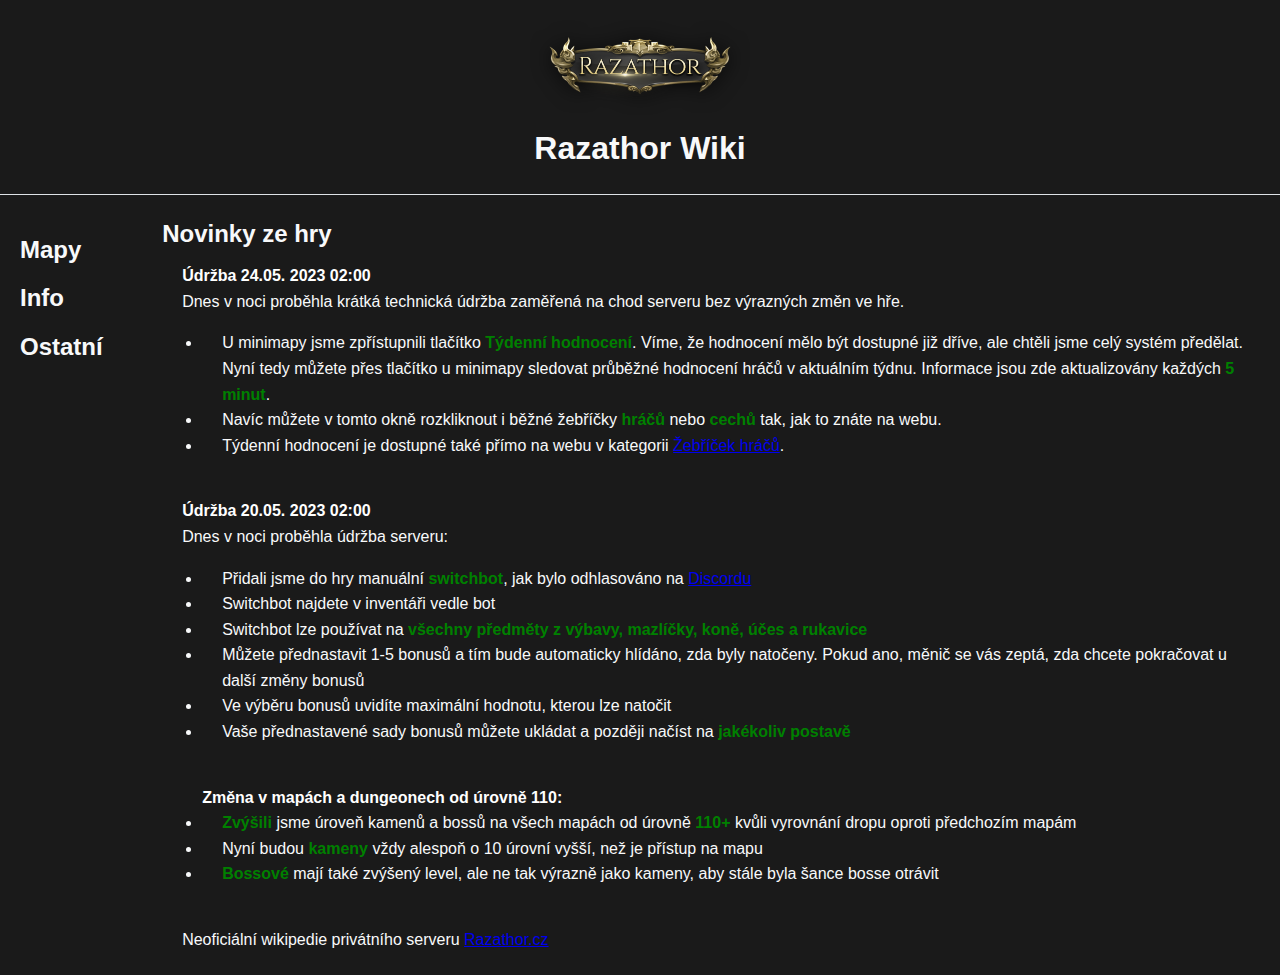
<file: index.html>
<!DOCTYPE html>
<html lang="cs">

<head>
    <meta charset="UTF-8">
    <meta name="viewport" content="width=device-width, initial-scale=1.0">
    <title>Razathor Wiki</title>
    <link rel="stylesheet" href="styles.css">
    <script src="script.js"></script>
</head>

<body>
    <header>
        <img src="logo.png" alt="Logo serveru" id="logo" onclick="goToMainPage()">
        <h1>Razathor Wiki</h1>
    </header>

    <div id="container">
        <nav>
            <ul>
                <li><a onclick="toggleSubcategory('mapy')">Mapy</a>
                    <ul id="mapy" style="display: none;">
                        <li><a onclick="openPage('mapy')">Mapy</a></li>
                        <li><a onclick="openPage('dungeony')">Dungeony</a></li>
                       
                    </ul>
                </li>
                <li><a onclick="toggleSubcategory('info')">Info</a>
                    <ul id="info" style="display: none;">
                        <li><a onclick="openPage('faq')">Často kladené dotazy</a></li>
                        <li><a onclick="openPage('tipy')">Tipy & Info</a></li>
                    </ul>
                </li>
                <li><a onclick="toggleSubcategory('ostatni')">Ostatní</a>
                    <ul id="ostatni" style="display: none;">
                        <li><a onclick="openPage('pasivniSchopnosti')">Pasivní schopnosti</a></li>
                        <li><a onclick="openPage('jezdectvi')">Jezdectví</a></li>
                        <li><a onclick="openPage('pet')">Pet</a></li>
                        <li><a onclick="openPage('rukavice')">Rukavice</a></li>
                        <li><a onclick="openPage('tezba')">Těžba</a></li>
                        <li><a onclick="openPage('rybareni')">Rybaření</a></li>
                        <li><a onclick="openPage('biolog')">Biolog</a></li>
                        <li><a onclick="openPage('vyzvy')">Výzvy</a></li>
                        <li><a onclick="openPage('bonusy')">Bonusy</a></li>
                        <li><a onclick="openPage('slechteni')">Šlechtění</a></li>
                    </ul>
                </li>
            </ul>
        </nav>
        <main id="content">
            <div class="text-info">
                <span class="location-name">    </span>
            </div>
        
            <div class="news-block">
                <h2>Novinky ze hry</h2>
                <p><span class="bold-white">Údržba 24.05. 2023 02:00</span></p>
                <p>Dnes v noci proběhla krátká technická údržba zaměřená na chod serveru bez výrazných změn ve hře.</p>
                <ul>
                    <li>
                        <p>U minimapy jsme zpřístupnili tlačítko <span class="bold-green">Týdenní hodnocení</span>. Víme, že hodnocení mělo být dostupné již dříve, ale chtěli jsme celý systém předělat. Nyní tedy můžete přes tlačítko u minimapy sledovat průběžné hodnocení hráčů v aktuálním týdnu. Informace jsou zde aktualizovány každých <span class="bold-green">5 minut</span>.</p>
                    </li>
                    <li>
                        <p>Navíc můžete v tomto okně rozkliknout i běžné žebříčky <span class="bold-green">hráčů</span> nebo <span class="bold-green">cechů</span> tak, jak to znáte na webu.</p>
                    </li>
                    <li>
                        <p>Týdenní hodnocení je dostupné také přímo na webu v kategorii <a href="https://www.razathor.cz/ranking?weekly_players">Žebříček hráčů</a>.</p>
                    </li>
                    <!-- Další položky patch notes zde -->
                </ul>
                <div class="text-info"></div>
            </div>
        
            <p class="paragraph-space"></p>
            <p class="paragraph-space"> </p>
            <div class="news-block">
                <p><span class="bold-white">Údržba 20.05. 2023 02:00</span></p>
                <p>Dnes v noci proběhla údržba serveru:</p>
                <ul>
                    <li>
                        <p>Přidali jsme do hry manuální <span class="bold-green">switchbot</span>, jak bylo odhlasováno na <a href="https://discord.com/invite/JPjWT8tfQt">Discordu</a></p>
                    </li>
                    <li>
                        <p>Switchbot najdete v inventáři vedle bot</p>
                    </li>
                    <li>
                        <p>Switchbot lze používat na <span class="bold-green">všechny předměty z výbavy, mazlíčky, koně, účes a rukavice</span></p>
                    </li>
                    <li>
                        <p>Můžete přednastavit 1-5 bonusů a tím bude automaticky hlídáno, zda byly natočeny. Pokud ano, měnič se vás zeptá, zda chcete pokračovat u další změny bonusů</p>
                    </li>
                    <li>
                        <p>Ve výběru bonusů uvidíte maximální hodnotu, kterou lze natočit</p>
                    </li>
                    <li>
                        <p>Vaše přednastavené sady bonusů můžete ukládat a později načíst na <span class="bold-green">jakékoliv postavě</span></p>
                    </li>

                    <p><p class="paragraph-space"></p><span class="bold-white">Změna v mapách a dungeonech od úrovně 110:</span><p></p>
                    <li>
                        <p><span class="bold-green">Zvýšili</span> jsme úroveň kamenů a bossů na všech mapách od úrovně <span class="bold-green">110+</span> kvůli vyrovnání dropu oproti předchozím mapám</p>
                    </li>
                    <li>
                        <p>Nyní budou <span class="bold-green">kameny</span> vždy alespoň o 10 úrovní vyšší, než je přístup na mapu</p>
                    </li>
                    <li>
                        <p><span class="bold-green">Bossové</span> mají také zvýšený level, ale ne tak výrazně jako kameny, aby stále byla šance bosse otrávit</p>
                    </li>
                </ul>
                <div class="text-info"></div>
            </div>


            <div class="bottom-text">
                <p class="paragraph-space"></p>
                
                <p>Neoficiální wikipedie privátního serveru <a href="https://www.razathor.cz/">Razathor.cz</a></p>
            </div>







        </main>


        
        

       

       
</body>

</html>
</file>
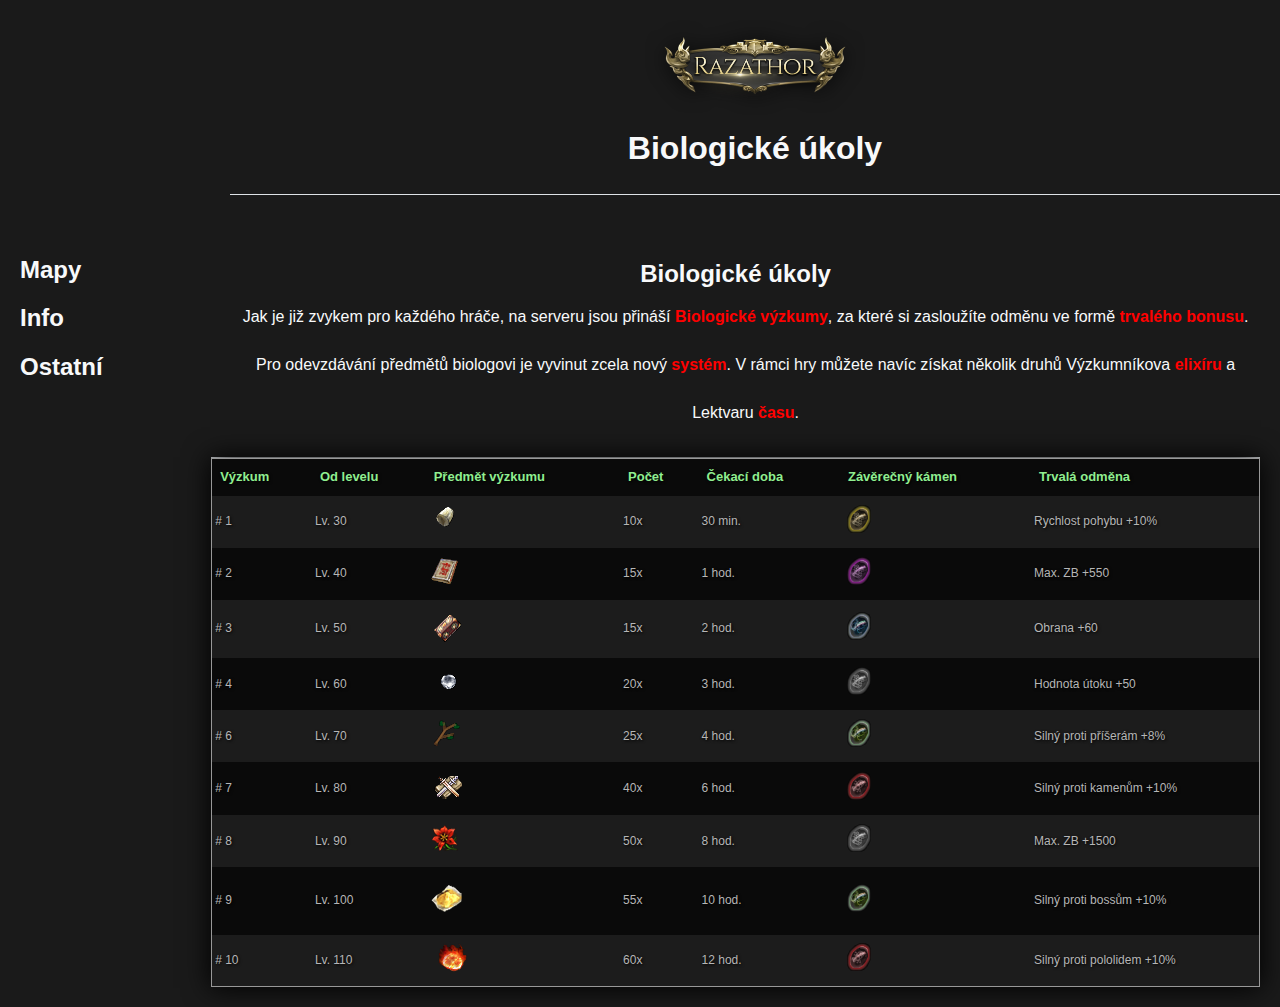
<file: subcategories/biolog.html>
<!DOCTYPE html>
<html lang="cs">

<head>
    <meta charset="UTF-8">
    <meta name="viewport" content="width=device-width, initial-scale=1.0">
    <title>Rybaření - Razathor</title>
    <link rel="stylesheet" href="../styles.css">
    <link rel="stylesheet" href="bio.css">
    <script src="script.js"></script>
</head>

<body>
    <header>
        <img src="../logo.png" alt="Logo serveru" id="logo" onclick="goToMainPage()">
        <h1>Biologické úkoly</h1>
    </header>

    <div id="container">
        <nav>
            <ul>
                <li><a onclick="toggleSubcategory('mapy')">Mapy</a>
                    <ul id="mapy" style="display: none;">
                        <li><a onclick="openPage('mapy')">Mapy</a></li>
                        <li><a onclick="openPage('dungeony')">Dungeony</a></li>
                    </ul>
                </li>
                <li><a onclick="toggleSubcategory('info')">Info</a>
                    <ul id="info" style="display: none;">
                        <li><a onclick="openPage('faq')">Často kladené dotazy</a></li>
                        <li><a onclick="openPage('tipy')">Tipy & Info</a></li>
                    </ul>
                </li>
                <li><a onclick="toggleSubcategory('ostatni')">Ostatní</a>
                    <ul id="ostatni" style="display: none;">
                        <li><a onclick="openPage('pasivniSchopnosti')">Pasivní schopnosti</a></li>
                        <li><a onclick="openPage('jezdectvi')">Jezdectví</a></li>
                        <li><a onclick="openPage('pet')">Pet</a></li>
                        <li><a onclick="openPage('rukavice')">Rukavice</a></li>
                        <li><a onclick="openPage('tezba')">Těžba</a></li>
                        <li><a onclick="openPage('rybareni')">Rybaření</a></li>
                        <li><a onclick="openPage('biolog')">Biolog</a></li>
                        <li><a onclick="openPage('vyzvy')">Výzvy</a></li>
                        <li><a onclick="openPage('bonusy')">Bonusy</a></li>
                        <li><a onclick="openPage('slechteni')">Šlechtění</a></li>
                    </ul>
                </li>
            </ul>
        </nav>

        <main id="content">
            <div class="location">
                <span class="location-name">Biologické úkoly</span>
            </div>

            <div class="text-info">
                <p>Jak je již zvykem pro každého hráče, na serveru jsou přináší <span class="highlight">Biologické výzkumy</span>, za které si zasloužíte odměnu ve formě<span class="highlight"> trvalého bonusu</span>.</p>
                <p>Pro odevzdávání předmětů biologovi je vyvinut zcela nový <span class="highlight">systém</span>. V rámci hry můžete navíc získat několik druhů Výzkumníkova <span class="highlight">elixíru</span> a Lektvaru <span class="highlight">času</span>.</p>
              </div>
              <div class="separator"></div>
              
              <table class="bio-table">
                <thead>
                    <tr>
                        <th>Výzkum</th>
                        <th>Od levelu</th>
                        <th>Předmět výzkumu</th>
                        <th>Počet</th>
                        <th>Čekací doba</th>
                        <th>Závěrečný kámen</th>
                        <th>Trvalá odměna</th>
                    </tr>
                </thead>
                <tbody>

                    <tr>
                        <td># 1</td>
                        <td>Lv. 30</td>
                        <td><img src="items/zuborka.png" title="Zub orka"></td>
                        <td>10x</td>
                        <td>30 min.</td>
                        <td><img src="items/Kámen_duší_Jinunggisů.png" title="Kámen duší Jinunggisů"></td>
                        <td>Rychlost pohybu +10%</td>
                    </tr>
                    <tr>
                        <td># 2</td>
                        <td>Lv. 40</td>
                        <td><img src="items/Kniha_klateb.png" title="Kniha klateb"></td>
                        <td>15x</td>
                        <td>1 hod.</td>
                        <td><img src="items/Kámen_duše_chrámu.png" title="Kámen duše chrámu"></td>
                        <td>Max. ZB +550</td>
                    </tr>
                    <tr>
                        <td># 3</td>
                        <td>Lv. 50</td>
                        <td><img src="items/upominka.png" title="Upomínka na démona"></td>
                        <td>15x</td>
                        <td>2 hod.</td>
                        <td><img src="items/Kámen_duše_Sagysů.png" title="Kámen duše Sagysů"></td>
                        <td>Obrana +60</td>
                    </tr>
                    <tr>
                        <td># 4</td>
                        <td>Lv. 60</td>
                        <td><img src="items/ledovakulicka.png" title="Ledová kulička"></td>
                        <td>20x</td>
                        <td>3 hod.</td>
                        <td><img src="items/Kámen_duše_Aurtumryusů.png" title="Kámen duše Aurtumryusů"></td>
                        <td>Hodnota útoku +50</td>
                    </tr>
                    <tr>
                        <td># 6</td>
                        <td>Lv. 70</td>
                        <td><img src="items/Zelkova_větev.png" title="Zelkova větev"></td>
                        <td>25x</td>
                        <td>4 hod.</td>
                        <td><img src="items/Kámen_duše_Gyimoksů.png" title="Kámen duše Gyimoksů"></td>
                        <td>Silný proti příšerám +8%</td>
                    </tr>
                    <tr>
                        <td># 7</td>
                        <td>Lv. 80</td>
                        <td><img src="items/strategie.png" title="Strategie protiútoku"></td>
                        <td>40x</td>
                        <td>6 hod.</td>
                        <td><img src="items/Kámen_duše_Tugyisů.png" title="Kámen duše jeskyně"></td>
                        <td>Silný proti kamenům +10%</td>
                    </tr>
                    <tr>
                        <td># 8</td>
                        <td>Lv. 90</td>
                        <td><img src="items/Krvavá_květina.png" title="Krvavá květina"></td>
                        <td>50x</td>
                        <td>8 hod.</td>
                        <td><img src="items/Kámen_duše_Aurtumryusů.png" title="Kámen duše přírody"></td>
                        <td>Max. ZB +1500</td>
                    </tr>
                    <tr>
                        <td># 9</td>
                        <td>Lv. 100</td>
                        <td><img src="items/pisek.png" title="Písek"></td>
                        <td>55x</td>
                        <td>10 hod.</td>
                        <td><img src="items/Kámen_duše_Gyimoksů.png" title="Kámen duše pouště"></td>
                        <td>Silný proti bossům +10%</td>
                    </tr>
                    <tr>
                        <td># 10</td>
                        <td>Lv. 110</td>
                        <td><img src="items/lavovykamen.png" title="Lávový kámen"></td>
                        <td>60x</td>
                        <td>12 hod.</td>
                        <td><img src="items/Kámen_duše_Tugyisů.png" title="Kámen duše pekla"></td>
                        <td>Silný proti pololidem +10%</td>
                    </tr>

                </tbody>
            </table>
           





              




            
        </main>
    </div>
</body>

</html>
</file>
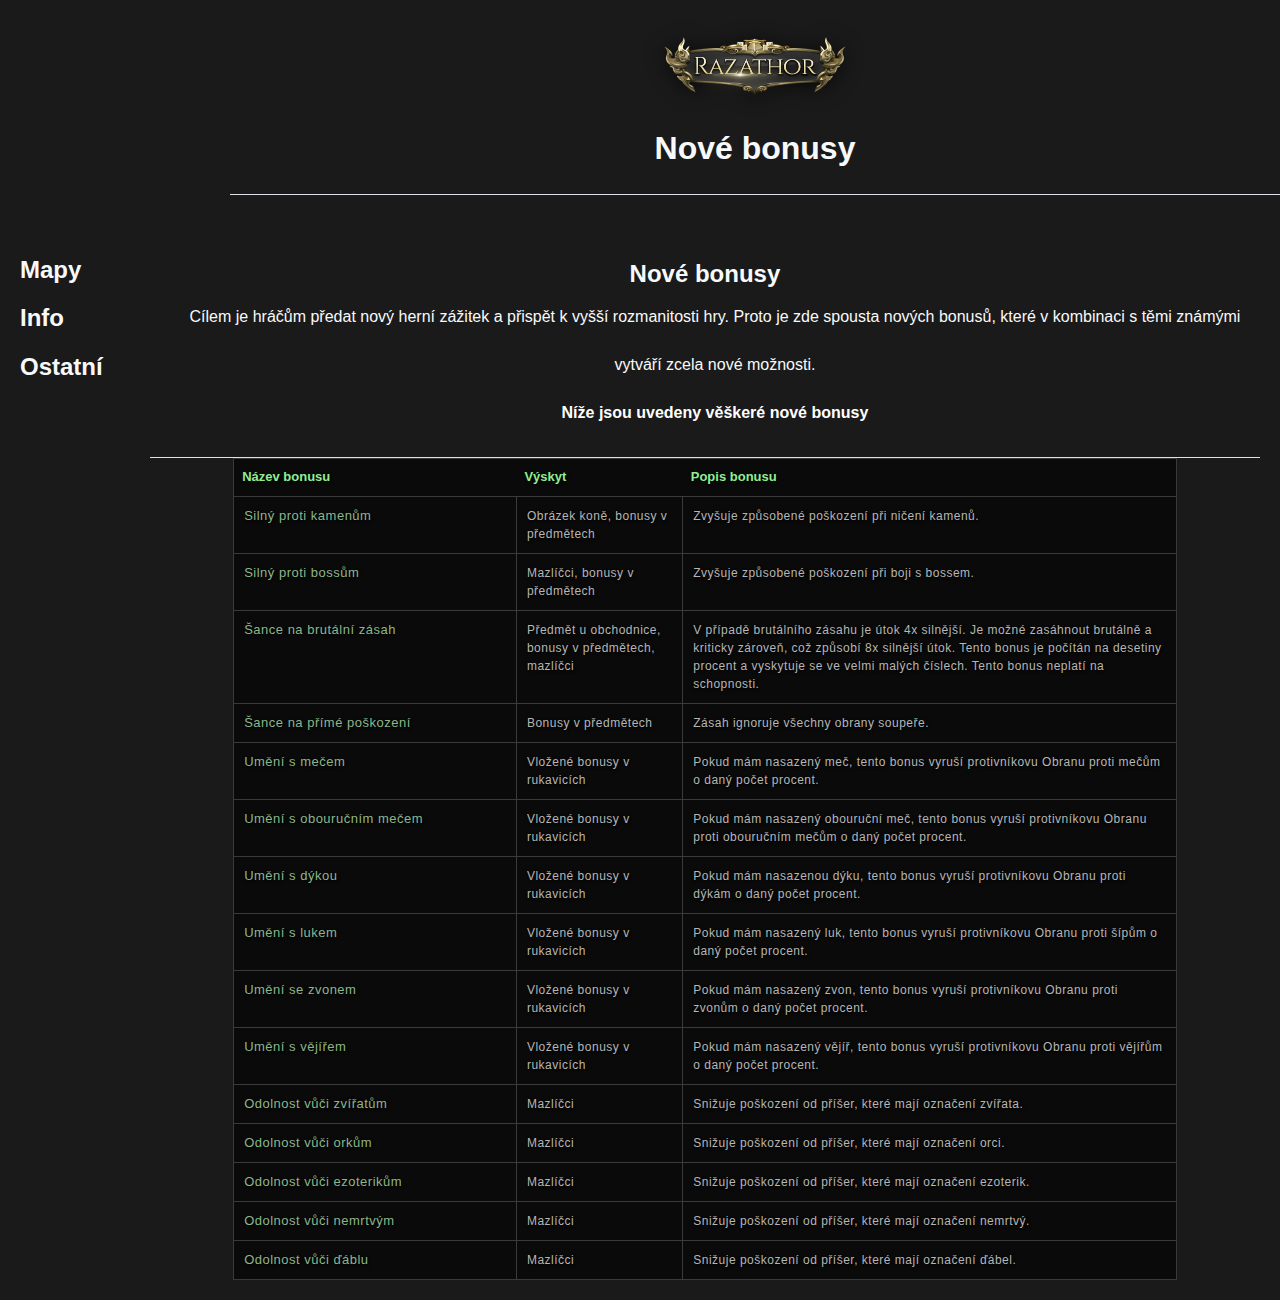
<file: subcategories/bonusy.html>
<!DOCTYPE html>
<html lang="cs">

<head>
    <meta charset="UTF-8">
    <meta name="viewport" content="width=device-width, initial-scale=1.0">
    <title>Bonusy - Razathor</title>
    <link rel="stylesheet" href="../styles.css">
    <link rel="stylesheet" href="bonusy.css">
    <script src="script.js"></script>
</head>

<body>
    <header>
        <img src="../logo.png" alt="Logo serveru" id="logo" onclick="goToMainPage()">
        <h1>Nové bonusy</h1>
    </header>

    <div id="container">
        <nav>
            <ul>
                <li><a onclick="toggleSubcategory('mapy')">Mapy</a>
                    <ul id="mapy" style="display: none;">
                        <li><a onclick="openPage('mapy')">Mapy</a></li>
                        <li><a onclick="openPage('dungeony')">Dungeony</a></li>
                    </ul>
                </li>
                <li><a onclick="toggleSubcategory('info')">Info</a>
                    <ul id="info" style="display: none;">
                        <li><a onclick="openPage('faq')">Často kladené dotazy</a></li>
                        <li><a onclick="openPage('tipy')">Tipy & Info</a></li>
                    </ul>
                </li>
                <li><a onclick="toggleSubcategory('ostatni')">Ostatní</a>
                    <ul id="ostatni" style="display: none;">
                        <li><a onclick="openPage('pasivniSchopnosti')">Pasivní schopnosti</a></li>
                        <li><a onclick="openPage('jezdectvi')">Jezdectví</a></li>
                        <li><a onclick="openPage('pet')">Pet</a></li>
                        <li><a onclick="openPage('rukavice')">Rukavice</a></li>
                        <li><a onclick="openPage('tezba')">Těžba</a></li>
                        <li><a onclick="openPage('rybareni')">Rybaření</a></li>
                        <li><a onclick="openPage('biolog')">Biolog</a></li>
                        <li><a onclick="openPage('vyzvy')">Výzvy</a></li>
                        <li><a onclick="openPage('bonusy')">Bonusy</a></li>
                        <li><a onclick="openPage('slechteni')">Šlechtění</a></li>
                    </ul>
                </li>
            </ul>
        </nav>

        <main id="content">
            <div class="location">
                <span class="location-name">Nové bonusy</span>
            </div>

            <div class="text-info">
                <p>Cílem je hráčům předat nový herní zážitek a přispět k vyšší rozmanitosti hry. Proto je zde spousta nových bonusů, které v kombinaci s těmi známými vytváří zcela nové možnosti.</p>
                <p> <span class="highlights">Níže jsou uvedeny věškeré nové bonusy<p>
            </div>
              <div class="separator"></div>
              <table class="new-bonus-table">
                <thead>
                    <tr>
                        <th>Název bonusu</th>
                        <th>Výskyt</th>
                        <th>Popis bonusu</th>
                    </tr>
                </thead>
                <tbody>

                    <tr>
                        <td>Silný proti kamenům</td>
                        <td>Obrázek koně, bonusy v předmětech</td>
                        <td>Zvyšuje způsobené poškození při ničení kamenů.</td>
                    </tr>
                    <tr>
                        <td>Silný proti bossům</td>
                        <td>Mazlíčci, bonusy v předmětech</td>
                        <td>Zvyšuje způsobené poškození při boji s bossem.</td>
                    </tr>
                    <tr>
                        <td>Šance na brutální zásah</td>
                        <td>Předmět u obchodnice, bonusy v předmětech, mazlíčci</td>
                        <td>V případě brutálního zásahu je útok 4x silnější. Je možné zasáhnout brutálně a kriticky zároveň, což způsobí 8x silnější útok. Tento bonus je počítán na desetiny procent a vyskytuje se ve velmi malých číslech. Tento bonus neplatí na schopnosti.</td>
                    </tr>
                    <tr>
                        <td>Šance na přímé poškození</td>
                        <td>Bonusy v předmětech</td>
                        <td>Zásah ignoruje všechny obrany soupeře.</td>
                    </tr>
                    <tr>
                        <td>Umění s mečem</td>
                        <td>Vložené bonusy v rukavicích</td>
                        <td>Pokud mám nasazený meč, tento bonus vyruší protivníkovu <span>Obranu proti mečům</span> o daný počet procent.</td>
                    </tr>
                    <tr>
                        <td>Umění s obouručním mečem</td>
                        <td>Vložené bonusy v rukavicích</td>
                        <td>Pokud mám nasazený obouruční meč, tento bonus vyruší protivníkovu <span>Obranu proti obouručním mečům</span> o daný počet procent.</td>
                    </tr>
                    <tr>
                        <td>Umění s dýkou</td>
                        <td>Vložené bonusy v rukavicích</td>
                        <td>Pokud mám nasazenou dýku, tento bonus vyruší protivníkovu <span>Obranu proti dýkám</span> o daný počet procent.</td>
                    </tr>
                    <tr>
                        <td>Umění s lukem</td>
                        <td>Vložené bonusy v rukavicích</td>
                        <td>Pokud mám nasazený luk, tento bonus vyruší protivníkovu <span>Obranu proti šípům</span> o daný počet procent.</td>
                    </tr>
                    <tr>
                        <td>Umění se zvonem</td>
                        <td>Vložené bonusy v rukavicích</td>
                        <td>Pokud mám nasazený zvon, tento bonus vyruší protivníkovu <span>Obranu proti zvonům</span> o daný počet procent.</td>
                    </tr>
                    <tr>
                        <td>Umění s vějířem</td>
                        <td>Vložené bonusy v rukavicích</td>
                        <td>Pokud mám nasazený vějíř, tento bonus vyruší protivníkovu <span>Obranu proti vějířům</span> o daný počet procent.</td>
                    </tr>
                    <tr>
                        <td>Odolnost vůči zvířatům</td>
                        <td>Mazlíčci</td>
                        <td>Snižuje poškození od příšer, které mají označení zvířata.</td>
                    </tr>
                    <tr>
                        <td>Odolnost vůči orkům</td>
                        <td>Mazlíčci</td>
                        <td>Snižuje poškození od příšer, které mají označení orci.</td>
                    </tr>
                    <tr>
                        <td>Odolnost vůči ezoterikům</td>
                        <td>Mazlíčci</td>
                        <td>Snižuje poškození od příšer, které mají označení ezoterik.</td>
                    </tr>
                    <tr>
                        <td>Odolnost vůči nemrtvým</td>
                        <td>Mazlíčci</td>
                        <td>Snižuje poškození od příšer, které mají označení nemrtvý.</td>
                    </tr>
                    <tr>
                        <td>Odolnost vůči ďáblu</td>
                        <td>Mazlíčci</td>
                        <td>Snižuje poškození od příšer, které mají označení ďábel.</td>
                    </tr>


                </tbody>
            </table>

              
           

            





              




            
        </main>
    </div>
</body>

</html>
</file>
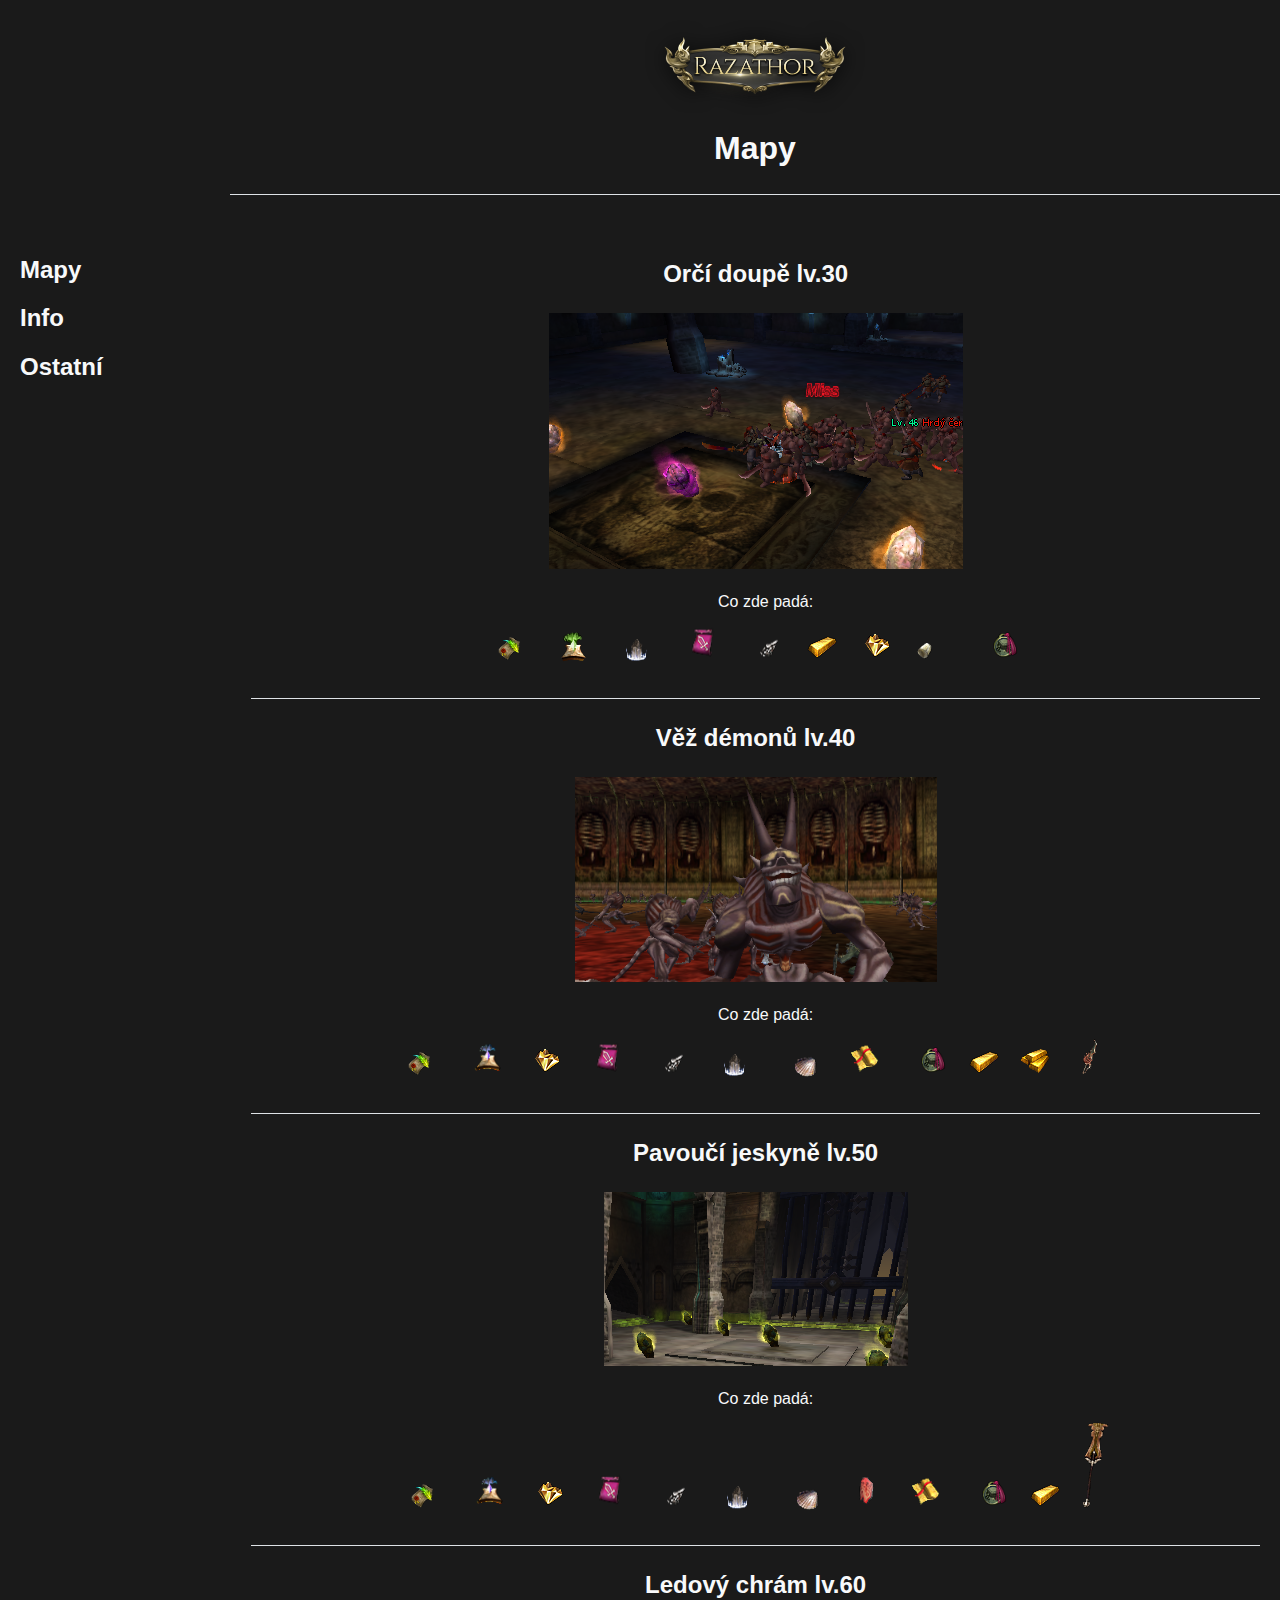
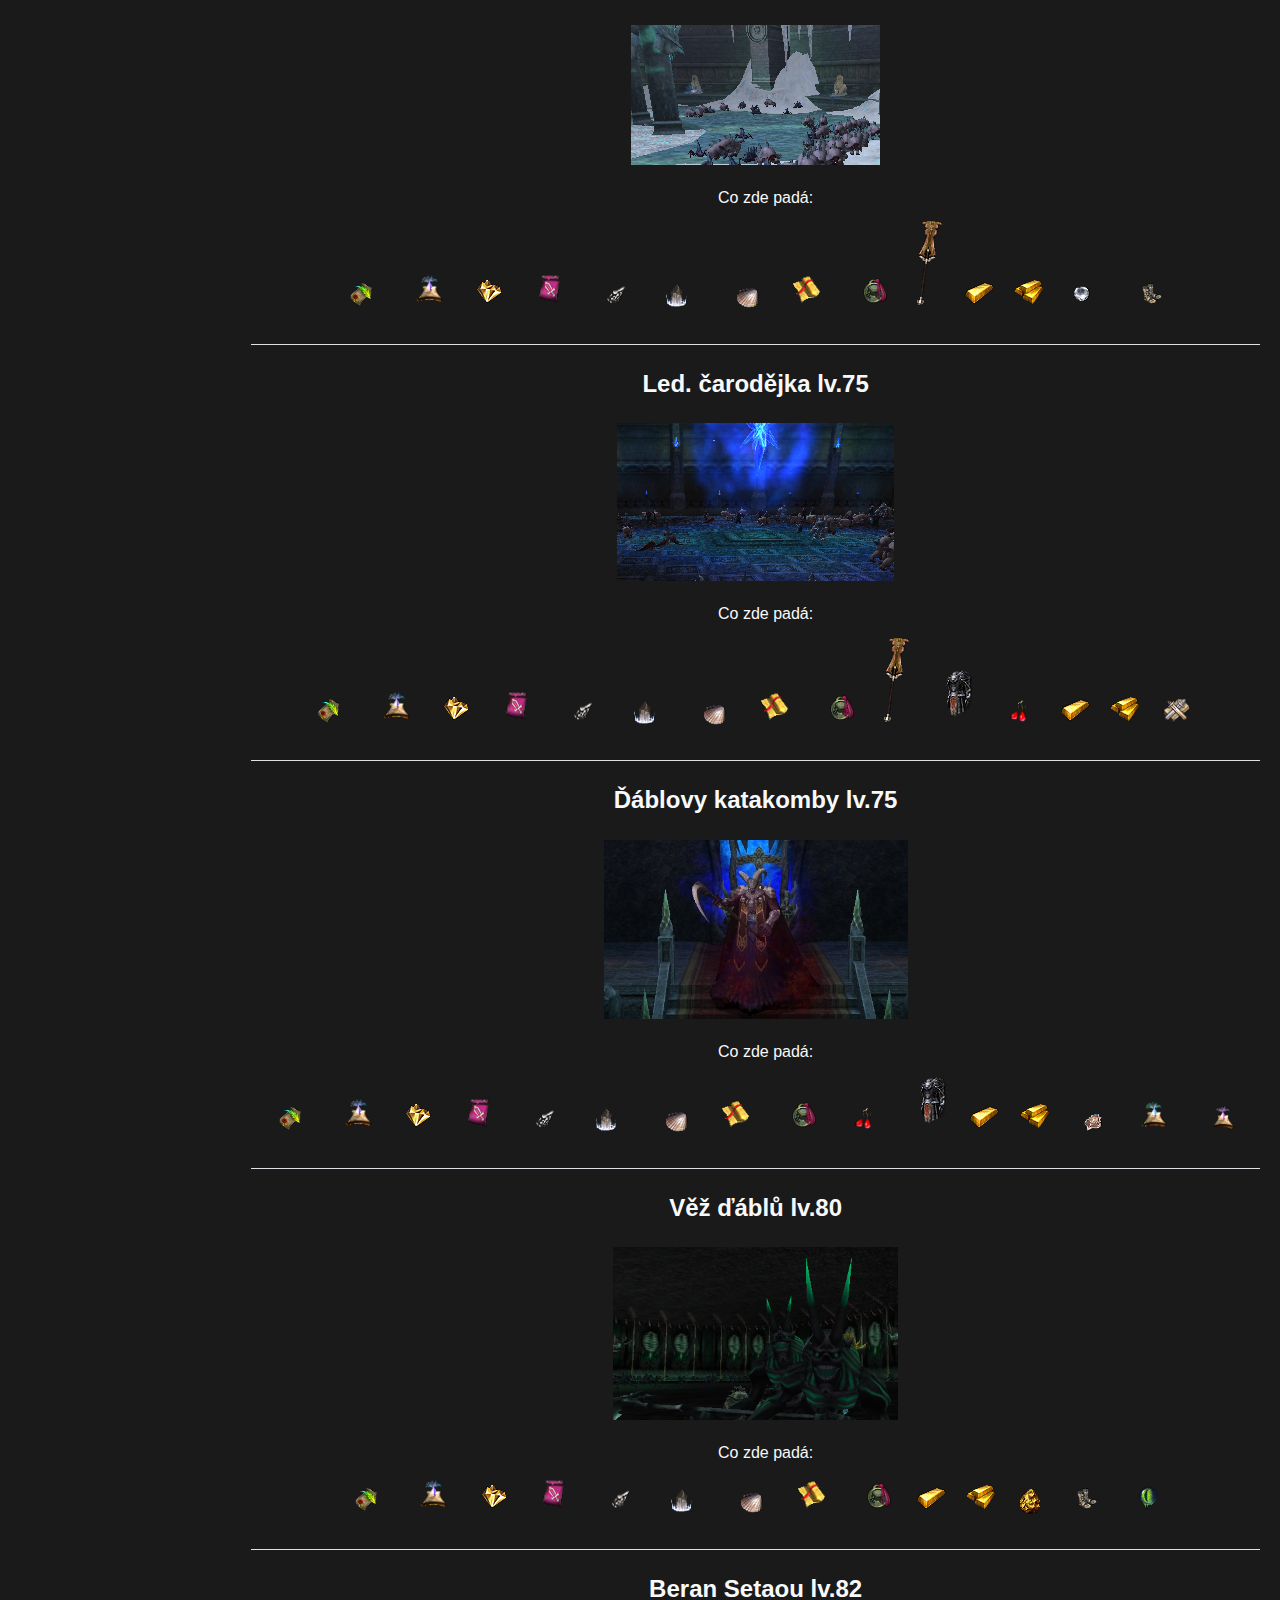
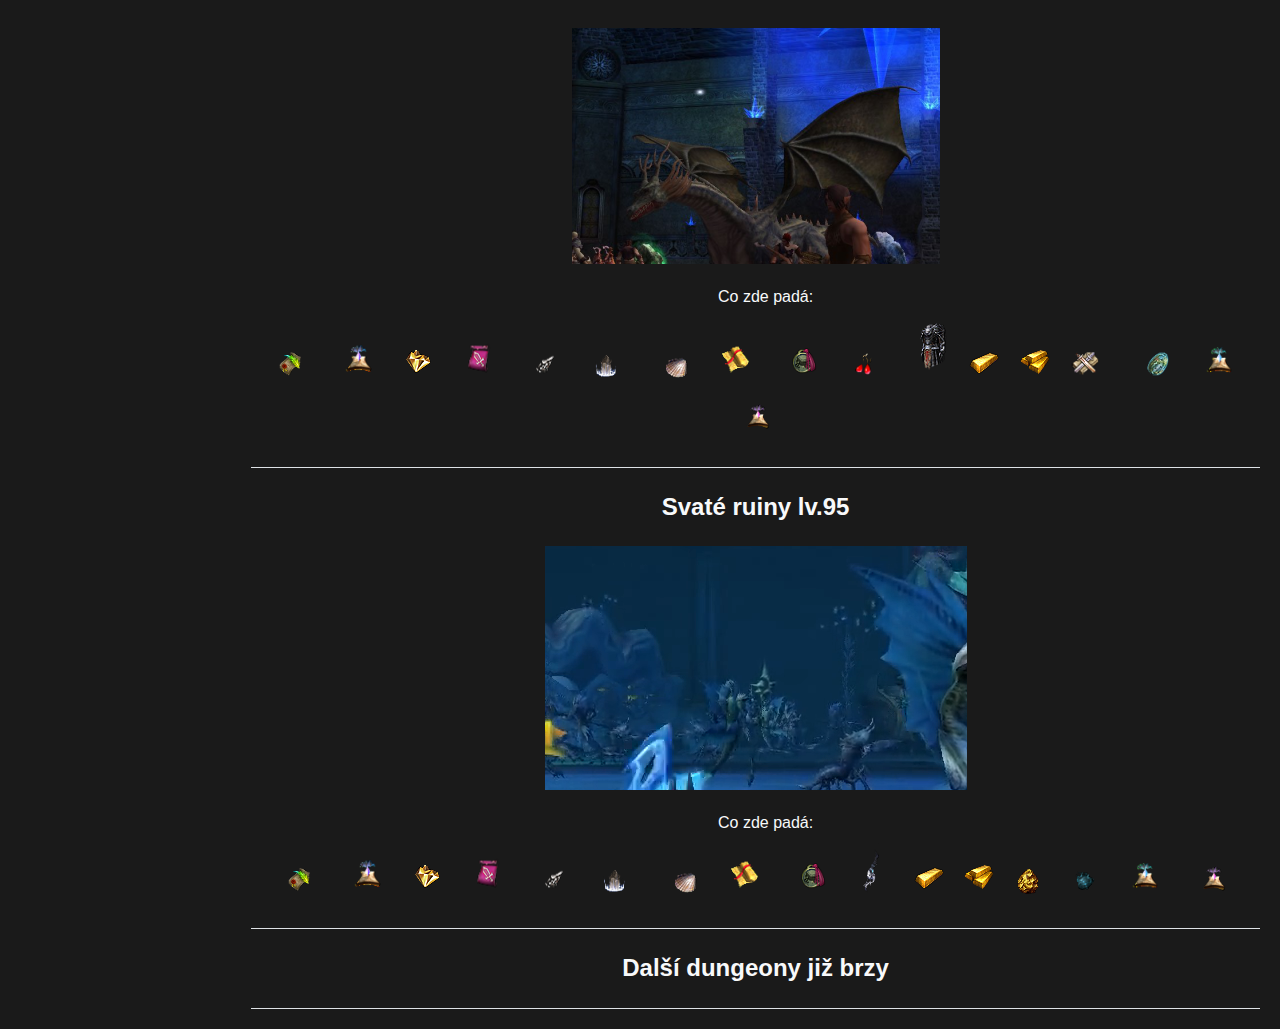
<file: subcategories/dungeony.html>
<!DOCTYPE html>
<html lang="cs">

<head>
    <meta charset="UTF-8">
    <meta name="viewport" content="width=device-width, initial-scale=1.0">
    <title>Dungeony - Razathor</title>
    <link rel="stylesheet" href="../styles.css">
    <link rel="stylesheet" href="mapy.css">
    <script src="script.js"></script>
</head>

<body>
    <header>
        <img src="../logo.png" alt="Logo serveru" id="logo" onclick="goToMainPage()">
        <h1>Mapy</h1>
    </header>

    <div id="container">
        <nav>
            <ul>
                <li><a onclick="toggleSubcategory('mapy')">Mapy</a>
                    <ul id="mapy" style="display: none;">
                        <li><a onclick="openPage('mapy')">Mapy</a></li>
                        <li><a onclick="openPage('dungeony')">Dungeony</a></li>
                    </ul>
                </li>
                <li><a onclick="toggleSubcategory('info')">Info</a>
                    <ul id="info" style="display: none;">
                        <li><a onclick="openPage('faq')">Často kladené dotazy</a></li>
                        <li><a onclick="openPage('tipy')">Tipy & Info</a></li>
                    </ul>
                </li>
                <li><a onclick="toggleSubcategory('ostatni')">Ostatní</a>
                    <ul id="ostatni" style="display: none;">
                        <li><a onclick="openPage('pasivniSchopnosti')">Pasivní schopnosti</a></li>
                        <li><a onclick="openPage('jezdectvi')">Jezdectví</a></li>
                        <li><a onclick="openPage('pet')">Pet</a></li>
                        <li><a onclick="openPage('rukavice')">Rukavice</a></li>
                        <li><a onclick="openPage('tezba')">Těžba</a></li>
                        <li><a onclick="openPage('rybareni')">Rybaření</a></li>
                        <li><a onclick="openPage('biolog')">Biolog</a></li>
                        <li><a onclick="openPage('vyzvy')">Výzvy</a></li>
                        <li><a onclick="openPage('bonusy')">Bonusy</a></li>
                        <li><a onclick="openPage('slechteni')">Šlechtění</a></li>
                    </ul>
                </li>
            </ul>
        </nav>

        <main id="content">
            <div class="location">
                <span class="location-name">Orčí doupě  lv.30</span>
            </div>

            <div class="center-image">
                <img src="items/orcidung.png" alt="Center Image">
            </div>

            <div class="falling-items">
                <p>Co zde padá:</p>
                <img src="items/pergac.png" alt="Falling Item 1">
                <img src="items/zelenekouzlo.png" alt="Falling Item 2">
                <img src="items/ruda.png" alt="Falling Item 3">
                <img src="items/svitek.png" alt="Falling Item 4">
                <img src="items/kamen.png" alt="Falling Item 4">
                <img src="items/500k.png" alt="Falling Item 4">
                <img src="items/dusak.png" alt="Falling Item 4">
                <img src="items/zuborka.png" alt="Falling Item 4">
                <img src="items/konska.png" alt="Falling Item 4">

            </div>

            <div class="separator"></div>
            <div class="location">
                <span class="location-name">Věž démonů  lv.40</span>
            </div>
            <div class="center-image">
                <img src="items/vezdemonu.png" alt="Center Image 2">
            </div>

            <div class="falling-items">
                <p>Co zde padá:</p>
                <img src="items/pergac.png" alt="Falling Item 1">
                <img src="items/zacarko.png" alt="Falling Item 4">
                <img src="items/dusak.png" alt="Falling Item 4">
                <img src="items/svitek.png" alt="Falling Item 4">
                <img src="items/kamen.png" alt="Falling Item 4">
                <img src="items/ruda.png" alt="Falling Item 3">
                <img src="items/musle.png" alt="Falling Item 4">
                <img src="items/jemneplatno.png" alt="Falling Item 4">
                <img src="items/konska.png" alt="Falling Item 4">
                <img src="items/500k.png" alt="Falling Item 4">
                <img src="items/1kk.png" alt="Falling Item 4">
                <img src="items/jedak.png" alt="Falling Item 4">

            </div>

            <div class="separator"></div>

            <div class="location">
                <span class="location-name">Pavoučí jeskyně  lv.50</span>
            </div>
            <div class="center-image">
                <img src="items/pavoucidung.png" alt="Center Image 2">
            </div>

            <div class="falling-items">
                <p>Co zde padá:</p>
                <img src="items/pergac.png" alt="Falling Item 1">
                <img src="items/zacarko.png" alt="Falling Item 4">
                <img src="items/dusak.png" alt="Falling Item 4">
                <img src="items/svitek.png" alt="Falling Item 4">
                <img src="items/kamen.png" alt="Falling Item 4">
                <img src="items/ruda.png" alt="Falling Item 3">
                <img src="items/musle.png" alt="Falling Item 4">
                <img src="items/stit61.png" alt="Falling Item 4">
                <img src="items/jemneplatno.png" alt="Falling Item 4">
                <img src="items/konska.png" alt="Falling Item 4">
                <img src="items/500k.png" alt="Falling Item 4">
                <img src="items/cepelspasy.png" alt="Falling Item 4">

            </div>

            <div class="separator"></div>


            <div class="location">
                <span class="location-name">Ledový chrám  lv.60</span>
            </div>
            <div class="center-image">
                <img src="items/ledovydung.png" alt="Center Image 2">
            </div>

            <div class="falling-items">
                <p>Co zde padá:</p>
                <img src="items/pergac.png" alt="Falling Item 1">
                <img src="items/zacarko.png" alt="Falling Item 4">
                <img src="items/dusak.png" alt="Falling Item 4">
                <img src="items/svitek.png" alt="Falling Item 4">
                <img src="items/kamen.png" alt="Falling Item 4">
                <img src="items/ruda.png" alt="Falling Item 3">
                <img src="items/musle.png" alt="Falling Item 4">
                <img src="items/jemneplatno.png" alt="Falling Item 4">
                <img src="items/konska.png" alt="Falling Item 4">
                <img src="items/cepelspasy.png" alt="Falling Item 4">
                <img src="items/500k.png" alt="Falling Item 4">
                <img src="items/1kk.png" alt="Falling Item 4">
                <img src="items/ledovakulicka.png" alt="Falling Item 4">
                <img src="items/botyzdracikuze.png" alt="Falling Item 4">

                

            </div>

            <div class="separator"></div>







            <div class="location">
                <span class="location-name">Led. čarodějka  lv.75</span>
            </div>

            <div class="center-image">
                <img src="items/ledovacarodejnice.png" alt="Center Image">
            </div>

            <div class="falling-items">
                <p>Co zde padá:</p>
                <img src="items/pergac.png" alt="Falling Item 1">
                <img src="items/zacarko.png" alt="Falling Item 4">
                <img src="items/dusak.png" alt="Falling Item 4">
                <img src="items/svitek.png" alt="Falling Item 4">
                <img src="items/kamen.png" alt="Falling Item 4">
                <img src="items/ruda.png" alt="Falling Item 3">
                <img src="items/musle.png" alt="Falling Item 4">
                <img src="items/jemneplatno.png" alt="Falling Item 4">
                <img src="items/konska.png" alt="Falling Item 4">
                <img src="items/cepelspasy.png" alt="Falling Item 4">
                <img src="items/bsko.png" alt="Falling Item 4">
                <img src="items/rubinovenausky.png" alt="Falling Item 4">
                <img src="items/500k.png" alt="Falling Item 4">
                <img src="items/1kk.png" alt="Falling Item 4">
                <img src="items/strategie.png" alt="Falling Item 4">
            </div>

            <div class="separator"></div>

            <div class="location">
                <span class="location-name">Ďáblovy katakomby lv.75</span>
            </div>

            <div class="center-image">
                <img src="items/dablovykatakomby.png" alt="Center Image">
            </div>

            <div class="falling-items">
                <p>Co zde padá:</p>
                <img src="items/pergac.png" alt="Falling Item 1">
                <img src="items/zacarko.png" alt="Falling Item 4">
                <img src="items/dusak.png" alt="Falling Item 4">
                <img src="items/svitek.png" alt="Falling Item 4">
                <img src="items/kamen.png" alt="Falling Item 4">
                <img src="items/ruda.png" alt="Falling Item 3">
                <img src="items/musle.png" alt="Falling Item 4">
                <img src="items/jemneplatno.png" alt="Falling Item 4">
                <img src="items/konska.png" alt="Falling Item 4">
                <img src="items/rubinovenausky.png" alt="Falling Item 4">
                <img src="items/bsko.png" alt="Falling Item 4">
                <img src="items/500k.png" alt="Falling Item 4">
                <img src="items/1kk.png" alt="Falling Item 4">
                <img src="items/titanskystit.png" alt="Falling Item 4">
                <img src="items/zacarovatpecet.png" alt="Falling Item 4">
                <img src="items/zacarovatkostym.png" alt="Falling Item 4">


            </div>

            <div class="separator"></div>
            <div class="location">
                <span class="location-name">Věž ďáblů  lv.80</span>
            </div>

            <div class="center-image">
                <img src="items/vezdablu.png" alt="Center Image">
            </div>

            <div class="falling-items">
                <p>Co zde padá:</p>
                <img src="items/pergac.png" alt="Falling Item 1">
                <img src="items/zacarko.png" alt="Falling Item 4">
                <img src="items/dusak.png" alt="Falling Item 4">
                <img src="items/svitek.png" alt="Falling Item 4">
                <img src="items/kamen.png" alt="Falling Item 4">
                <img src="items/ruda.png" alt="Falling Item 3">
                <img src="items/musle.png" alt="Falling Item 4">
                <img src="items/jemneplatno.png" alt="Falling Item 4">
                <img src="items/konska.png" alt="Falling Item 4">
                <img src="items/500k.png" alt="Falling Item 4">
                <img src="items/1kk.png" alt="Falling Item 4">
                <img src="items/hroudazlata.png" alt="Falling Item 4">
                <img src="items/botyzdracikuze.png" alt="Falling Item 4">
                <img src="items/okosmrti.png" alt="Falling Item 4">

            </div>

            <div class="separator"></div>

            <div class="location">
                <span class="location-name">Beran Setaou  lv.82</span>
            </div>

            <div class="center-image">
                <img src="items/beransetau.png" alt="Center Image">
            </div>

            <div class="falling-items">
                <p>Co zde padá:</p>
                <img src="items/pergac.png" alt="Falling Item 1">
                <img src="items/zacarko.png" alt="Falling Item 4">
                <img src="items/dusak.png" alt="Falling Item 4">
                <img src="items/svitek.png" alt="Falling Item 4">
                <img src="items/kamen.png" alt="Falling Item 4">
                <img src="items/ruda.png" alt="Falling Item 3">
                <img src="items/musle.png" alt="Falling Item 4">
                <img src="items/jemneplatno.png" alt="Falling Item 4">
                <img src="items/konska.png" alt="Falling Item 4">
                <img src="items/rubinovenausky.png" alt="Falling Item 4">
                <img src="items/bsko.png" alt="Falling Item 4">
                <img src="items/500k.png" alt="Falling Item 4">
                <img src="items/1kk.png" alt="Falling Item 4">
                <img src="items/strategie.png" alt="Falling Item 4">
                <img src="items/dracisupiny.png" alt="Falling Item 4">
                <img src="items/zacarovatpecet.png" alt="Falling Item 4">
                <img src="items/zacarovatkostym.png" alt="Falling Item 4">

            </div>

            <div class="separator"></div>
            
            <div class="location">
                <span class="location-name">Svaté ruiny  lv.95</span>
            </div>

            <div class="center-image">
                <img src="items/vodniruiny.png" alt="Center Image">
            </div>

            <div class="falling-items">
                <p>Co zde padá:</p>
                <img src="items/pergac.png" alt="Falling Item 1">
                <img src="items/zacarko.png" alt="Falling Item 4">
                <img src="items/dusak.png" alt="Falling Item 4">
                <img src="items/svitek.png" alt="Falling Item 4">
                <img src="items/kamen.png" alt="Falling Item 4">
                <img src="items/ruda.png" alt="Falling Item 3">
                <img src="items/musle.png" alt="Falling Item 4">
                <img src="items/jemneplatno.png" alt="Falling Item 4">
                <img src="items/konska.png" alt="Falling Item 4">
                <img src="items/valecnymec.png" alt="Falling Item 4">
                <img src="items/500k.png" alt="Falling Item 4">
                <img src="items/1kk.png" alt="Falling Item 4">
                <img src="items/hroudazlata.png" alt="Falling Item 4">
                <img src="items/vodnikamen.png" alt="Falling Item 4">
                <img src="items/zacarovatpecet.png" alt="Falling Item 4">
                <img src="items/zacarovatkostym.png" alt="Falling Item 4">

            </div>

            <div class="separator"></div>
 

            <div class="location">
                <span class="location-name">Další dungeony již brzy</span>
            </div>
            <div class="separator"></div>


        </main>
    </div>

    
</body>

</html>
</file>
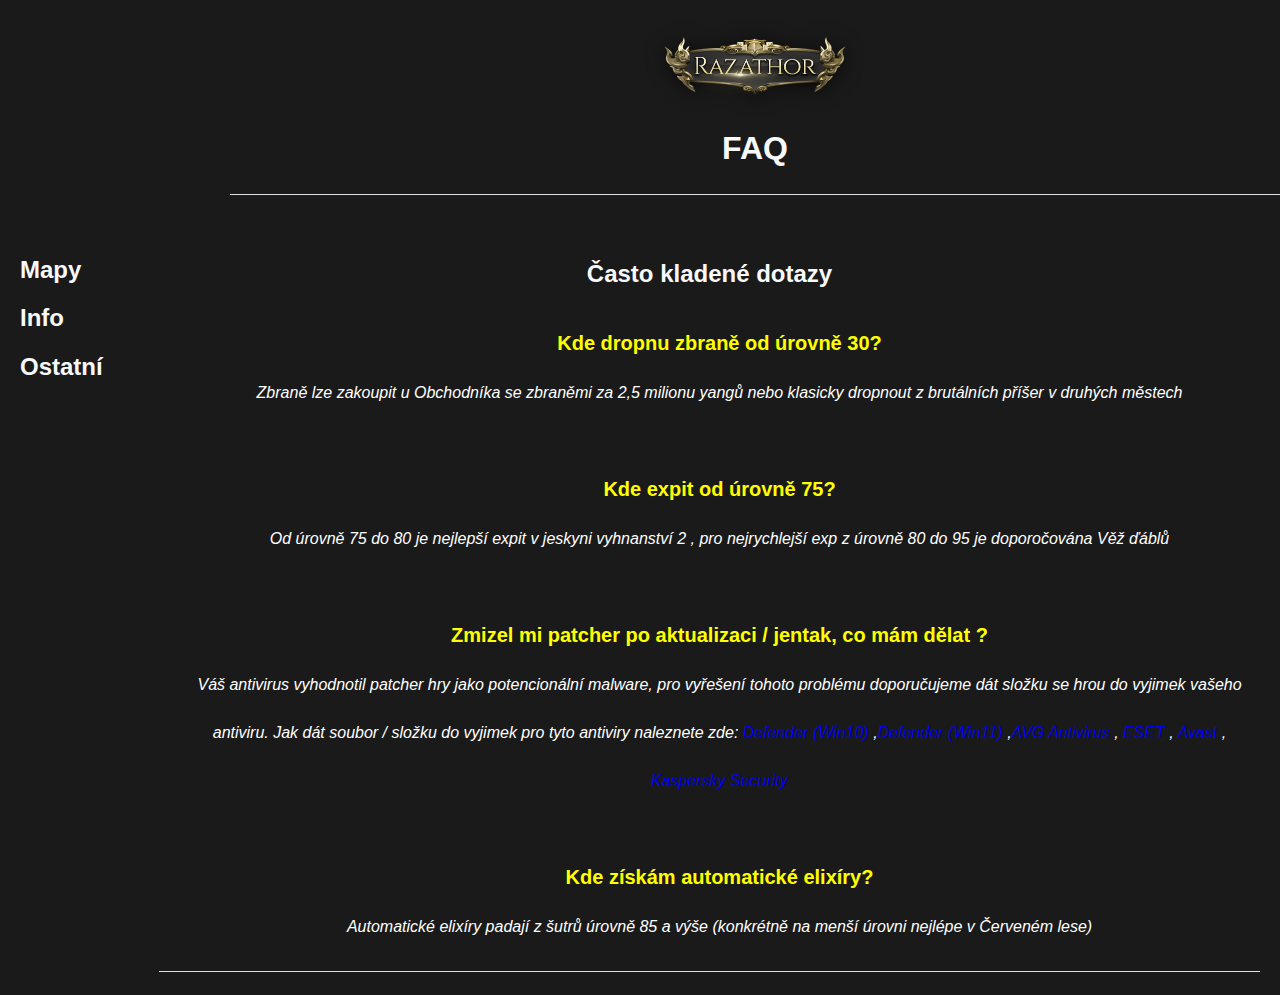
<file: subcategories/faq.html>
<!DOCTYPE html>
<html lang="cs">

<head>
    <meta charset="UTF-8">
    <meta name="viewport" content="width=device-width, initial-scale=1.0">
    <title>faq - Razathor</title>
    <link rel="stylesheet" href="../styles.css">
    <link rel="stylesheet" href="mapy.css">
    <script src="script.js"></script>
</head>

<body>
    <header>
        <img src="../logo.png" alt="Logo serveru" id="logo" onclick="goToMainPage()">
        <h1>FAQ</h1>
    </header>

    <div id="container">
        <nav>
            <ul>
                <li><a onclick="toggleSubcategory('mapy')">Mapy</a>
                    <ul id="mapy" style="display: none;">
                        <li><a onclick="openPage('mapy')">Mapy</a></li>
                        <li><a onclick="openPage('dungeony')">Dungeony</a></li>
                    </ul>
                </li>
                <li><a onclick="toggleSubcategory('info')">Info</a>
                    <ul id="info" style="display: none;">
                        <li><a onclick="openPage('faq')">Často kladené dotazy</a></li>
                        <li><a onclick="openPage('tipy')">Tipy & Info</a></li>
                    </ul>
                </li>
                <li><a onclick="toggleSubcategory('ostatni')">Ostatní</a>
                    <ul id="ostatni" style="display: none;">
                        <li><a onclick="openPage('pasivniSchopnosti')">Pasivní schopnosti</a></li>
                        <li><a onclick="openPage('jezdectvi')">Jezdectví</a></li>
                        <li><a onclick="openPage('pet')">Pet</a></li>
                        <li><a onclick="openPage('rukavice')">Rukavice</a></li>
                        <li><a onclick="openPage('tezba')">Těžba</a></li>
                        <li><a onclick="openPage('rybareni')">Rybaření</a></li>
                        <li><a onclick="openPage('biolog')">Biolog</a></li>
                        <li><a onclick="openPage('vyzvy')">Výzvy</a></li>
                        <li><a onclick="openPage('bonusy')">Bonusy</a></li>
                        <li><a onclick="openPage('slechteni')">Šlechtění</a></li>
                    </ul>
                </li>
            </ul>
        </nav>

        <main id="content">
            <div class="location">
                <span class="location-name">Často kladené dotazy</span>
            </div>
            <p> ‎ </p>
            <div class="text-info">
                <p><span class="whighlights">Kde dropnu zbraně od úrovně 30?</span></p>
                <p><span class="highlightss">Zbraně lze zakoupit u Obchodníka se zbraněmi za 2,5 milionu yangů nebo klasicky dropnout z brutálních příšer v druhých městech </span></p>
                <p> ‎ </p>

                <p><span class="whighlights">Kde expit od úrovně 75?</span></p>
                <p><span class="highlightss">Od úrovně 75 do 80 je nejlepší expit v jeskyni vyhnanství 2 , pro nejrychlejší exp z úrovně 80 do 95 je doporočována Věž ďáblů </span></p>
                <p> ‎ </p>
                <p><span class="whighlights">Zmizel mi patcher po aktualizaci / jentak, co mám dělat ?</span></p>
                <p><span class="highlightss"> Váš antivirus vyhodnotil patcher hry jako potencionální malware, pro vyřešení tohoto problému doporučujeme dát složku se hrou do vyjimek vašeho antiviru. Jak dát soubor / složku do vyjimek pro tyto antiviry naleznete zde: <a href="https://www.youtube.com/watch?v=BonLkFNnO9w">Defender (Win10)</a> ,<a href="https://www.youtube.com/watch?v=j2XGZCLL-Is">Defender (Win11)</a> ,<a href="https://www.youtube.com/watch?v=niCZG4vI7Lo">AVG Antivirus</a> , <a href="https://www.youtube.com/watch?v=9NbfmhJAiDs">ESET</a> , <a href="https://www.youtube.com/watch?v=a_1eEyfuwvs">Avast</a> , <a href="https://www.youtube.com/watch?v=E2VA62rYTag">Kaspersky Security</a>   </span></p>
                <p> ‎ </p>
                <p><span class="whighlights">Kde získám automatické elixíry?</span></p>
                <p><span class="highlightss">Automatické elixíry padají z šutrů úrovně 85 a výše (konkrétně na menší úrovni nejlépe v Červeném lese) </span></p>
              </div>
              <div class="separator"></div>
              





              




            
        </main>
    </div>
</body>

</html>
</file>
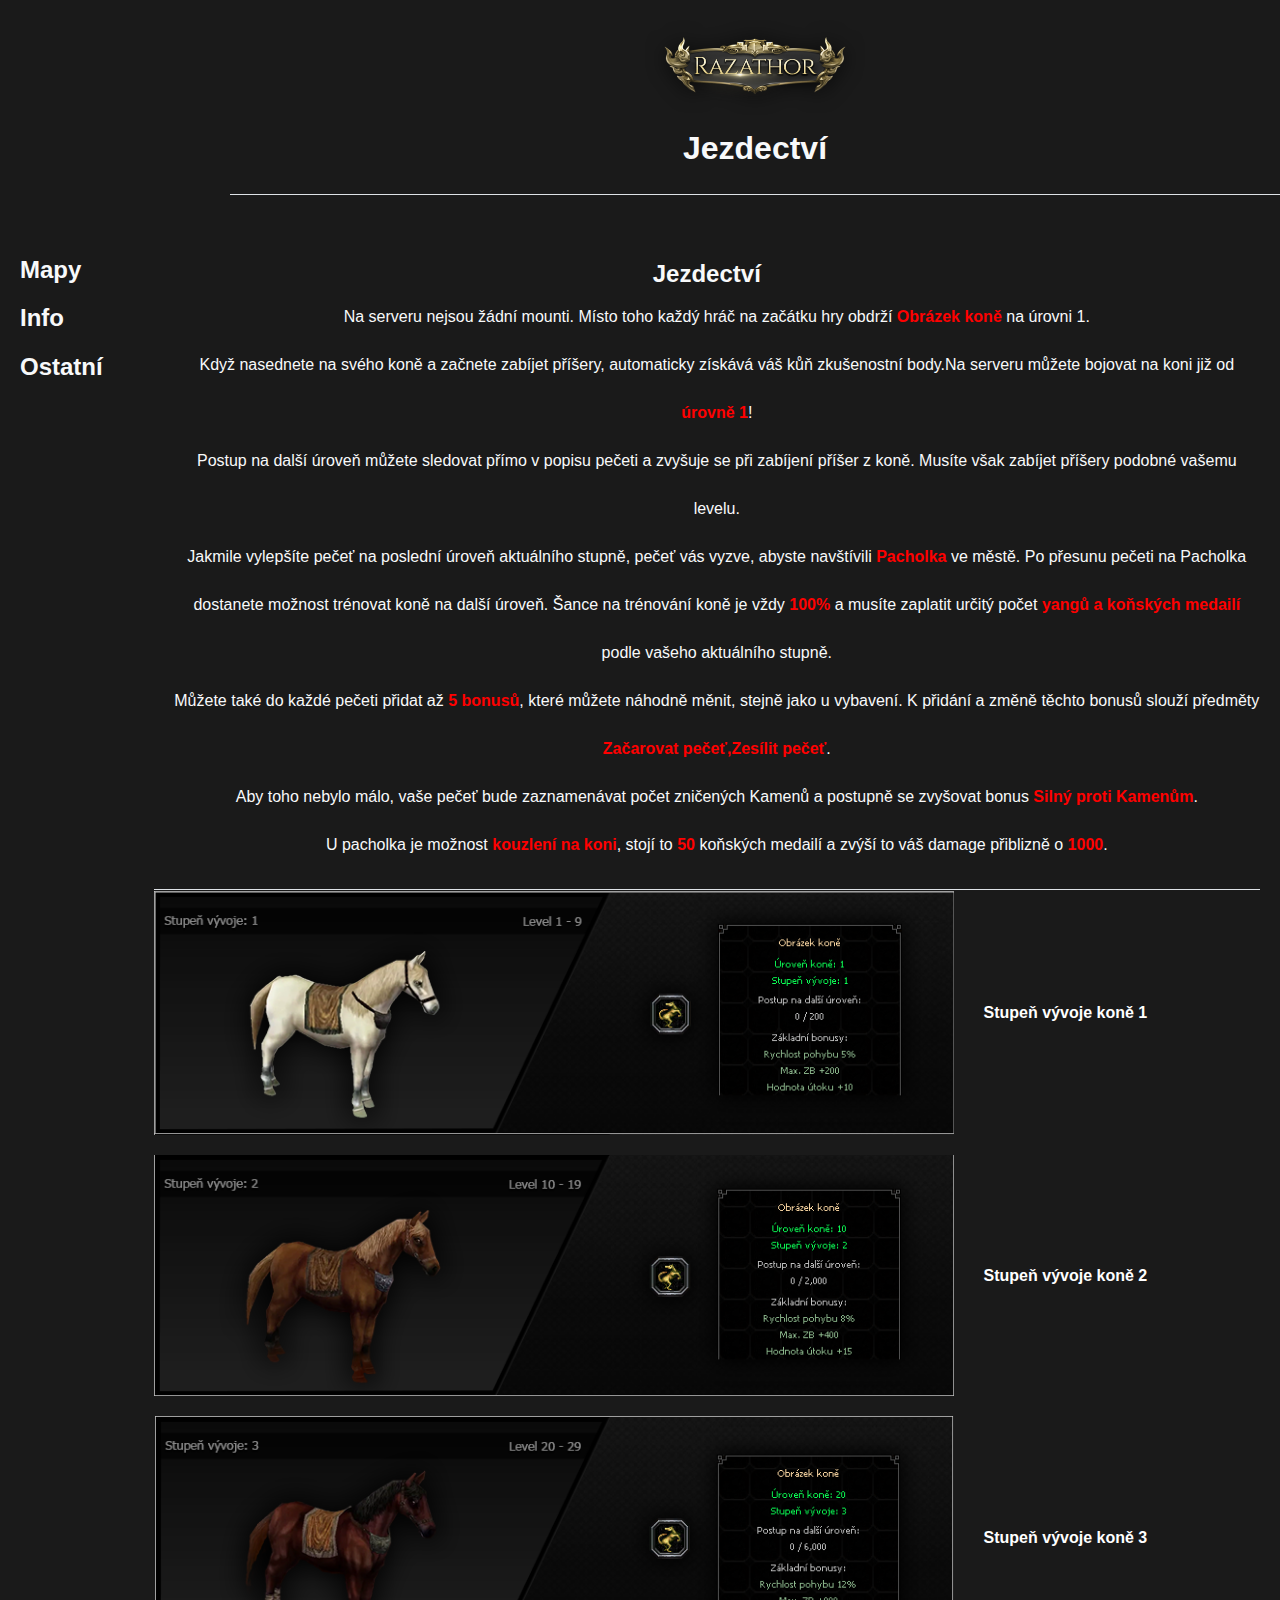
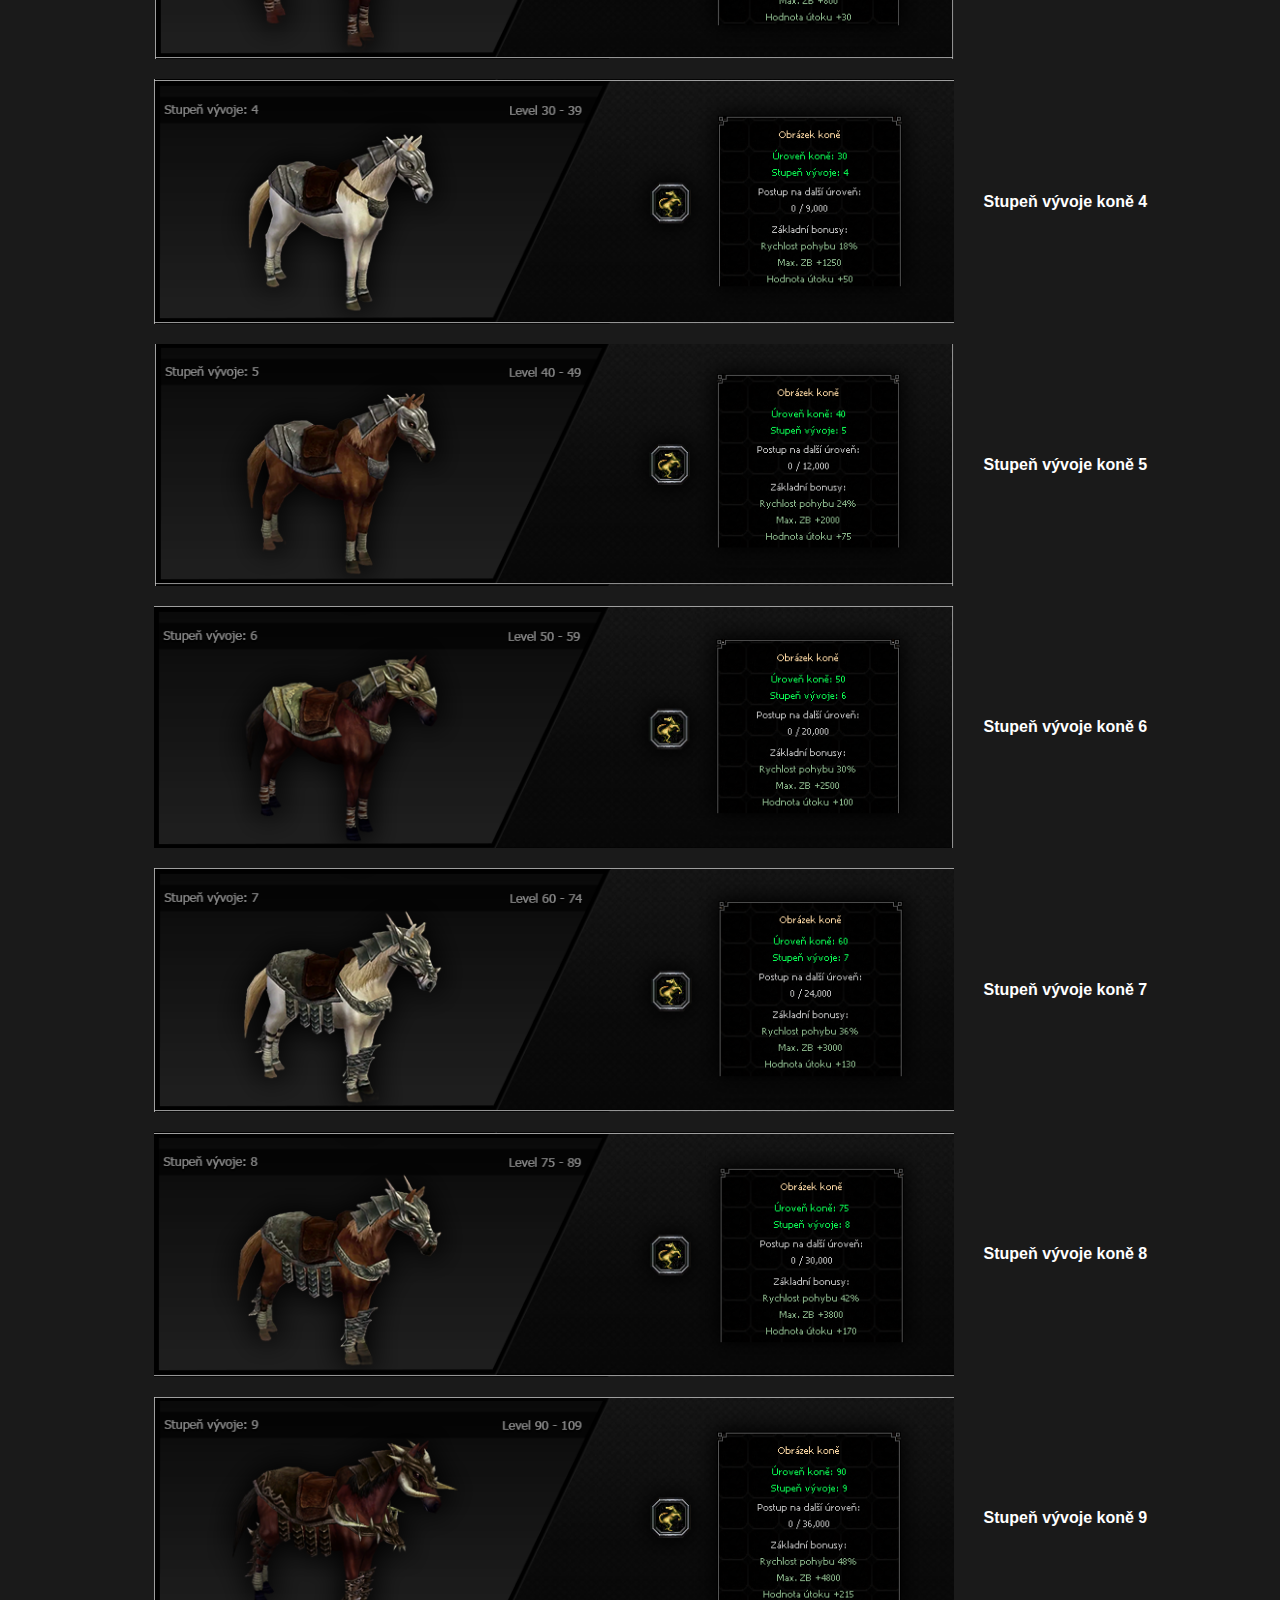
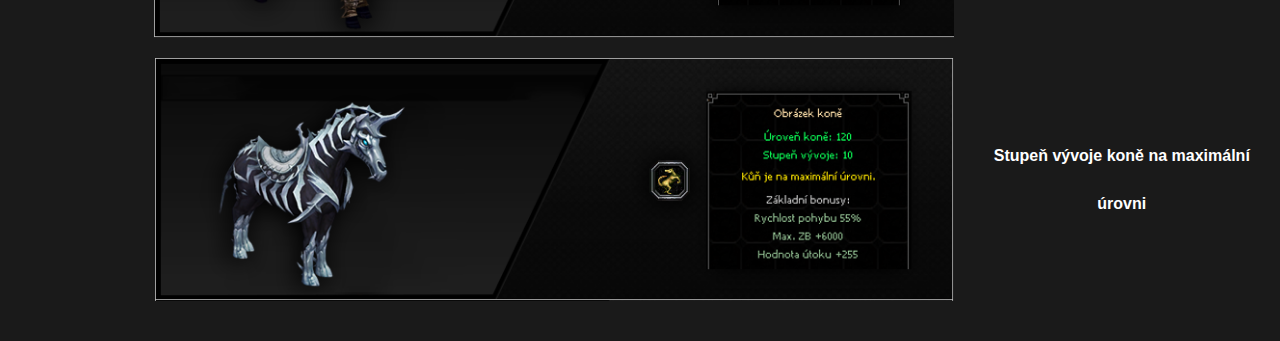
<file: subcategories/jezdectvi.html>
<!DOCTYPE html>
<html lang="cs">

<head>
    <meta charset="UTF-8">
    <meta name="viewport" content="width=device-width, initial-scale=1.0">
    <title>Jezdectví - Razathor</title>
    <link rel="stylesheet" href="../styles.css">
    <link rel="stylesheet" href="mapy.css">
    <script src="script.js"></script>
</head>

<body>
    <header>
        <img src="../logo.png" alt="Logo serveru" id="logo" onclick="goToMainPage()">
        <h1>Jezdectví</h1>
    </header>

    <div id="container">
        <nav>
            <ul>
                <li><a onclick="toggleSubcategory('mapy')">Mapy</a>
                    <ul id="mapy" style="display: none;">
                        <li><a onclick="openPage('mapy')">Mapy</a></li>
                        <li><a onclick="openPage('dungeony')">Dungeony</a></li>
                    </ul>
                </li>
                <li><a onclick="toggleSubcategory('info')">Info</a>
                  <ul id="info" style="display: none;">
                      <li><a onclick="openPage('faq')">Často kladené dotazy</a></li>
                      <li><a onclick="openPage('tipy')">Tipy & Info</a></li>
                  </ul>
                </li>
                <li><a onclick="toggleSubcategory('ostatni')">Ostatní</a>
                    <ul id="ostatni" style="display: none;">
                        <li><a onclick="openPage('pasivniSchopnosti')">Pasivní schopnosti</a></li>
                        <li><a onclick="openPage('jezdectvi')">Jezdectví</a></li>
                        <li><a onclick="openPage('pet')">Pet</a></li>
                        <li><a onclick="openPage('rukavice')">Rukavice</a></li>
                        <li><a onclick="openPage('tezba')">Těžba</a></li>
                        <li><a onclick="openPage('rybareni')">Rybaření</a></li>
                        <li><a onclick="openPage('biolog')">Biolog</a></li>
                        <li><a onclick="openPage('vyzvy')">Výzvy</a></li>
                        <li><a onclick="openPage('bonusy')">Bonusy</a></li>
                        <li><a onclick="openPage('slechteni')">Šlechtění</a></li>
                    </ul>
                </li>
            </ul>
        </nav>

        <main id="content">
            <div class="location">
                <span class="location-name">Jezdectví</span>
            </div>

            <div class="text-info">
                <p>Na serveru nejsou žádní mounti. Místo toho každý hráč na začátku hry obdrží <span class="highlight">Obrázek koně</span> na úrovni 1.</p>
                <p>Když nasednete na svého koně a začnete zabíjet příšery, automaticky získává váš kůň zkušenostní body.Na serveru můžete bojovat na koni již od <span class="highlight">úrovně 1</span>!</p>
                <p>Postup na další úroveň můžete sledovat přímo v popisu pečeti a zvyšuje se při zabíjení příšer z koně. Musíte však zabíjet příšery podobné vašemu levelu.</p>
                <p>Jakmile vylepšíte pečeť na poslední úroveň aktuálního stupně, pečeť vás vyzve, abyste navštívili <span class="highlight">Pacholka</span> ve městě. Po přesunu pečeti na Pacholka dostanete možnost trénovat koně na další úroveň. Šance na trénování koně je vždy <span class="highlight">100%</span> a musíte zaplatit určitý počet <span class="highlight">yangů a koňských medailí</span> podle vašeho aktuálního stupně.</p>
                <p>Můžete také do každé pečeti přidat až <span class="highlight">5 bonusů</span>, které můžete náhodně měnit, stejně jako u vybavení. K přidání a změně těchto bonusů slouží předměty <span class="highlight">Začarovat pečeť,Zesílit pečeť</span>.</p>
                <p>Aby toho nebylo málo, vaše pečeť bude zaznamenávat počet zničených Kamenů a postupně se zvyšovat bonus <span class="highlight">Silný proti Kamenům</span>.</p>
                <p>U pacholka je možnost <span class="highlight">kouzlení na koni</span>, stojí to <span class="highlight">50</span> koňských medailí a zvýší to váš damage přiblizně o </span><span class="highlight">1000</span>.</p>
              </div>
              <div class="separator"></div>
              <div class="text-info">
                <div class="jezdectvi">
                  <img src="items/kun1.png" alt="Obrázek 1">
                  <p><span class="highlights"> Stupeň vývoje koně 1 </p>
                </div>
                <div class="text-info">
                    <div class="jezdectvi">
                      <img src="items/kun2.png" alt="Obrázek 1">
                      <p><span class="highlights"> Stupeň vývoje koně 2 </p>
                    </div>
                    <div class="text-info">
                        <div class="jezdectvi">
                          <img src="items/kun3.png" alt="Obrázek 1">
                          <p><span class="highlights"> Stupeň vývoje koně 3 </p>
                        </div>
                        <div class="text-info">
                            <div class="jezdectvi">
                              <img src="items/kun4.png" alt="Obrázek 1">
                              <p><span class="highlights"> Stupeň vývoje koně 4 </p>
                            </div>
                            <div class="text-info">
                                <div class="jezdectvi">
                                  <img src="items/kun5.png" alt="Obrázek 1">
                                  <p><span class="highlights"> Stupeň vývoje koně 5 </p>
                                </div>
                                <div class="text-info">
                                    <div class="jezdectvi">
                                      <img src="items/kun6.png" alt="Obrázek 1">
                                      <p><span class="highlights"> Stupeň vývoje koně 6 </p>
                                    </div>
                                    <div class="text-info">
                                        <div class="jezdectvi">
                                          <img src="items/kun7.png" alt="Obrázek 1">
                                          <p><span class="highlights"> Stupeň vývoje koně 7 </p>
                                        </div>
                                        <div class="text-info">
                                            <div class="jezdectvi">
                                              <img src="items/kun8.png" alt="Obrázek 1">
                                              <p><span class="highlights"> Stupeň vývoje koně 8 </p>
                                            </div>
                                            <div class="text-info">
                                                <div class="jezdectvi">
                                                  <img src="items/kun9.png" alt="Obrázek 1">
                                                  <p><span class="highlights"> Stupeň vývoje koně 9 </p>
                                                </div>
                                                <div class="text-info">
                                                    <div class="jezdectvi">
                                                      <img src="items/kun10.png" alt="Obrázek 1">
                                                      <p><span class="highlights"> Stupeň vývoje koně na maximální úrovni </p>
                                                    </div>

              




            
        </main>
    </div>
</body>

</html>
</file>
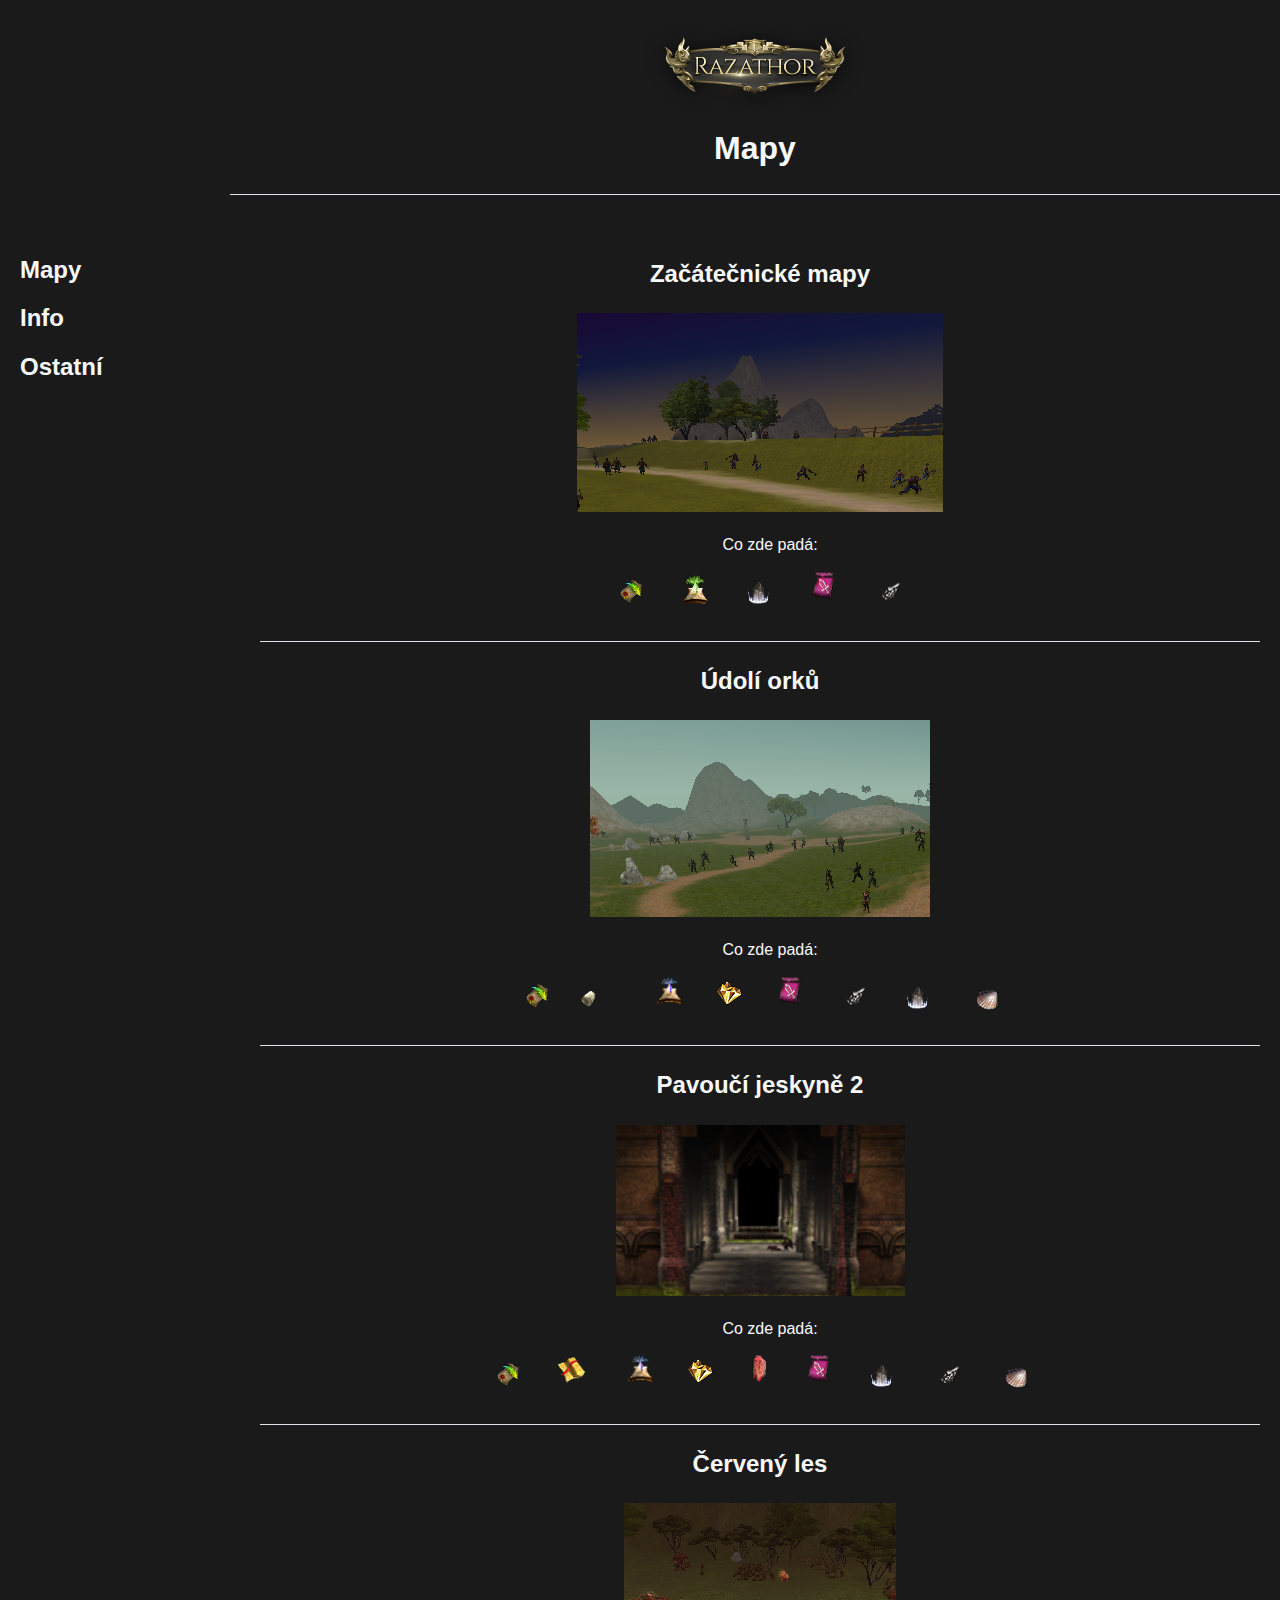
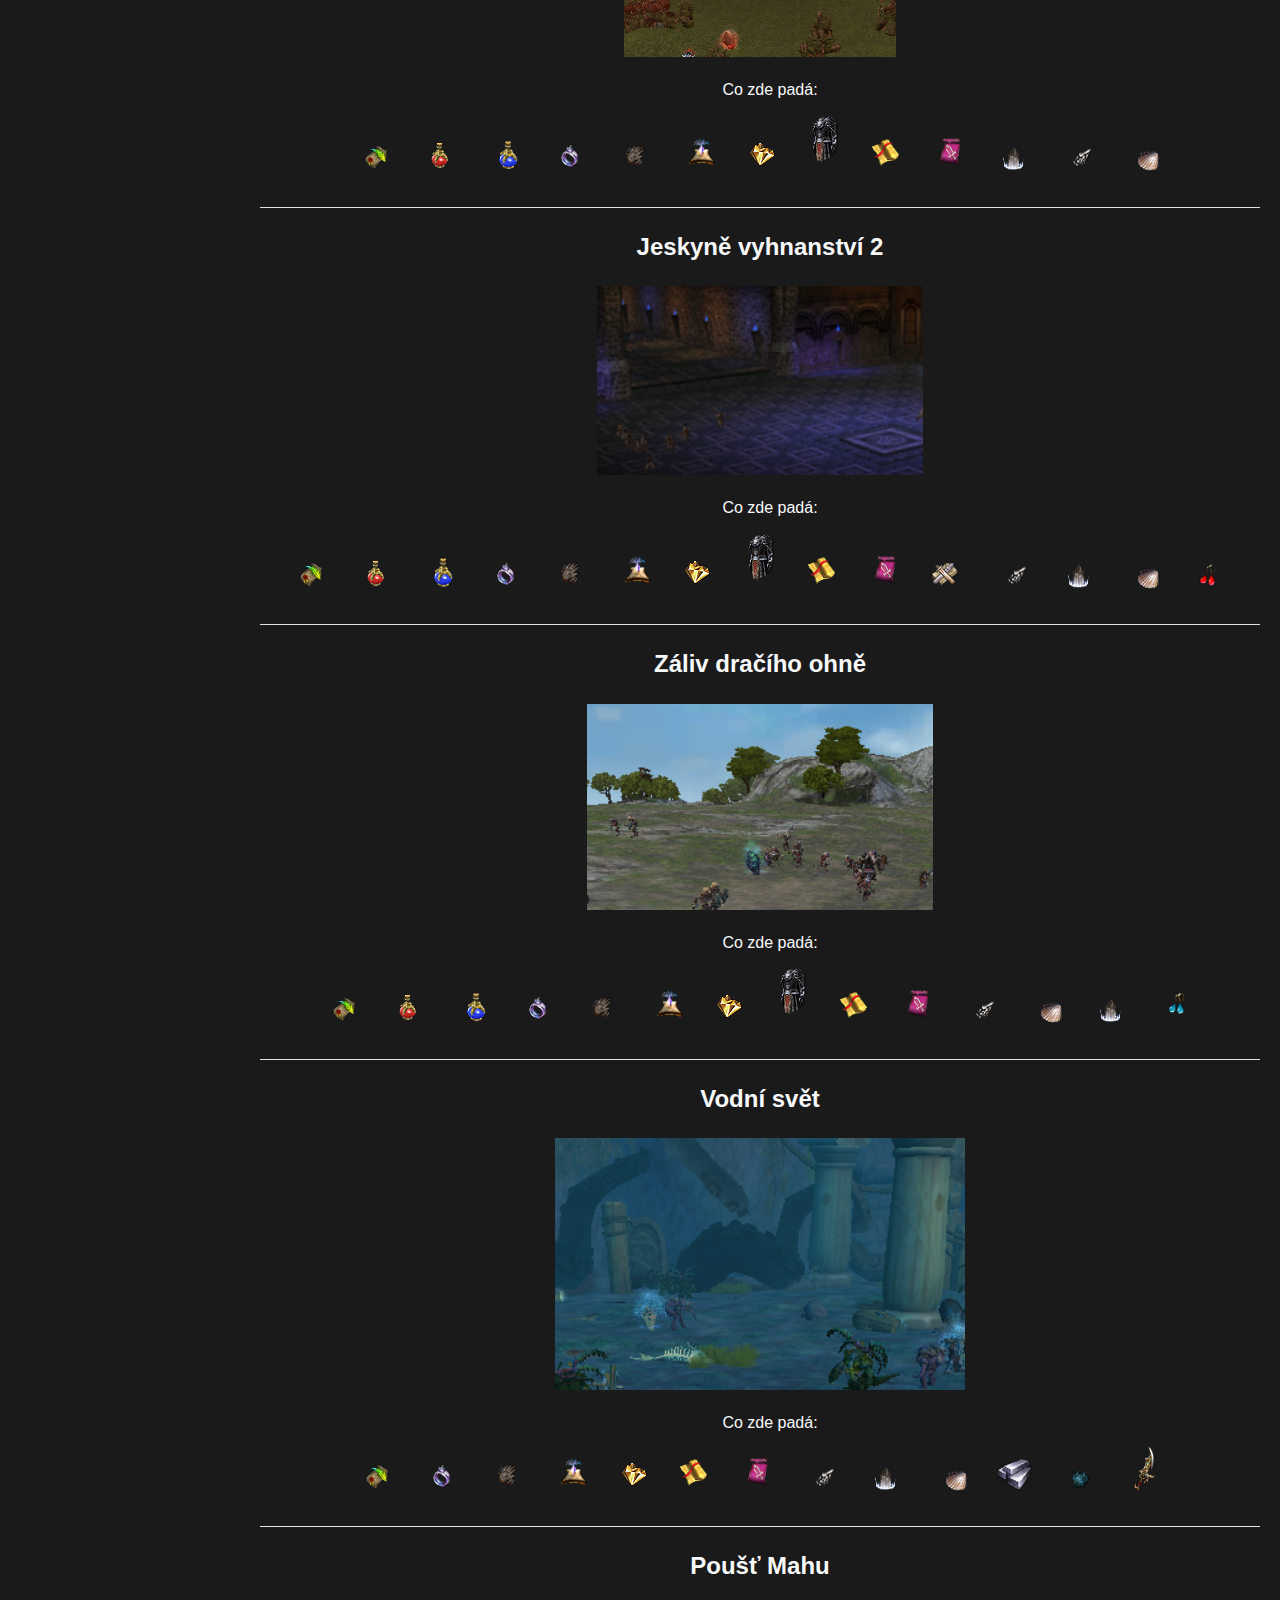
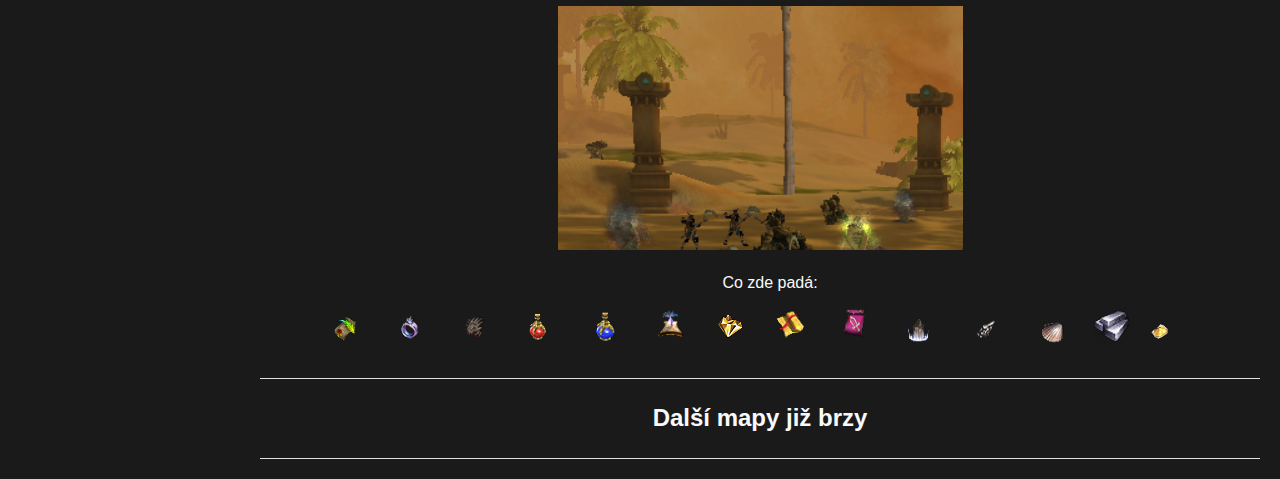
<file: subcategories/mapy.html>
<!DOCTYPE html>
<html lang="cs">

<head>
    <meta charset="UTF-8">
    <meta name="viewport" content="width=device-width, initial-scale=1.0">
    <title>Mapy - Razathor</title>
    <link rel="stylesheet" href="../styles.css">
    <link rel="stylesheet" href="mapy.css">
    <script src="script.js"></script>
</head>

<body>
    <header>
        <img src="../logo.png" alt="Logo serveru" id="logo" onclick="goToMainPage()">
        <h1>Mapy</h1>
    </header>

    <div id="container">
        <nav>
            <ul>
                <li><a onclick="toggleSubcategory('mapy')">Mapy</a>
                    <ul id="mapy" style="display: none;">
                        <li><a onclick="openPage('mapy')">Mapy</a></li>
                        <li><a onclick="openPage('dungeony')">Dungeony</a></li>
                    </ul>
                </li>
                <li><a onclick="toggleSubcategory('info')">Info</a>
                    <ul id="info" style="display: none;">
                        <li><a onclick="openPage('faq')">Často kladené dotazy</a></li>
                        <li><a onclick="openPage('tipy')">Tipy & Info</a></li>
                    </ul>
                </li>
                <li><a onclick="toggleSubcategory('ostatni')">Ostatní</a>
                    <ul id="ostatni" style="display: none;">
                        <li><a onclick="openPage('pasivniSchopnosti')">Pasivní schopnosti</a></li>
                        <li><a onclick="openPage('jezdectvi')">Jezdectví</a></li>
                        <li><a onclick="openPage('pet')">Pet</a></li>
                        <li><a onclick="openPage('rukavice')">Rukavice</a></li>
                        <li><a onclick="openPage('tezba')">Těžba</a></li>
                        <li><a onclick="openPage('rybareni')">Rybaření</a></li>
                        <li><a onclick="openPage('biolog')">Biolog</a></li>
                        <li><a onclick="openPage('vyzvy')">Výzvy</a></li>
                        <li><a onclick="openPage('bonusy')">Bonusy</a></li>
                        <li><a onclick="openPage('slechteni')">Šlechtění</a></li>
                    </ul>
                </li>
            </ul>
        </nav>

        <main id="content">
            <div class="location">
                <span class="location-name">Začátečnické mapy</span>
            </div>

            <div class="center-image">
                <img src="items/yayang.jpg" alt="Center Image">
            </div>

            <div class="falling-items">
                <p>Co zde padá:</p>
                <img src="items/pergac.png" alt="Falling Item 1">
                <img src="items/zelenekouzlo.png" alt="Falling Item 2">
                <img src="items/ruda.png" alt="Falling Item 3">
                <img src="items/svitek.png" alt="Falling Item 4">
                <img src="items/kamen.png" alt="Falling Item 4">
            </div>

            <div class="separator"></div>

            <div class="location">
                <span class="location-name">Údolí orků</span>
            </div>
            <div class="center-image">
                <img src="items/orci.png" alt="Center Image 2">
            </div>

            <div class="falling-items">
                <p>Co zde padá:</p>
                <img src="items/pergac.png" alt="Falling Item 1">
                <img src="items/zuborka.png" alt="Falling Item 4">
                <img src="items/zacarko.png" alt="Falling Item 4">
                <img src="items/dusak.png" alt="Falling Item 4">
                <img src="items/svitek.png" alt="Falling Item 4">
                <img src="items/kamen.png" alt="Falling Item 4">
                <img src="items/ruda.png" alt="Falling Item 3">
                <img src="items/musle.png" alt="Falling Item 4">

            </div>

            <div class="separator"></div>


            <div class="location">
                <span class="location-name">Pavoučí jeskyně 2</span>
            </div>
            <div class="center-image">
                <img src="items/sd2.png" alt="Center Image 2">
            </div>

            <div class="falling-items">
                <p>Co zde padá:</p>
                <img src="items/pergac.png" alt="Falling Item 1">
                <img src="items/jemneplatno.png" alt="Falling Item 4">
                <img src="items/zacarko.png" alt="Falling Item 4">
                <img src="items/dusak.png" alt="Falling Item 4">
                <img src="items/stit61.png" alt="Falling Item 4">
                <img src="items/svitek.png" alt="Falling Item 4">
                <img src="items/ruda.png" alt="Falling Item 3">
                <img src="items/kamen.png" alt="Falling Item 4">
                <img src="items/musle.png" alt="Falling Item 4">

                

            </div>

            <div class="separator"></div>







            <div class="location">
                <span class="location-name">Červený les</span>
            </div>

            <div class="center-image">
                <img src="items/les.png" alt="Center Image">
            </div>

            <div class="falling-items">
                <p>Co zde padá:</p>
                <img src="items/pergac.png" alt="Falling Item 1">
                <img src="items/cervenyelik.png" alt="Falling Item 1">
                <img src="items/modryelik.png" alt="Falling Item 2">
                <img src="items/expak.png" alt="Falling Item 3">
                <img src="items/zlodejky.png" alt="Falling Item 3">
                <img src="items/zacarko.png" alt="Falling Item 4">
                <img src="items/dusak.png" alt="Falling Item 4">
                <img src="items/bsko.png" alt="Falling Item 4">
                <img src="items/jemneplatno.png" alt="Falling Item 4">
                <img src="items/svitek.png" alt="Falling Item 4">
                <img src="items/ruda.png" alt="Falling Item 3">
                <img src="items/kamen.png" alt="Falling Item 4">
                <img src="items/musle.png" alt="Falling Item 4">
            </div>

            <div class="separator"></div>

            <div class="location">
                <span class="location-name">Jeskyně vyhnanství 2</span>
            </div>

            <div class="center-image">
                <img src="items/waterka.png" alt="Center Image">
            </div>

            <div class="falling-items">
                <p>Co zde padá:</p>
                <img src="items/pergac.png" alt="Falling Item 1">
                <img src="items/cervenyelik.png" alt="Falling Item 1">
                <img src="items/modryelik.png" alt="Falling Item 2">
                <img src="items/expak.png" alt="Falling Item 3">
                <img src="items/zlodejky.png" alt="Falling Item 3">
                <img src="items/zacarko.png" alt="Falling Item 4">
                <img src="items/dusak.png" alt="Falling Item 4">
                <img src="items/bsko.png" alt="Falling Item 4">
                <img src="items/jemneplatno.png" alt="Falling Item 4">
                <img src="items/svitek.png" alt="Falling Item 4">
                <img src="items/strategie.png" alt="Falling Item 4">
                <img src="items/kamen.png" alt="Falling Item 4">
                <img src="items/ruda.png" alt="Falling Item 3">
                <img src="items/musle.png" alt="Falling Item 4">
                <img src="items/rubinovenausky.png" alt="Falling Item 4">

            </div>

            <div class="separator"></div>

            <div class="location">
                <span class="location-name">Záliv dračího ohně</span>
            </div>

            <div class="center-image">
                <img src="items/zaliv.png" alt="Center Image">
            </div>

            <div class="falling-items">
                <p>Co zde padá:</p>
                <img src="items/pergac.png" alt="Falling Item 1">
                <img src="items/cervenyelik.png" alt="Falling Item 1">
                <img src="items/modryelik.png" alt="Falling Item 2">
                <img src="items/expak.png" alt="Falling Item 3">
                <img src="items/zlodejky.png" alt="Falling Item 3">
                <img src="items/zacarko.png" alt="Falling Item 4">
                <img src="items/dusak.png" alt="Falling Item 4">
                <img src="items/bsko.png" alt="Falling Item 4">
                <img src="items/jemneplatno.png" alt="Falling Item 4">
                <img src="items/svitek.png" alt="Falling Item 4">
                <img src="items/kamen.png" alt="Falling Item 4">
                <img src="items/musle.png" alt="Falling Item 4">
                <img src="items/ruda.png" alt="Falling Item 3">
                <img src="items/safirovenausky.png" alt="Falling Item 4">

            </div>

            <div class="separator"></div>
            <div class="location">
                <span class="location-name">Vodní svět</span>
            </div>

            <div class="center-image">
                <img src="items/vodnisvet.png" alt="Center Image">
            </div>

            <div class="falling-items">
                <p>Co zde padá:</p>
                <img src="items/pergac.png" alt="Falling Item 1">
                <img src="items/expak.png" alt="Falling Item 3">
                <img src="items/zlodejky.png" alt="Falling Item 3">
                <img src="items/zacarko.png" alt="Falling Item 4">
                <img src="items/dusak.png" alt="Falling Item 4">
                <img src="items/jemneplatno.png" alt="Falling Item 4">
                <img src="items/svitek.png" alt="Falling Item 4">
                <img src="items/kamen.png" alt="Falling Item 4">
                <img src="items/ruda.png" alt="Falling Item 3">
                <img src="items/musle.png" alt="Falling Item 4">
                <img src="items/cihla.png" alt="Falling Item 4">
                <img src="items/vodnikamen.png" alt="Falling Item 4">
                <img src="items/runovymec.png" alt="Falling Item 4">

            </div>

            <div class="separator"></div>
            <div class="location">
                <span class="location-name">Poušť Mahu</span>
            </div>

            <div class="center-image">
                <img src="items/poustmahu.png" alt="Center Image">
            </div>

            <div class="falling-items">
                <p>Co zde padá:</p>
                <img src="items/pergac.png" alt="Falling Item 1">
                <img src="items/expak.png" alt="Falling Item 3">
                <img src="items/zlodejky.png" alt="Falling Item 3">
                <img src="items/cervenyelik.png" alt="Falling Item 1">
                <img src="items/modryelik.png" alt="Falling Item 2">
                <img src="items/zacarko.png" alt="Falling Item 4">
                <img src="items/dusak.png" alt="Falling Item 4">
                <img src="items/jemneplatno.png" alt="Falling Item 4">
                <img src="items/svitek.png" alt="Falling Item 4">
                <img src="items/ruda.png" alt="Falling Item 3">
                <img src="items/kamen.png" alt="Falling Item 4">
                <img src="items/musle.png" alt="Falling Item 4">
                <img src="items/cihla.png" alt="Falling Item 4">
                <img src="items/pisek.png" alt="Falling Item 4">

            </div>

            <div class="separator"></div>

            <div class="location">
                <span class="location-name">Další mapy již brzy</span>
            </div>
            <div class="separator"></div>


        </main>
    </div>

    
</body>

</html>
</file>
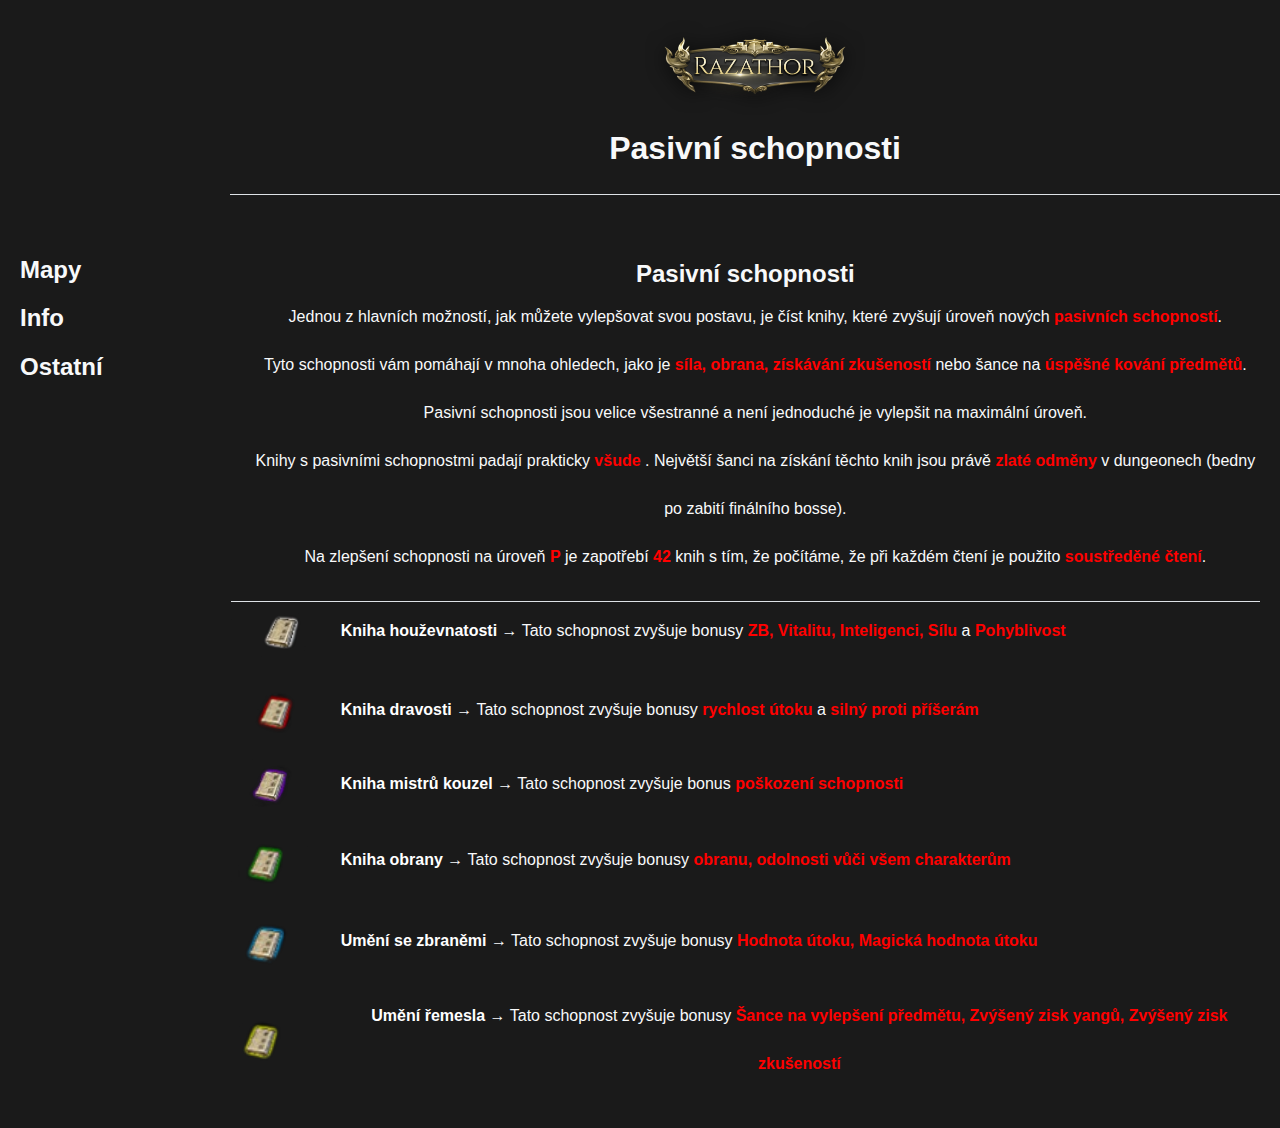
<file: subcategories/pasivni-schopnosti.html>
<!DOCTYPE html>
<html lang="cs">

<head>
    <meta charset="UTF-8">
    <meta name="viewport" content="width=device-width, initial-scale=1.0">
    <title>Pasivní schopnosti - Razathor</title>
    <link rel="stylesheet" href="../styles.css">
    <link rel="stylesheet" href="mapy.css">
    <script src="script.js"></script>
</head>

<body>
    <header>
        <img src="../logo.png" alt="Logo serveru" id="logo" onclick="goToMainPage()">
        <h1>Pasivní schopnosti</h1>
    </header>

    <div id="container">
        <nav>
            <ul>
                <li><a onclick="toggleSubcategory('mapy')">Mapy</a>
                    <ul id="mapy" style="display: none;">
                        <li><a onclick="openPage('mapy')">Mapy</a></li>
                        <li><a onclick="openPage('dungeony')">Dungeony</a></li>
                    </ul>
                </li>
                <li><a onclick="toggleSubcategory('info')">Info</a>
                    <ul id="info" style="display: none;">
                        <li><a onclick="openPage('faq')">Často kladené dotazy</a></li>
                        <li><a onclick="openPage('tipy')">Tipy & Info</a></li>
                    </ul>
                </li>
                <li><a onclick="toggleSubcategory('ostatni')">Ostatní</a>
                    <ul id="ostatni" style="display: none;">
                        <li><a onclick="openPage('pasivniSchopnosti')">Pasivní schopnosti</a></li>
                        <li><a onclick="openPage('jezdectvi')">Jezdectví</a></li>
                        <li><a onclick="openPage('pet')">Pet</a></li>
                        <li><a onclick="openPage('rukavice')">Rukavice</a></li>
                        <li><a onclick="openPage('tezba')">Těžba</a></li>
                        <li><a onclick="openPage('rybareni')">Rybaření</a></li>
                        <li><a onclick="openPage('biolog')">Biolog</a></li>
                        <li><a onclick="openPage('vyzvy')">Výzvy</a></li>
                        <li><a onclick="openPage('bonusy')">Bonusy</a></li>
                        <li><a onclick="openPage('slechteni')">Šlechtění</a></li>
                    </ul>
                </li>
            </ul>
        </nav>

        <main id="content">
            <div class="location">
                <span class="location-name">Pasivní schopnosti</span>
            </div>

            <div class="text-info">
                <p>Jednou z hlavních možností, jak můžete vylepšovat svou postavu, je číst knihy, které zvyšují úroveň nových <span class="highlight">pasivních schopností</span>.</p>
                <p>Tyto schopnosti vám pomáhají v mnoha ohledech, jako je <span class="highlight">síla, obrana, získávání zkušeností</span> nebo šance na <span class="highlight">úspěšné kování předmětů</span>.</p>
                <p>Pasivní schopnosti jsou velice všestranné a není jednoduché je vylepšit na maximální úroveň.</p>
                <p>Knihy s pasivními schopnostmi padají prakticky <span class="highlight">všude</span> . Největší šanci na získání těchto knih jsou právě <span class="highlight">zlaté odměny</span> v dungeonech (bedny po zabití finálního bosse).</p>
                <p>Na zlepšení schopnosti na úroveň <span class="highlight">P</span> je zapotřebí <span class="highlight">42</span> knih s tím, že počítáme, že při každém čtení je použito <span class="highlight">soustředěné čtení</span>.</p>
              </div>
              <div class="separator"></div>

              <div class="text-info">
                <div class="image-with-text">
                  <img src="items/houzevnatost.png" alt="Obrázek 1">
                  <p><span class="highlights">Kniha houževnatosti</span> → Tato schopnost zvyšuje bonusy <span class="highlight">ZB, Vitalitu, Inteligenci, Sílu</span> a <span class="highlight">Pohyblivost</span> </p>
                </div>
            
                <div class="image-with-text">
                  <img src="items/dravost.png" alt="Obrázek 2">
                  <p><span class="highlights">Kniha dravosti</span> → Tato schopnost zvyšuje bonusy <span class="highlight">rychlost útoku</span> a <span class="highlight">silný proti příšerám</span></p>
                </div>
                <div class="image-with-text">
                    <img src="items/mistrkouzel.png" alt="Obrázek 2">
                    <p><span class="highlights">Kniha mistrů kouzel</span> → Tato schopnost zvyšuje bonus <span class="highlight">poškození schopnosti</span> </p>
                  </div>
                  <div class="image-with-text">
                    <img src="items/obrana.png" alt="Obrázek 2">
                    <p><span class="highlights">Kniha obrany</span> → Tato schopnost zvyšuje bonusy <span class="highlight">obranu, odolnosti vůči všem charakterům</span></p>
                  </div>
                  <div class="image-with-text">
                    <img src="items/umenisezbrani.png" alt="Obrázek 2">
                    <p><span class="highlights">Umění se zbraněmi</span> → Tato schopnost zvyšuje bonusy <span class="highlight">Hodnota útoku, Magická hodnota útoku</span></p>
                  </div>
                  <div class="image-with-text">
                    <img src="items/umeniremesla.png" alt="Obrázek 2">
                    <p><span class="highlights">Umění řemesla</span> → Tato schopnost zvyšuje bonusy <span class="highlight">Šance na vylepšení předmětu, Zvýšený zisk yangů, Zvýšený zisk zkušeností</span></p>
                  </div>




            
        </main>
    </div>
</body>

</html>
</file>
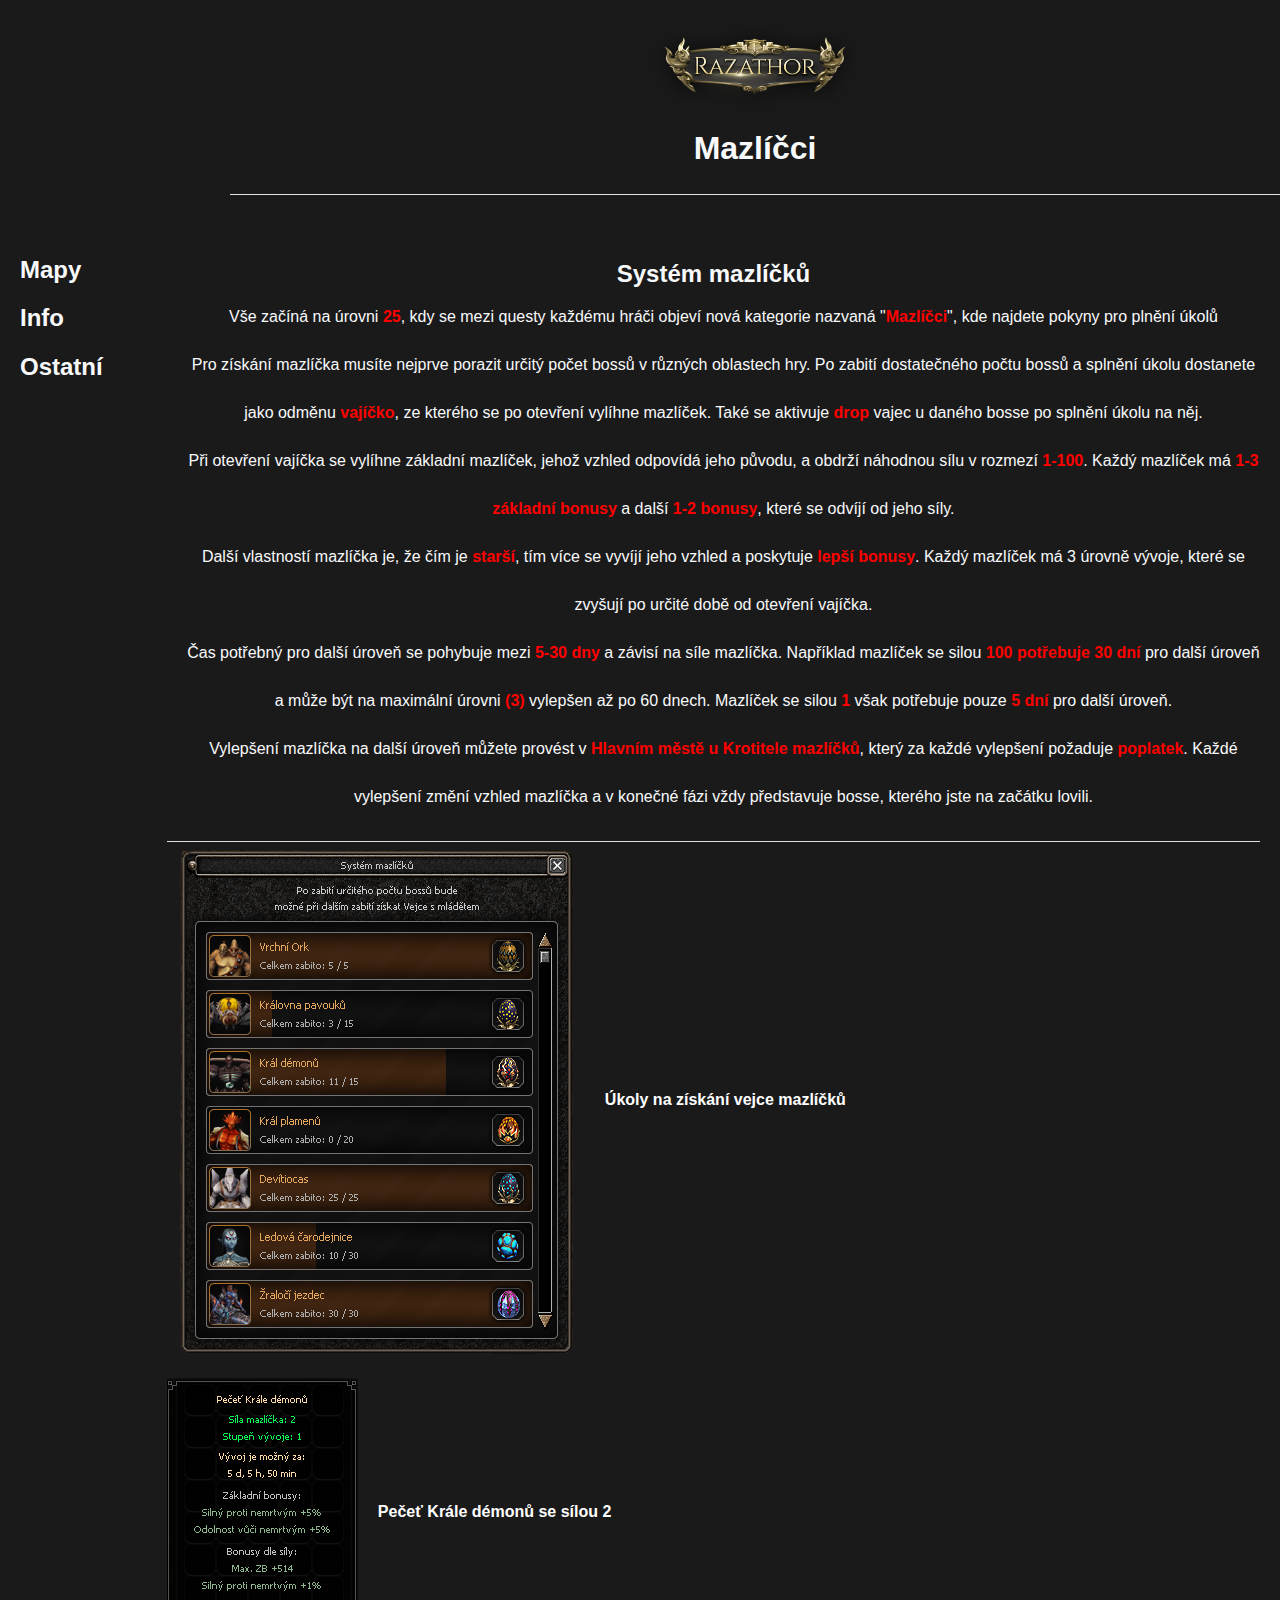
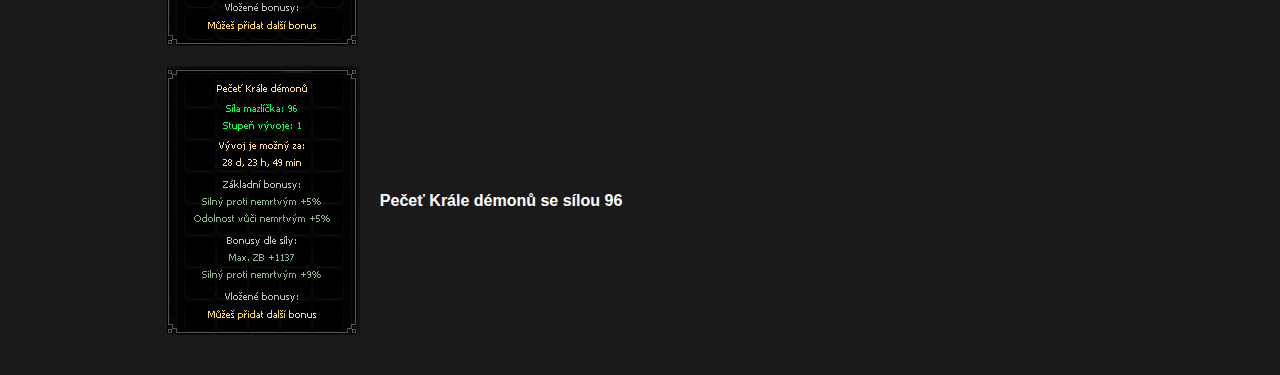
<file: subcategories/pet.html>
<!DOCTYPE html>
<html lang="cs">

<head>
    <meta charset="UTF-8">
    <meta name="viewport" content="width=device-width, initial-scale=1.0">
    <title>Pet systém - Razathor</title>
    <link rel="stylesheet" href="../styles.css">
    <link rel="stylesheet" href="mapy.css">
    <script src="script.js"></script>
</head>

<body>
    <header>
        <img src="../logo.png" alt="Logo serveru" id="logo" onclick="goToMainPage()">
        <h1>Mazlíčci</h1>
    </header>

    <div id="container">
        <nav>
            <ul>
                <li><a onclick="toggleSubcategory('mapy')">Mapy</a>
                    <ul id="mapy" style="display: none;">
                        <li><a onclick="openPage('mapy')">Mapy</a></li>
                        <li><a onclick="openPage('dungeony')">Dungeony</a></li>
                    </ul>
                </li>
                <li><a onclick="toggleSubcategory('info')">Info</a>
                    <ul id="info" style="display: none;">
                        <li><a onclick="openPage('faq')">Často kladené dotazy</a></li>
                        <li><a onclick="openPage('tipy')">Tipy & Info</a></li>
                    </ul>
                </li>
                <li><a onclick="toggleSubcategory('ostatni')">Ostatní</a>
                    <ul id="ostatni" style="display: none;">
                        <li><a onclick="openPage('pasivniSchopnosti')">Pasivní schopnosti</a></li>
                        <li><a onclick="openPage('jezdectvi')">Jezdectví</a></li>
                        <li><a onclick="openPage('pet')">Pet</a></li>
                        <li><a onclick="openPage('rukavice')">Rukavice</a></li>
                        <li><a onclick="openPage('tezba')">Těžba</a></li>
                        <li><a onclick="openPage('rybareni')">Rybaření</a></li>
                        <li><a onclick="openPage('biolog')">Biolog</a></li>
                        <li><a onclick="openPage('vyzvy')">Výzvy</a></li>
                        <li><a onclick="openPage('bonusy')">Bonusy</a></li>
                        <li><a onclick="openPage('slechteni')">Šlechtění</a></li>
                    </ul>
                </li>
            </ul>
        </nav>

        <main id="content">
            <div class="location">
                <span class="location-name">Systém mazlíčků</span>
            </div>

            <div class="text-info">
                <p>Vše začíná na úrovni <span class="highlight">25</span>, kdy se mezi questy každému hráči objeví nová kategorie nazvaná "<span class="highlight">Mazlíčci</span>", kde najdete pokyny pro plnění úkolů</p>
                <p>Pro získání mazlíčka musíte nejprve porazit určitý počet bossů v různých oblastech hry. Po zabití dostatečného počtu bossů a splnění úkolu dostanete jako odměnu <span class="highlight">vajíčko</span>, ze kterého se po otevření vylíhne mazlíček. Také se aktivuje <span class="highlight">drop</span> vajec u daného bosse po splnění úkolu na něj.</p>
                <p>Při otevření vajíčka se vylíhne základní mazlíček, jehož vzhled odpovídá jeho původu, a obdrží náhodnou sílu v rozmezí <span class="highlight">1-100</span>. Každý mazlíček má <span class="highlight">1-3 základní bonusy</span> a další <span class="highlight">1-2 bonusy</span>, které se odvíjí od jeho síly.</p>
                <p>Další vlastností mazlíčka je, že čím je <span class="highlight">starší</span>, tím více se vyvíjí jeho vzhled a poskytuje <span class="highlight">lepší bonusy</span>. Každý mazlíček má 3 úrovně vývoje, které se zvyšují po určité době od otevření vajíčka.</p>
                <p>Čas potřebný pro další úroveň se pohybuje mezi <span class="highlight">5-30 dny</span> a závisí na síle mazlíčka. Například mazlíček se silou <span class="highlight">100 potřebuje 30 dní</span> pro další úroveň a může být na maximální úrovni <span class="highlight">(3)</span> vylepšen až po 60 dnech. Mazlíček se silou <span class="highlight">1</span> však potřebuje pouze <span class="highlight">5 dní</span> pro další úroveň.</p>
                <p>Vylepšení mazlíčka na další úroveň můžete provést v <span class="highlight">Hlavním městě u Krotitele mazlíčků</span>, který za každé vylepšení požaduje <span class="highlight">poplatek</span>. Každé vylepšení změní vzhled mazlíčka a v konečné fázi vždy představuje bosse, kterého jste na začátku lovili.</p>
              </div>
              <div class="separator"></div>
              <div class="text-info">
                <div class="peti">
                  <img src="items/questymazlicku.png" alt="Obrázek 1">
                  <p><span class="highlights"> Úkoly na získání vejce mazlíčků </p>
                </div>
                <div class="peti">
                    <img src="items/kraldemonu1.png" alt="Obrázek 1">
                    <p><span class="highlights"> Pečeť Krále démonů se sílou 2 </p>
                  </div>
                  <div class="peti">
                    <img src="items/kraldemonu2.png" alt="Obrázek 1">
                    <p><span class="highlights">                Pečeť Krále démonů se sílou 96 </p>
                  </div>





              




            
        </main>
    </div>
</body>

</html>
</file>
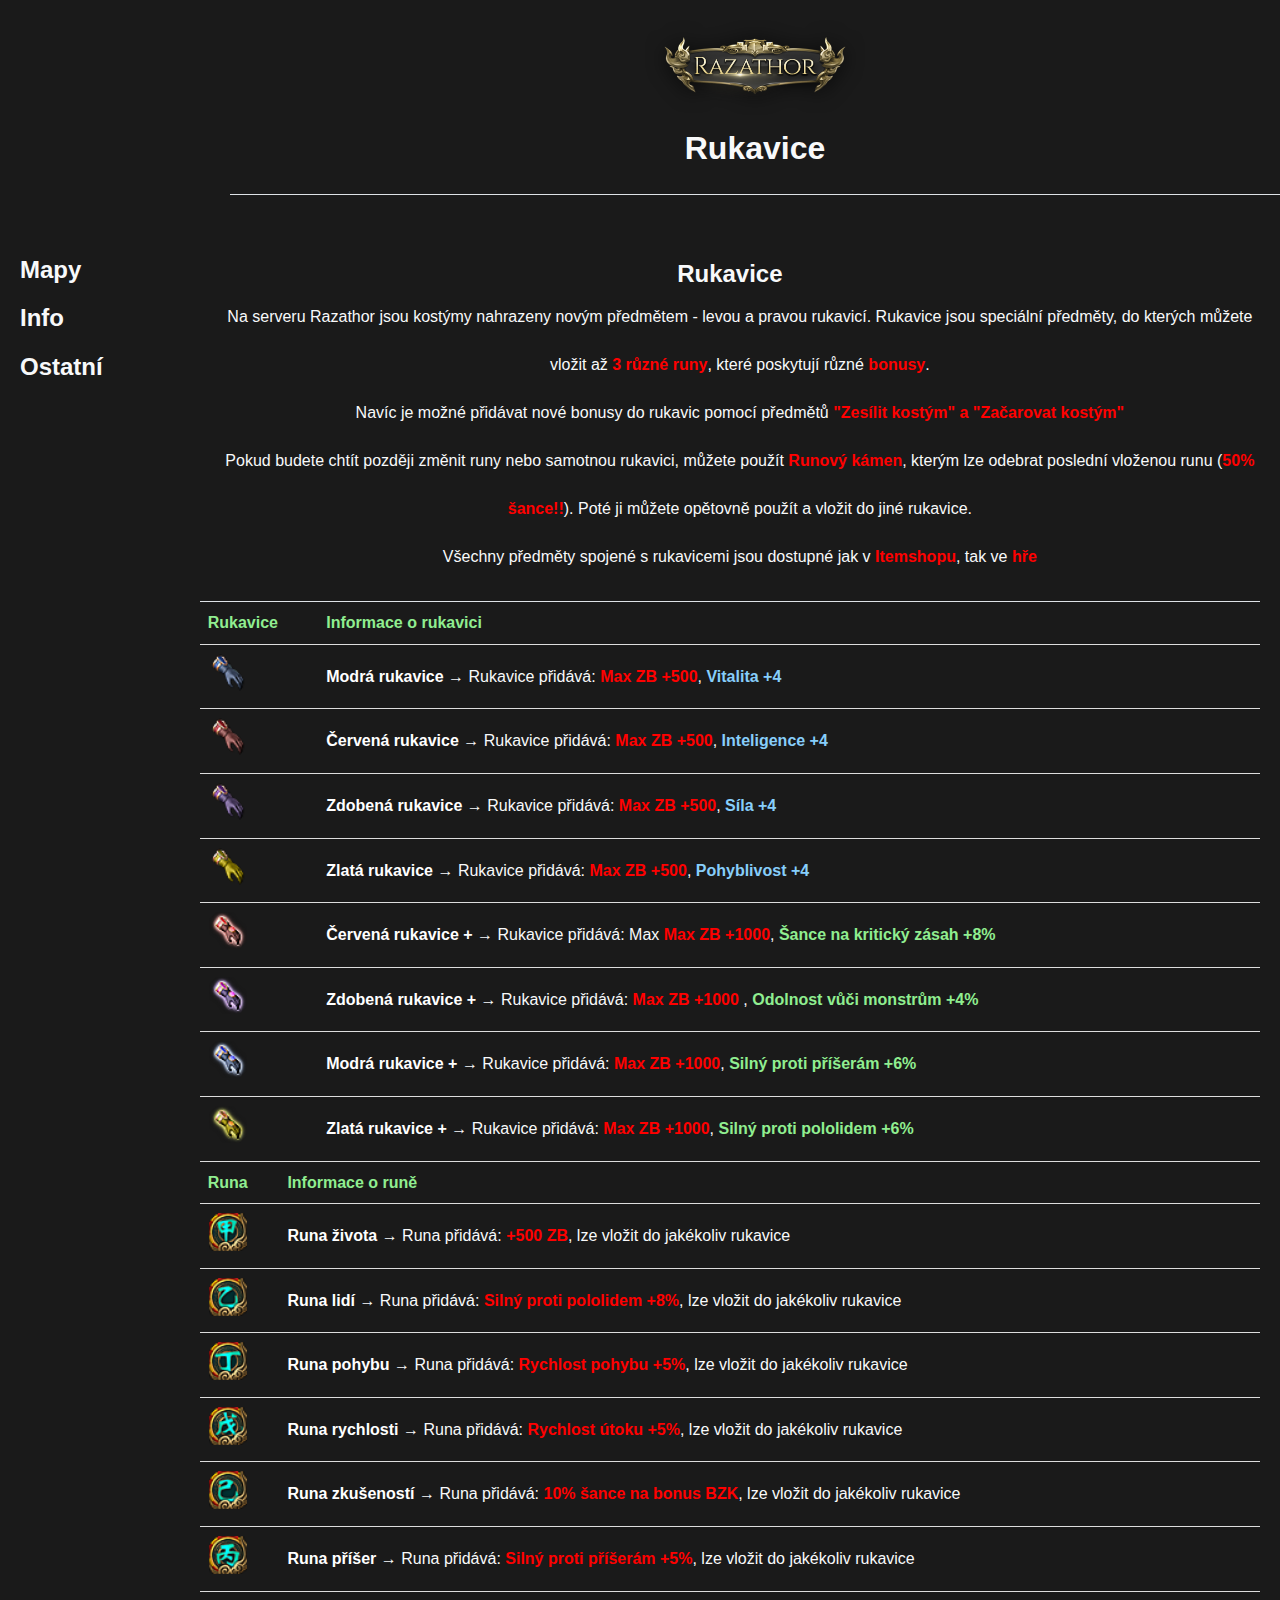
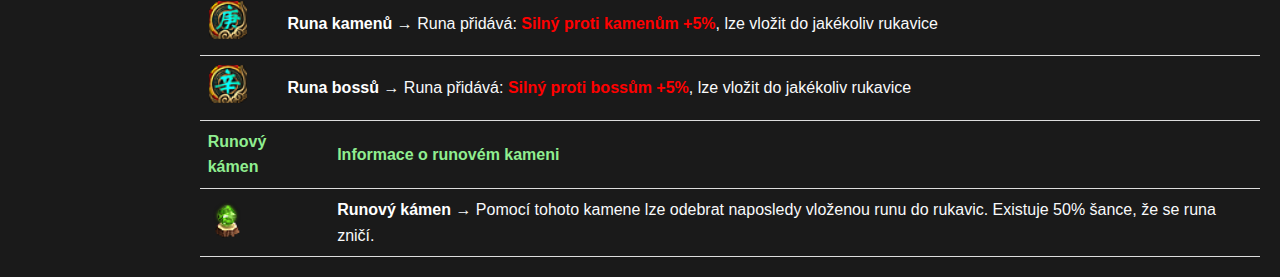
<file: subcategories/rukavice.html>
<!DOCTYPE html>
<html lang="cs">

<head>
    <meta charset="UTF-8">
    <meta name="viewport" content="width=device-width, initial-scale=1.0">
    <title>Rukavice - Razathor</title>
    <link rel="stylesheet" href="../styles.css">
    <link rel="stylesheet" href="mapy.css">
    <script src="script.js"></script>
</head>

<body>
    <header>
        <img src="../logo.png" alt="Logo serveru" id="logo" onclick="goToMainPage()">
        <h1>Rukavice</h1>
    </header>

    <div id="container">
        <nav>
            <ul>
                <li><a onclick="toggleSubcategory('mapy')">Mapy</a>
                    <ul id="mapy" style="display: none;">
                        <li><a onclick="openPage('mapy')">Mapy</a></li>
                        <li><a onclick="openPage('dungeony')">Dungeony</a></li>
                    </ul>
                </li>
                <li><a onclick="toggleSubcategory('info')">Info</a>
                  <ul id="info" style="display: none;">
                      <li><a onclick="openPage('faq')">Často kladené dotazy</a></li>
                      <li><a onclick="openPage('tipy')">Tipy & Info</a></li>
                  </ul>
                </li>
                <li><a onclick="toggleSubcategory('ostatni')">Ostatní</a>
                    <ul id="ostatni" style="display: none;">
                        <li><a onclick="openPage('pasivniSchopnosti')">Pasivní schopnosti</a></li>
                        <li><a onclick="openPage('jezdectvi')">Jezdectví</a></li>
                        <li><a onclick="openPage('pet')">Pet</a></li>
                        <li><a onclick="openPage('rukavice')">Rukavice</a></li>
                        <li><a onclick="openPage('tezba')">Těžba</a></li>
                        <li><a onclick="openPage('rybareni')">Rybaření</a></li>
                        <li><a onclick="openPage('biolog')">Biolog</a></li>
                        <li><a onclick="openPage('vyzvy')">Výzvy</a></li>
                        <li><a onclick="openPage('bonusy')">Bonusy</a></li>
                        <li><a onclick="openPage('slechteni')">Šlechtění</a></li>
                    </ul>
                </li>
            </ul>
        </nav>

        <main id="content">
            <div class="location">
                <span class="location-name">Rukavice</span>
            </div>

            <div class="text-info">
                <p>Na serveru Razathor jsou kostýmy nahrazeny novým předmětem - levou a pravou rukavicí. Rukavice jsou speciální předměty, do kterých můžete vložit až <span class="highlight">3 různé runy</span>, které poskytují různé <span class="highlight">bonusy</span>.</p>
                <p>Navíc je možné přidávat nové bonusy do rukavic pomocí předmětů <span class="highlight">"Zesílit kostým" a "Začarovat kostým"</span></p>
                <p>Pokud budete chtít později změnit runy nebo samotnou rukavici, můžete použít <span class="highlight">Runový kámen</span>, kterým lze odebrat poslední vloženou runu (<span class="highlight">50% šance!!</span>). Poté ji můžete opětovně použít a vložit do jiné rukavice.</p>
                <p>Všechny předměty spojené s rukavicemi jsou dostupné jak v <span class="highlight">Itemshopu</span>, tak ve <span class="highlight">hře</span></p>
              </div>
              <div class="separator"></div>

              <div class="rukavice-div">
                <table>
                  <tr>
                    <th>Rukavice</th>
                    <th>Informace o rukavici</th>
                  </tr>
                  <tr>
                    <td><img src="items/modrarukaviceL.png" alt="Typ rukavice 1" class="rukavice-image"></td>
                    <td><span class="highlights">Modrá rukavice </span>→ Rukavice přidává: <span class="highlightstext">Max ZB +500</span>, <span class="highlightstext2">Vitalita +4</span></td>
                  </tr>
                  <tr>
                    <td><img src="items/cervenarukaviceL.png" alt="Typ rukavice 2" class="rukavice-image"></td>
                    <td><span class="highlights">Červená rukavice </span>→ Rukavice přidává: <span class="highlightstext">Max ZB +500</span>, <span class="highlightstext2">Inteligence +4</span></td>
                  </tr>
                  <tr>
                    <td><img src="items/zdobenarukaviceL.png" alt="Typ rukavice 3" class="rukavice-image"></td>
                    <td><span class="highlights">Zdobená rukavice </span>→ Rukavice přidává: <span class="highlightstext">Max ZB +500</span>, <span class="highlightstext2">Síla +4</span></td>
                  </tr>
                  <tr>
                    <td><img src="items/zlatarukaviceL.png" alt="Typ rukavice 4" class="rukavice-image"></td>
                    <td><span class="highlights">Zlatá rukavice </span>→ Rukavice přidává: <span class="highlightstext">Max ZB +500</span>, <span class="highlightstext2">Pohyblivost +4</span></td>
                  </tr>
                  <tr>
                    <td><img src="items/cervenarukavice+L.png" alt="Typ rukavice 5" class="rukavice-image"></td>
                    <td><span class="highlights">Červená rukavice + </span>→ Rukavice přidává: Max <span class="highlightstext">Max ZB +1000</span>, <span class="highlightstext3">Šance na kritický zásah +8%</span></td>
                  </tr>
                  <tr>
                    <td><img src="items/zdobenarukavice+L.png" alt="Typ rukavice 6" class="rukavice-image"></td>
                    <td><span class="highlights">Zdobená rukavice + </span>→ Rukavice přidává: <span class="highlightstext">Max ZB +1000</span> , <span class="highlightstext3">Odolnost vůči monstrům +4%</span></td>
                  </tr>
                  <tr>
                    <td><img src="items/modrarukavice+L.png" alt="Typ rukavice 7" class="rukavice-image"></td>
                    <td><span class="highlights">Modrá rukavice + </span>→ Rukavice přidává: <span class="highlightstext">Max ZB +1000</span>, <span class="highlightstext3">Silný proti příšerám +6%</span></td>
                  </tr>
                  <tr>
                    <td><img src="items/zlatarukavice+L.png" alt="Typ rukavice 8" class="rukavice-image"></td>
                    <td><span class="highlights">Zlatá rukavice + </span>→ Rukavice přidává: <span class="highlightstext">Max ZB +1000</span>, <span class="highlightstext3">Silný proti pololidem +6%</span></td>
                  </tr>
                </table>
              </div>
              <div class="runa-div">
                <table>
                  <tr>
                    <th>Runa</th>
                    <th>Informace o runě</th>
                  </tr>
                  <tr>
                    <td><img src="items/runazivota.png" alt="Runa života" class="runa-image"></td>
                    <td><span class="highlights">Runa života</span> → Runa přidává: <span class="highlightstext">+500 ZB</span>, lze vložit do jakékoliv rukavice</td>
                  </tr>
                  <tr>
                    <td><img src="items/runalidí.png" alt="Runa kamenů" class="runa-image"></td>
                    <td><span class="highlights">Runa lidí</span> → Runa přidává: <span class="highlightstext">Silný proti pololidem +8%</span>, lze vložit do jakékoliv rukavice</td>
                  </tr>
                  <tr>
                    <td><img src="items/runapohybu.png" alt="Runa pohybu" class="runa-image"></td>
                    <td><span class="highlights">Runa pohybu</span> → Runa přidává: <span class="highlightstext">Rychlost pohybu +5%</span>, lze vložit do jakékoliv rukavice</td>
                  </tr>
                  <tr>
                    <td><img src="items/runarychlosti.png" alt="Runa rychlosti" class="runa-image"></td>
                    <td><span class="highlights">Runa rychlosti</span> → Runa přidává: <span class="highlightstext">Rychlost útoku +5%</span>, lze vložit do jakékoliv rukavice</td>
                  </tr>
                  <tr>
                    <td><img src="items/runazkusenosti.png" alt="Runa zkušeností" class="runa-image"></td>
                    <td><span class="highlights">Runa zkušeností</span> → Runa přidává: <span class="highlightstext">10% šance na bonus BZK</span>, lze vložit do jakékoliv rukavice</td>
                  </tr>
                  <tr>
                    <td><img src="items/runapriser.png" alt="Runa příšer" class="runa-image"></td>
                    <td><span class="highlights">Runa příšer</span> → Runa přidává: <span class="highlightstext">Silný proti příšerám +5%</span>, lze vložit do jakékoliv rukavice</td>
                  </tr>
                  <tr>
                    <td><img src="items/runakamenu.png" alt="Runa kamenů" class="runa-image"></td>
                    <td><span class="highlights">Runa kamenů</span> → Runa přidává: <span class="highlightstext">Silný proti kamenům +5%</span>, lze vložit do jakékoliv rukavice</td>
                  </tr>
                  <tr>
                    <td><img src="items/runabossu.png" alt="Runa bossů" class="runa-image"></td>
                    <td><span class="highlights">Runa bossů</span> → Runa přidává: <span class="highlightstext">Silný proti bossům +5%</span>, lze vložit do jakékoliv rukavice</td>
                  </tr>
                </table>
              </div>
              <table>
                <tr>
                  <th>Runový kámen</th>
                  <th>Informace o runovém kameni</th>
                </tr>
                <tr>
                  <td><img src="items/runovykamen.png" alt="Runový kámen" class="runa-image"></td>
                  <td><span class="highlights">Runový kámen</span> → Pomocí tohoto kamene lze odebrat naposledy vloženou runu do rukavic. Existuje 50% šance, že se runa zničí.</td>
                </tr>
              </table>




            
        </main>
    </div>
</body>

</html>
</file>
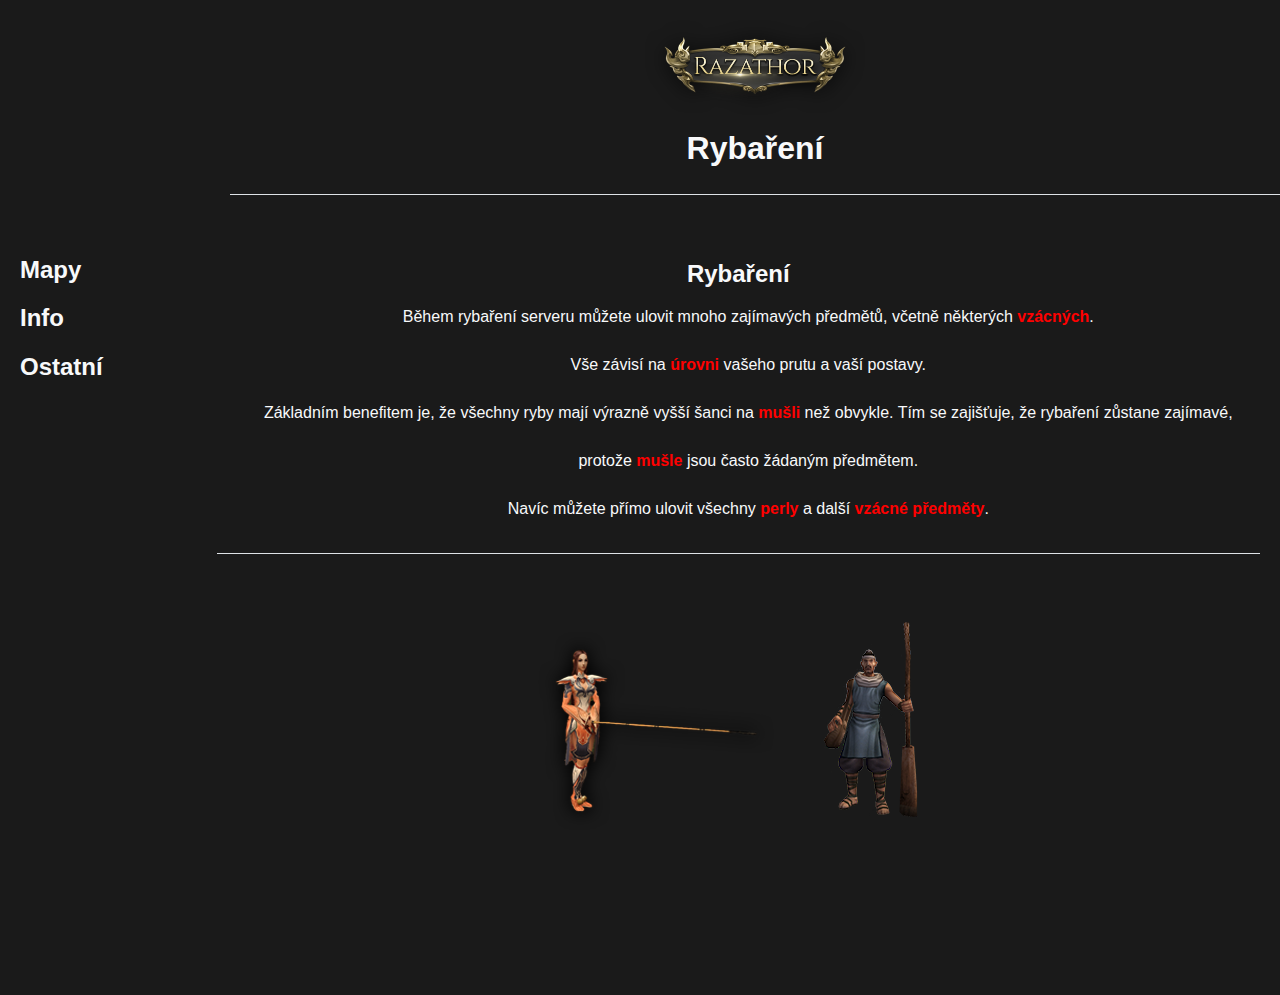
<file: subcategories/rybareni.html>
<!DOCTYPE html>
<html lang="cs">

<head>
    <meta charset="UTF-8">
    <meta name="viewport" content="width=device-width, initial-scale=1.0">
    <title>Rybaření - Razathor</title>
    <link rel="stylesheet" href="../styles.css">
    <link rel="stylesheet" href="mapy.css">
    <script src="script.js"></script>
</head>

<body>
    <header>
        <img src="../logo.png" alt="Logo serveru" id="logo" onclick="goToMainPage()">
        <h1>Rybaření</h1>
    </header>

    <div id="container">
        <nav>
            <ul>
                <li><a onclick="toggleSubcategory('mapy')">Mapy</a>
                    <ul id="mapy" style="display: none;">
                        <li><a onclick="openPage('mapy')">Mapy</a></li>
                        <li><a onclick="openPage('dungeony')">Dungeony</a></li>
                    </ul>
                </li>
                <li><a onclick="toggleSubcategory('info')">Info</a>
                    <ul id="info" style="display: none;">
                        <li><a onclick="openPage('faq')">Často kladené dotazy</a></li>
                        <li><a onclick="openPage('tipy')">Tipy & Info</a></li>
                    </ul>
                </li>
                <li><a onclick="toggleSubcategory('ostatni')">Ostatní</a>
                    <ul id="ostatni" style="display: none;">
                        <li><a onclick="openPage('pasivniSchopnosti')">Pasivní schopnosti</a></li>
                        <li><a onclick="openPage('jezdectvi')">Jezdectví</a></li>
                        <li><a onclick="openPage('pet')">Pet</a></li>
                        <li><a onclick="openPage('rukavice')">Rukavice</a></li>
                        <li><a onclick="openPage('tezba')">Těžba</a></li>
                        <li><a onclick="openPage('rybareni')">Rybaření</a></li>
                        <li><a onclick="openPage('biolog')">Biolog</a></li>
                        <li><a onclick="openPage('vyzvy')">Výzvy</a></li>
                        <li><a onclick="openPage('bonusy')">Bonusy</a></li>
                        <li><a onclick="openPage('slechteni')">Šlechtění</a></li>
                    </ul>
                </li>
            </ul>
        </nav>

        <main id="content">
            <div class="location">
                <span class="location-name">Rybaření</span>
            </div>

            <div class="text-info">
                <p>Během rybaření serveru můžete ulovit mnoho zajímavých předmětů, včetně některých <span class="highlight">vzácných</span>.</p>
                <p>Vše závisí na <span class="highlight">úrovni</span> vašeho prutu a vaší postavy.</p>
                <p>Základním benefitem je, že všechny ryby mají výrazně vyšší šanci na <span class="highlight">mušli</span> než obvykle. Tím se zajišťuje, že rybaření zůstane zajímavé, protože <span class="highlight">mušle</span> jsou často žádaným předmětem.</p>
                <p>Navíc můžete přímo ulovit všechny <span class="highlight">perly</span> a další <span class="highlight">vzácné předměty</span>.</p>
              </div>
              <div class="separator"></div>
              
              <div class="rybarsamanka">
                <img src="items/rybarsamanka.png" alt="Obrázek 1">
                <p><span class="highlights"> </p>
              </div>
           





              




            
        </main>
    </div>
</body>

</html>
</file>
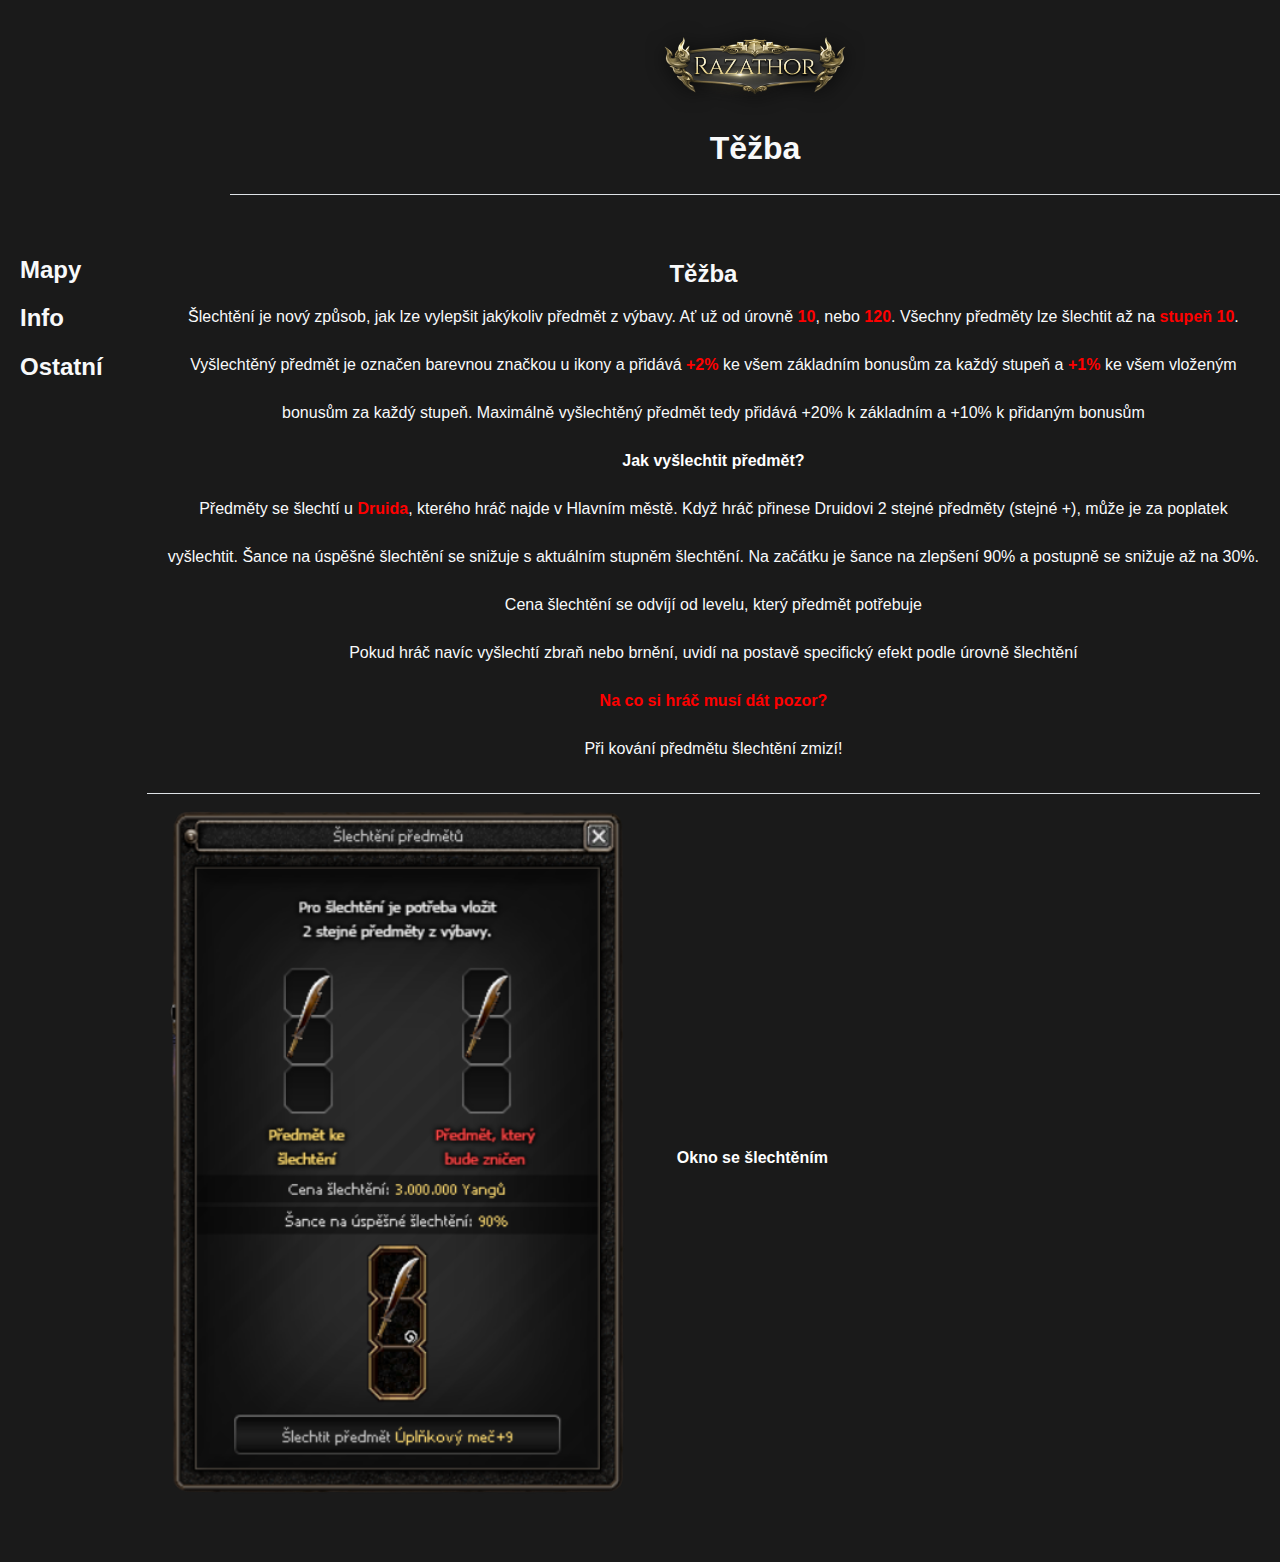
<file: subcategories/slechteni.html>
<!DOCTYPE html>
<html lang="cs">

<head>
    <meta charset="UTF-8">
    <meta name="viewport" content="width=device-width, initial-scale=1.0">
    <title>Rybaření - Razathor</title>
    <link rel="stylesheet" href="../styles.css">
    <link rel="stylesheet" href="mapy.css">
    <script src="script.js"></script>
</head>

<body>
    <header>
        <img src="../logo.png" alt="Logo serveru" id="logo" onclick="goToMainPage()">
        <h1>Těžba</h1>
    </header>

    <div id="container">
        <nav>
            <ul>
                <li><a onclick="toggleSubcategory('mapy')">Mapy</a>
                    <ul id="mapy" style="display: none;">
                        <li><a onclick="openPage('mapy')">Mapy</a></li>
                        <li><a onclick="openPage('dungeony')">Dungeony</a></li>
                    </ul>
                </li>
                <li><a onclick="toggleSubcategory('info')">Info</a>
                    <ul id="info" style="display: none;">
                        <li><a onclick="openPage('faq')">Často kladené dotazy</a></li>
                        <li><a onclick="openPage('tipy')">Tipy & Info</a></li>
                    </ul>
                </li>
                <li><a onclick="toggleSubcategory('ostatni')">Ostatní</a>
                    <ul id="ostatni" style="display: none;">
                        <li><a onclick="openPage('pasivniSchopnosti')">Pasivní schopnosti</a></li>
                        <li><a onclick="openPage('jezdectvi')">Jezdectví</a></li>
                        <li><a onclick="openPage('pet')">Pet</a></li>
                        <li><a onclick="openPage('rukavice')">Rukavice</a></li>
                        <li><a onclick="openPage('tezba')">Těžba</a></li>
                        <li><a onclick="openPage('rybareni')">Rybaření</a></li>
                        <li><a onclick="openPage('biolog')">Biolog</a></li>
                        <li><a onclick="openPage('vyzvy')">Výzvy</a></li>
                        <li><a onclick="openPage('bonusy')">Bonusy</a></li>
                        <li><a onclick="openPage('slechteni')">Šlechtění</a></li>
                    </ul>
                </li>
            </ul>
        </nav>

        <main id="content">
            <div class="location">
                <span class="location-name">Těžba</span>
            </div>

            <div class="text-info">
                <p>Šlechtění je nový způsob, jak lze vylepšit jakýkoliv předmět z výbavy. Ať už od úrovně <span class="highlight">10</span>, nebo <span class="highlight">120</span>. Všechny předměty lze šlechtit až na <span class="highlight">stupeň 10</span>.</p>
                <p>Vyšlechtěný předmět je označen barevnou značkou u ikony a přidává <span class="highlight">+2%</span> ke všem základním bonusům za každý stupeň a <span class="highlight">+1%</span> ke všem vloženým bonusům za každý stupeň.
                    Maximálně vyšlechtěný předmět tedy přidává +20% k základním a +10% k přidaným bonusům</p>
                <p><span class="highlights">Jak vyšlechtit předmět?</span></p>
                <p>Předměty se šlechtí u <span class="highlight">Druida</span>, kterého hráč najde v Hlavním městě. Když hráč přinese Druidovi 2 stejné předměty (stejné +), může je za poplatek vyšlechtit. Šance na úspěšné šlechtění se snižuje s aktuálním stupněm šlechtění. Na začátku je šance na zlepšení 90% a postupně se snižuje až na 30%.
                    Cena šlechtění se odvíjí od levelu, který předmět potřebuje</p>
                <p>Pokud hráč navíc vyšlechtí zbraň nebo brnění, uvidí na postavě specifický efekt podle úrovně šlechtění</p>
                <p><span class="highlight">Na co si hráč musí dát pozor?</span> </p>
                <p>Při kování předmětu šlechtění zmizí!             </p>
            </div>
              <div class="separator"></div>

              <div class="text-info">
                <div class="slechteni">
                  <img src="items/slechteni.png" alt="Obrázek 1">
                  <p><span class="highlights"> Okno se šlechtěním </p>
                </div>
              
              
           

            





              




            
        </main>
    </div>
</body>

</html>
</file>
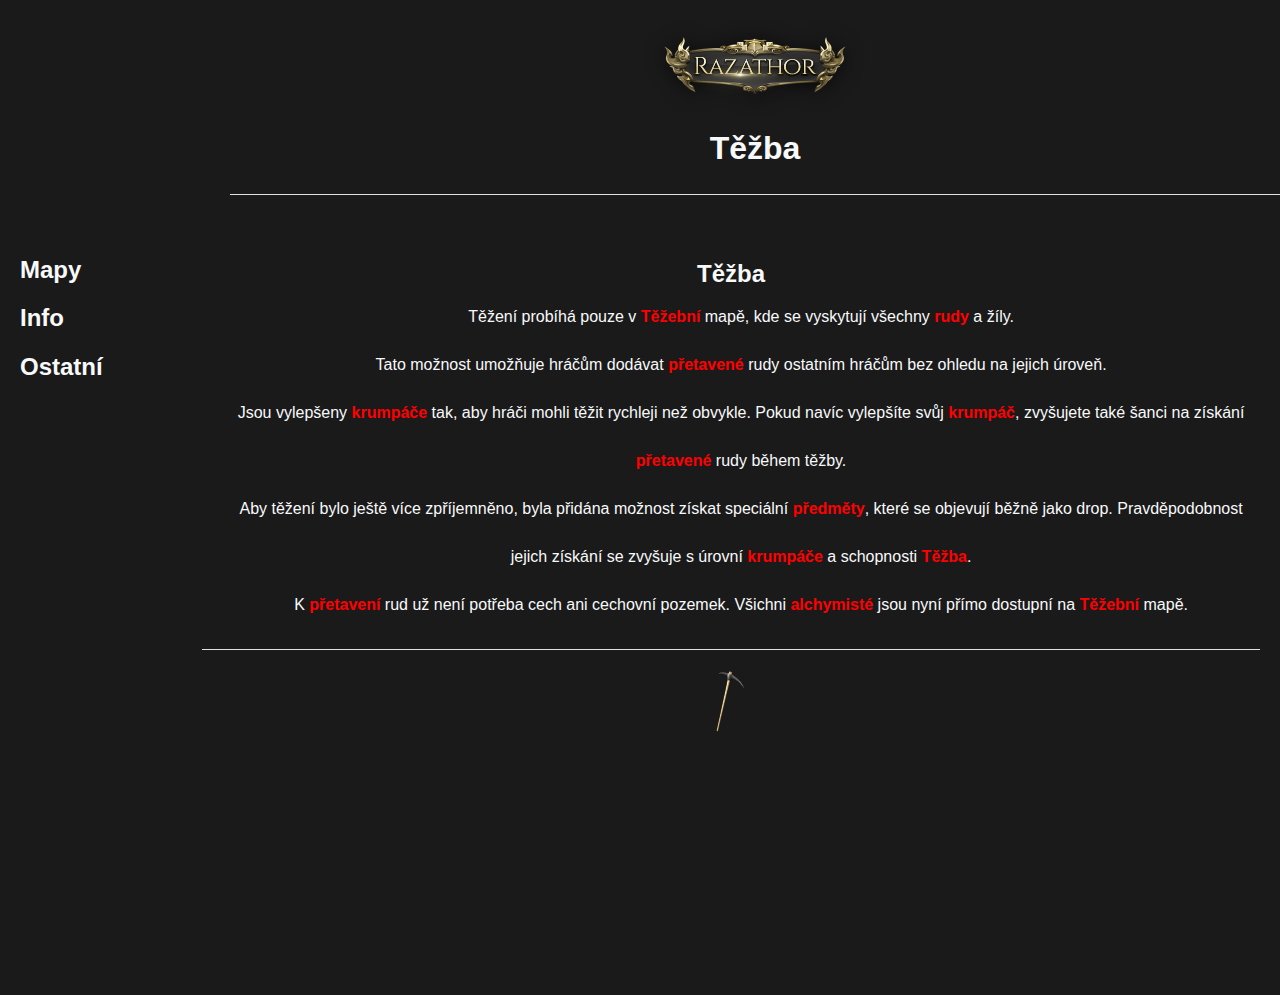
<file: subcategories/tezba.html>
<!DOCTYPE html>
<html lang="cs">

<head>
    <meta charset="UTF-8">
    <meta name="viewport" content="width=device-width, initial-scale=1.0">
    <title>Rybaření - Razathor</title>
    <link rel="stylesheet" href="../styles.css">
    <link rel="stylesheet" href="mapy.css">
    <script src="script.js"></script>
</head>

<body>
    <header>
        <img src="../logo.png" alt="Logo serveru" id="logo" onclick="goToMainPage()">
        <h1>Těžba</h1>
    </header>

    <div id="container">
        <nav>
            <ul>
                <li><a onclick="toggleSubcategory('mapy')">Mapy</a>
                    <ul id="mapy" style="display: none;">
                        <li><a onclick="openPage('mapy')">Mapy</a></li>
                        <li><a onclick="openPage('dungeony')">Dungeony</a></li>
                    </ul>
                </li>
                <li><a onclick="toggleSubcategory('info')">Info</a>
                    <ul id="info" style="display: none;">
                        <li><a onclick="openPage('faq')">Často kladené dotazy</a></li>
                        <li><a onclick="openPage('tipy')">Tipy & Info</a></li>
                    </ul>
                </li>
                <li><a onclick="toggleSubcategory('ostatni')">Ostatní</a>
                    <ul id="ostatni" style="display: none;">
                        <li><a onclick="openPage('pasivniSchopnosti')">Pasivní schopnosti</a></li>
                        <li><a onclick="openPage('jezdectvi')">Jezdectví</a></li>
                        <li><a onclick="openPage('pet')">Pet</a></li>
                        <li><a onclick="openPage('rukavice')">Rukavice</a></li>
                        <li><a onclick="openPage('tezba')">Těžba</a></li>
                        <li><a onclick="openPage('rybareni')">Rybaření</a></li>
                        <li><a onclick="openPage('biolog')">Biolog</a></li>
                        <li><a onclick="openPage('vyzvy')">Výzvy</a></li>
                        <li><a onclick="openPage('bonusy')">Bonusy</a></li>
                        <li><a onclick="openPage('slechteni')">Šlechtění</a></li>
                    </ul>
                </li>
            </ul>
        </nav>

        <main id="content">
            <div class="location">
                <span class="location-name">Těžba</span>
            </div>

            <div class="text-info">
                <p>Těžení probíhá pouze v <span class="highlight">Těžební</span> mapě, kde se vyskytují všechny <span class="highlight">rudy</span> a žíly.</p>
                <p>Tato možnost umožňuje hráčům dodávat <span class="highlight">přetavené</span> rudy ostatním hráčům bez ohledu na jejich úroveň.</p>
                <p>Jsou vylepšeny <span class="highlight">krumpáče</span> tak, aby hráči mohli těžit rychleji než obvykle. Pokud navíc vylepšíte svůj <span class="highlight">krumpáč</span>, zvyšujete také šanci na získání <span class="highlight">přetavené</span> rudy během těžby.</p>
                <p>Aby těžení bylo ještě více zpříjemněno, byla přidána možnost získat speciální <span class="highlight">předměty</span>, které se objevují běžně jako drop. Pravděpodobnost jejich získání se zvyšuje s úrovní <span class="highlight">krumpáče</span> a schopnosti <span class="highlight">Těžba</span>.</p>
                <p>K <span class="highlight">přetavení</span> rud už není potřeba cech ani cechovní pozemek. Všichni <span class="highlight">alchymisté</span> jsou nyní přímo dostupní na <span class="highlight">Těžební</span> mapě.</p>
            </div>
              <div class="separator"></div>
              
              <div class="center-image">
                <img src="items/Pickaxe.png" alt="Center Image 2">
            </div>
           

            





              




            
        </main>
    </div>
</body>

</html>
</file>
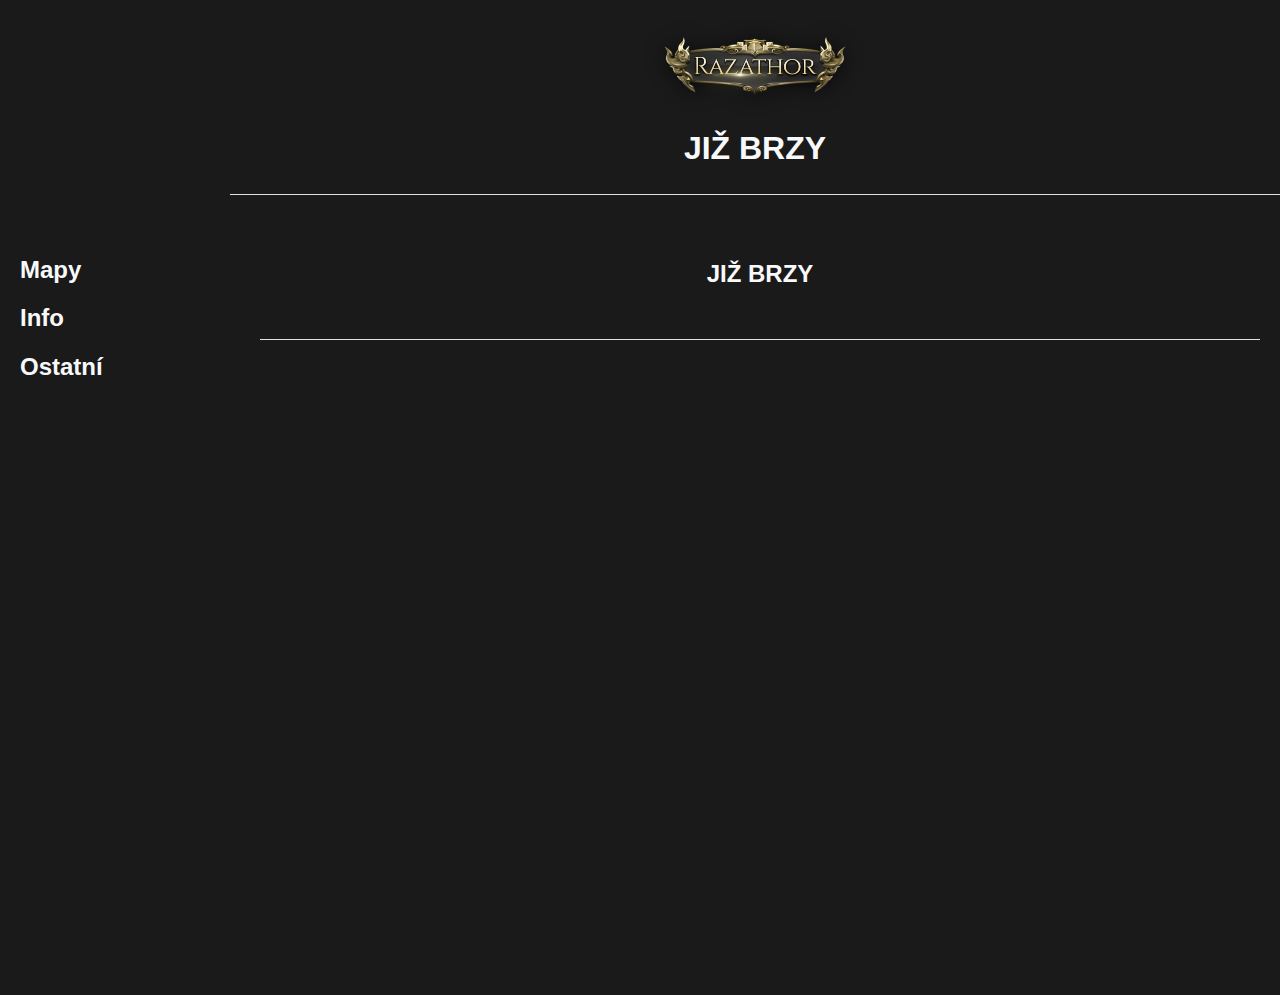
<file: subcategories/tipy.html>
<!DOCTYPE html>
<html lang="cs">

<head>
    <meta charset="UTF-8">
    <meta name="viewport" content="width=device-width, initial-scale=1.0">
    <title>Již brzy - Razathor</title>
    <link rel="stylesheet" href="../styles.css">
    <link rel="stylesheet" href="mapy.css">
    <script src="script.js"></script>
</head>

<body>
    <header>
        <img src="../logo.png" alt="Logo serveru" id="logo" onclick="goToMainPage()">
        <h1>JIŽ BRZY</h1>
    </header>

    <div id="container">
        <nav>
            <ul>
                <li><a onclick="toggleSubcategory('mapy')">Mapy</a>
                    <ul id="mapy" style="display: none;">
                        <li><a onclick="openPage('mapy')">Mapy</a></li>
                        <li><a onclick="openPage('dungeony')">Dungeony</a></li>
                    </ul>
                </li>
                <li><a onclick="toggleSubcategory('info')">Info</a>
                    <ul id="info" style="display: none;">
                        <li><a onclick="openPage('faq')">Často kladené dotazy</a></li>
                        <li><a onclick="openPage('tipy')">Tipy & Info</a></li>
                    </ul>
                </li>
                <li><a onclick="toggleSubcategory('ostatni')">Ostatní</a>
                    <ul id="ostatni" style="display: none;">
                        <li><a onclick="openPage('pasivniSchopnosti')">Pasivní schopnosti</a></li>
                        <li><a onclick="openPage('jezdectvi')">Jezdectví</a></li>
                        <li><a onclick="openPage('pet')">Pet</a></li>
                        <li><a onclick="openPage('rukavice')">Rukavice</a></li>
                        <li><a onclick="openPage('tezba')">Těžba</a></li>
                        <li><a onclick="openPage('rybareni')">Rybaření</a></li>
                        <li><a onclick="openPage('biolog')">Biolog</a></li>
                        <li><a onclick="openPage('vyzvy')">Výzvy</a></li>
                        <li><a onclick="openPage('bonusy')">Bonusy</a></li>
                        <li><a onclick="openPage('slechteni')">Šlechtění</a></li>
                    </ul>
                </li>
            </ul>
        </nav>

        <main id="content">
            <div class="location">
                <span class="location-name">JIŽ BRZY</span>
            </div>
            <p> ‎ </p>
            
                
              <div class="separator"></div>
              





              




            
        </main>
    </div>
</body>

</html>
</file>
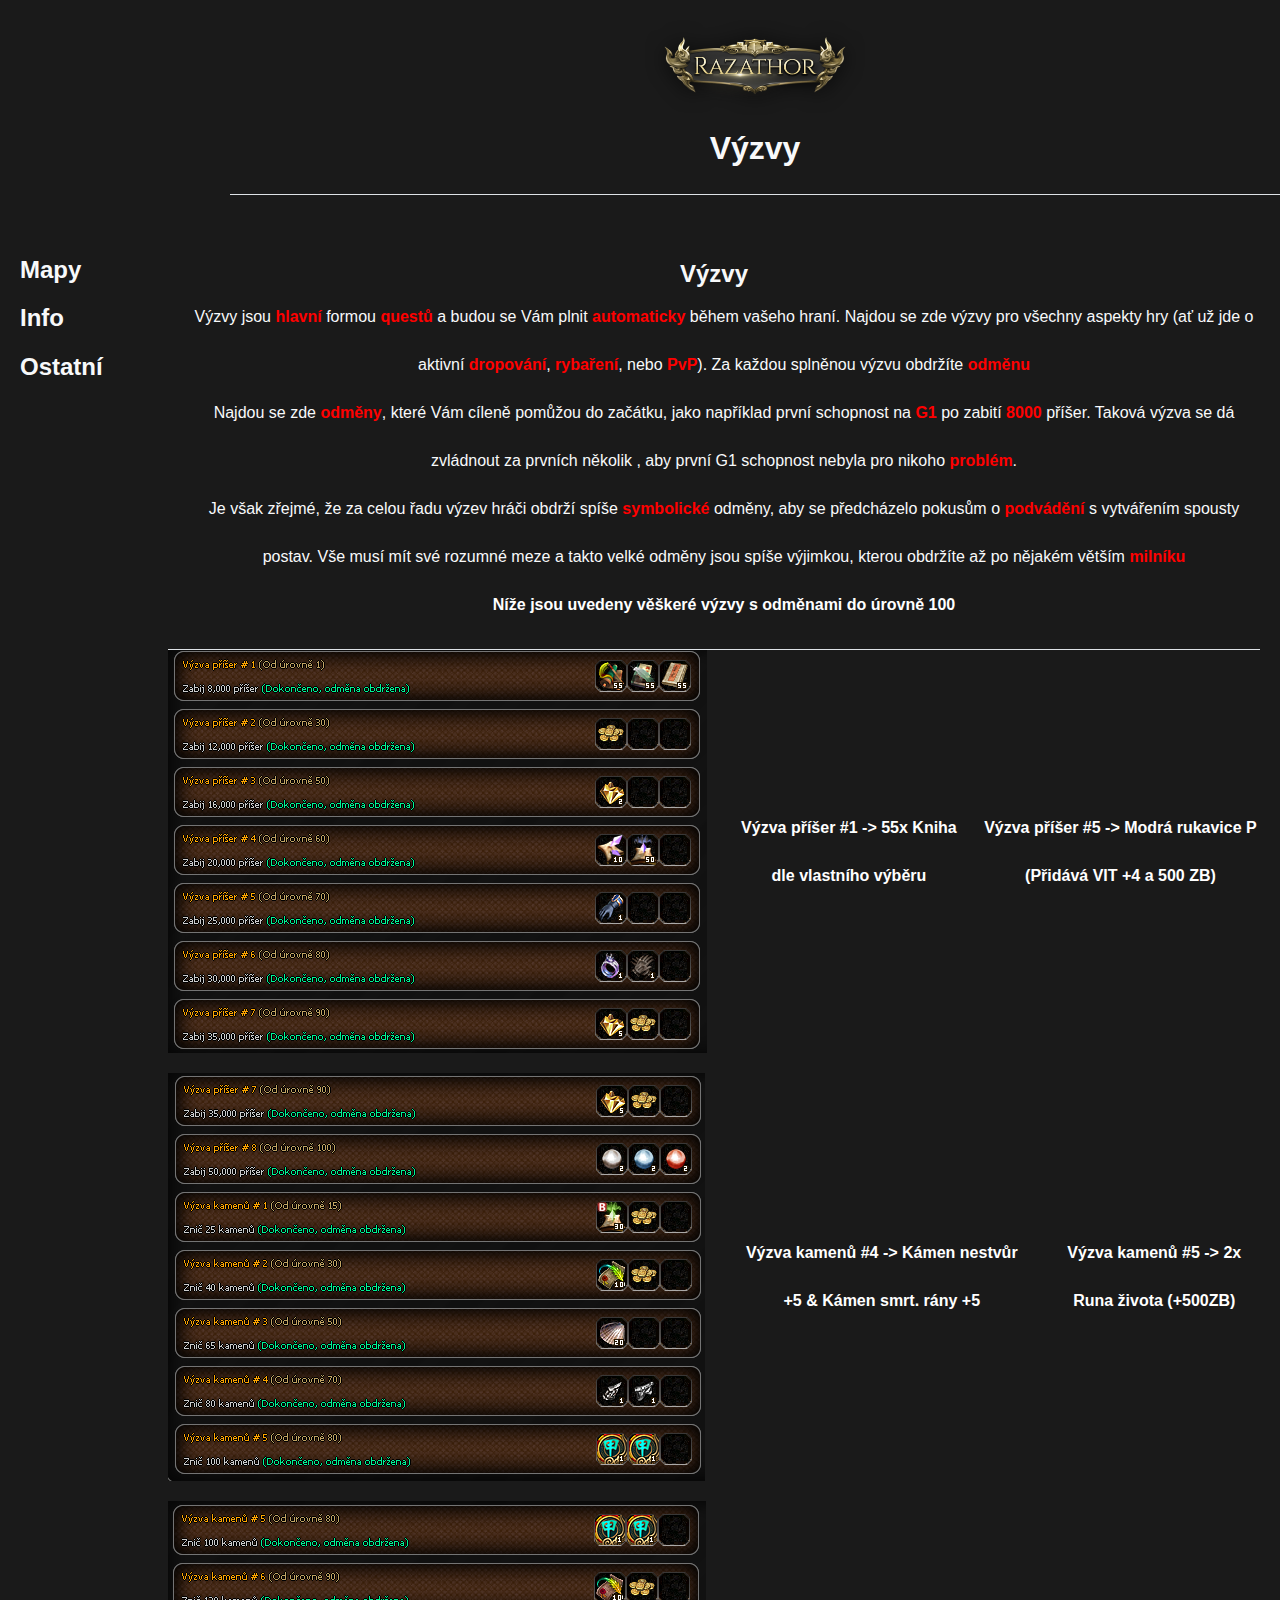
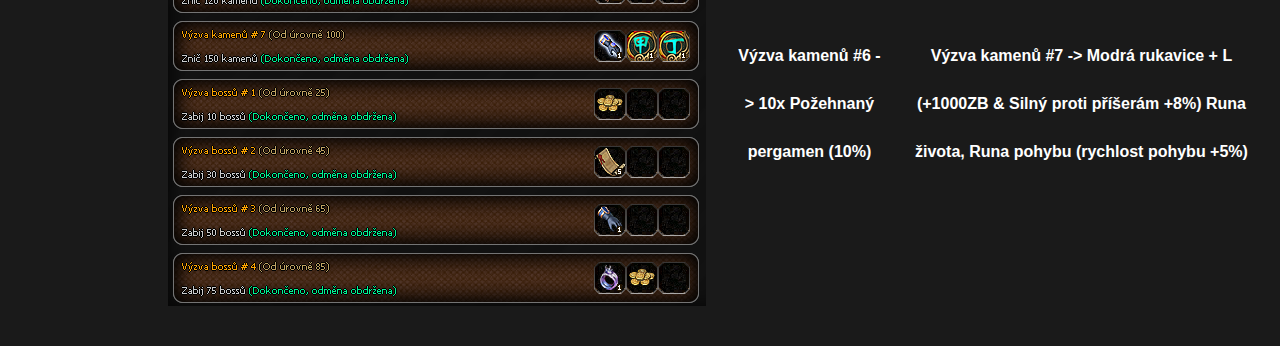
<file: subcategories/vyzvy.html>
<!DOCTYPE html>
<html lang="cs">

<head>
    <meta charset="UTF-8">
    <meta name="viewport" content="width=device-width, initial-scale=1.0">
    <title>Výzvy - Razathor</title>
    <link rel="stylesheet" href="../styles.css">
    <link rel="stylesheet" href="mapy.css">
    <script src="script.js"></script>
</head>

<body>
    <header>
        <img src="../logo.png" alt="Logo serveru" id="logo" onclick="goToMainPage()">
        <h1>Výzvy</h1>
    </header>

    <div id="container">
        <nav>
            <ul>
                <li><a onclick="toggleSubcategory('mapy')">Mapy</a>
                    <ul id="mapy" style="display: none;">
                        <li><a onclick="openPage('mapy')">Mapy</a></li>
                        <li><a onclick="openPage('dungeony')">Dungeony</a></li>
                    </ul>
                </li>
                <li><a onclick="toggleSubcategory('info')">Info</a>
                    <ul id="info" style="display: none;">
                        <li><a onclick="openPage('faq')">Často kladené dotazy</a></li>
                        <li><a onclick="openPage('tipy')">Tipy & Info</a></li>
                    </ul>
                </li>
                <li><a onclick="toggleSubcategory('ostatni')">Ostatní</a>
                    <ul id="ostatni" style="display: none;">
                        <li><a onclick="openPage('pasivniSchopnosti')">Pasivní schopnosti</a></li>
                        <li><a onclick="openPage('jezdectvi')">Jezdectví</a></li>
                        <li><a onclick="openPage('pet')">Pet</a></li>
                        <li><a onclick="openPage('rukavice')">Rukavice</a></li>
                        <li><a onclick="openPage('tezba')">Těžba</a></li>
                        <li><a onclick="openPage('rybareni')">Rybaření</a></li>
                        <li><a onclick="openPage('biolog')">Biolog</a></li>
                        <li><a onclick="openPage('vyzvy')">Výzvy</a></li>
                        <li><a onclick="openPage('bonusy')">Bonusy</a></li>
                        <li><a onclick="openPage('slechteni')">Šlechtění</a></li>
                    </ul>
                </li>
            </ul>
        </nav>

        <main id="content">
            <div class="location">
                <span class="location-name">Výzvy</span>
            </div>

            <div class="text-info">
                <p>Výzvy jsou <span class="highlight">hlavní</span> formou <span class="highlight">questů</span> a budou se Vám plnit <span class="highlight">automaticky</span> během vašeho hraní. Najdou se zde výzvy pro všechny aspekty hry (ať už jde o aktivní <span class="highlight">dropování</span>, <span class="highlight">rybaření</span>, nebo <span class="highlight">PvP</span>). Za každou splněnou výzvu obdržíte <span class="highlight">odměnu</span></p>
                <p>Najdou se zde <span class="highlight">odměny</span>, které Vám cíleně pomůžou do začátku, jako například první schopnost na <span class="highlight">G1</span> po zabití <span class="highlight">8000</span> příšer. Taková výzva se dá zvládnout za prvních několik , aby první G1 schopnost nebyla pro nikoho <span class="highlight">problém</span>.                </p>
                <p>Je však zřejmé, že za celou řadu výzev hráči obdrží spíše <span class="highlight">symbolické</span> odměny, aby se předcházelo pokusům o <span class="highlight">podvádění</span> s vytvářením spousty postav. Vše musí mít své rozumné meze a takto velké odměny jsou spíše výjimkou, kterou obdržíte až po nějakém větším <span class="highlight">milníku</span></p>
                <p> <span class="highlights">Níže jsou uvedeny věškeré výzvy s odměnami do úrovně 100<p>
            </div>
              <div class="separator"></div>
              <div class="text-info">
                <div class="vyzvy">
                  <img src="items/vyzvy1.png" alt="Obrázek 1">
                  <p><span class="highlights">  Výzva příšer #1   -> 55x Kniha dle vlastního výběru  </p>
                    <p><span class="highlights">  Výzva příšer #5   -> Modrá rukavice P  (Přidává VIT +4 a 500 ZB)  </p>
                </div>
                <div class="text-info">
                    <div class="vyzvy">
                      <img src="items/vyzvy2.png" alt="Obrázek 1">
                      <p><span class="highlights"> Výzva kamenů #4 -> Kámen nestvůr +5  & Kámen smrt. rány +5</p>
                      <p><span class="highlights"> Výzva kamenů #5 -> 2x Runa života  (+500ZB) </p>
                    </div>
                    <div class="text-info">
                        <div class="vyzvy">
                          <img src="items/vyzvy3.png" alt="Obrázek 1">
                          <p><span class="highlights">  Výzva kamenů #6 -> 10x Požehnaný pergamen (10%)</p>
                            <p><span class="highlights">  Výzva kamenů #7 -> Modrá rukavice + L (+1000ZB & Silný proti příšerám +8%)  Runa života, Runa pohybu (rychlost pohybu +5%)</p>
                        </div>
              
           

            





              




            
        </main>
    </div>
</body>

</html>
</file>
<file: subcategories/bio.css>
header {
    margin-bottom: 20px;
    text-align: center;
    margin-left: 230px; /* Přidáváme margin-left pro posunutí záhlaví do prava */
}

.location-name {
    font-weight: bold;
    
}

/* Předchozí stylová pravidla */
body, h1, h2, p {
    margin: 0;
    padding: 0;
}

body {
    display: flex;
    flex-direction: column;
}

main {
    text-align: center;
    flex-grow: 1;
}

footer {
    background-color: transparent;
    padding: 10px 0;
    text-align: center;
    position: fixed;
    left: 0;
    bottom: 0;
    width: 100%;
}

/* Ostatní styly */
.location {
    text-align: center;
    margin-top: 20px;
    color: #f8f9fa;
    font-size: 24px;
}

.center-image {
    text-align: center;
    margin-top: 20px;
}

.center-image img {
    display: block;
    margin: 0 auto;
    max-width: 100%;
    height: auto;
}

.falling-items {
    text-align: center;
    margin-top: 20px;
}

.falling-items p {
    font-size: 16px;
}

.falling-items img {
    display: inline-block;
    margin: 5px;
    max-width: 50px;
    height: auto;
}

.separator {
    border-top: 1px solid #dee2e6;
    margin-top: 20px;
}
.text-info {
    display: block;
    font-size: 1em;
    line-height: 3em;
    width: 100%;
    text-align: center;
}
.text-info .highlight {
    color: red; /* Barva pro zvýrazněný text */
    font-weight: bold;
  }
.image-with-text {
    display: flex;
    align-items: center;
    margin-bottom: 20px;
  }
  
.image-with-text img {
    width: 80px; /* Přizpůsobte šířku obrázku podle potřeby */
    margin-right: 10px
}
.text-info .highlights {
    color: white; /* Barva pro zvýrazněný text */
    font-weight: bold;
  }
  .jezdectvi img {
    width: 800px; /* Přizpůsobte šířku obrázku podle potřeby */
    margin-right: 10px
}
.jezdectvi {
    display: flex;
    align-items: center;
    margin-bottom: 20px;
  }
.peti {
    display: flex;
    align-items: center;
    margin-bottom: 20px;
  }
  .rukavice-div {
    text-align: center;
  }
  .rukavice-image {
    width: 40px;
    height: 40px;
  }
  table {
    border-collapse: collapse;
    width: 100%;
  }
  th, td {
    padding: 8px;
    text-align: left;
    border-bottom: 1px solid #ddd;
    
  }
  th, td .highlights {
    color: white; /* Barva pro zvýrazněný text */
    font-weight: bold;
  }
  th, td .highlightstext {
    color: red; /* Barva pro zvýrazněný text */
    font-weight: bold;
  }
    th, td .highlightstext2 {
    color: lightskyblue; /* Barva pro zvýrazněný text */
    font-weight: bold;
  }
  th, td .highlightstext3 {
    color: lightgreen; /* Barva pro zvýrazněný text */
    font-weight: bold;
  }
  .runa-div {
    text-align: center;
  }
  
  .runa-image {
    width: 40px;
    height: 40px;
  }
  .rybarkasaman img {
    width: 90px;
    height: 90px;
  }

  .bio-table tr:nth-child(odd) td {
    background-color: rgb(28, 28, 28);
}
.bio-table td {
    padding: 3px;
    height: 52px;
    font-size: 12px;
}
tbody, td, tfoot, th, thead, tr {
    border-color: inherit;
    border-style: solid;
    border-width: 0;
}
*, ::after, ::before {
    box-sizing: border-box;
}
user agent stylesheet
td {
    display: table-cell;
    vertical-align: inherit;
}
.bio-table {
    width: 100%;
    border: 1px solid #989898;
    margin-left: auto;
    margin-right: auto;
    text-align: center;
    background-color: rgb(10, 10, 10);
    font-size: 13px;
    color: #b6b6b6;
    box-shadow: 0px 0px 25px 1px rgb(0, 0, 0);
    text-shadow: 1px 1px 3px black;
}
table {
    caption-side: bottom;
    border-collapse: collapse;
}
user agent stylesheet
table {
    border-collapse: separate;
    text-indent: initial;
    border-spacing: 2px;
}
</file>
<file: subcategories/bonusy.css>
header {
    margin-bottom: 20px;
    text-align: center;
    margin-left: 230px; /* Přidáváme margin-left pro posunutí záhlaví do prava */
}

.location-name {
    font-weight: bold;
    
}

/* Předchozí stylová pravidla */
body, h1, h2, p {
    margin: 0;
    padding: 0;
}

body {
    display: flex;
    flex-direction: column;
}

main {
    text-align: center;
    flex-grow: 1;
}

footer {
    background-color: transparent;
    padding: 10px 0;
    text-align: center;
    position: fixed;
    left: 0;
    bottom: 0;
    width: 100%;
}

/* Ostatní styly */
.location {
    text-align: center;
    margin-top: 20px;
    color: #f8f9fa;
    font-size: 24px;
}

.center-image {
    text-align: center;
    margin-top: 20px;
}

.center-image img {
    display: block;
    margin: 0 auto;
    max-width: 100%;
    height: auto;
}

.falling-items {
    text-align: center;
    margin-top: 20px;
}

.falling-items p {
    font-size: 16px;
}

.falling-items img {
    display: inline-block;
    margin: 5px;
    max-width: 50px;
    height: auto;
}

.separator {
    border-top: 1px solid #dee2e6;
    margin-top: 20px;
}
.text-info {
    display: block;
    font-size: 1em;
    line-height: 3em;
    width: 100%;
    text-align: center;
}
.text-info .highlight {
    color: red; /* Barva pro zvýrazněný text */
    font-weight: bold;
  }
.image-with-text {
    display: flex;
    align-items: center;
    margin-bottom: 20px;
  }
  
.image-with-text img {
    width: 80px; /* Přizpůsobte šířku obrázku podle potřeby */
    margin-right: 10px
}
.text-info .highlights {
    color: white; /* Barva pro zvýrazněný text */
    font-weight: bold;
  }
  .jezdectvi img {
    width: 800px; /* Přizpůsobte šířku obrázku podle potřeby */
    margin-right: 10px
}
.jezdectvi {
    display: flex;
    align-items: center;
    margin-bottom: 20px;
  }
.peti {
    display: flex;
    align-items: center;
    margin-bottom: 20px;
  }
  .rukavice-div {
    text-align: center;
  }
  .rukavice-image {
    width: 40px;
    height: 40px;
  }
  table {
    border-collapse: collapse;
    width: 100%;
  }
  th, td {
    padding: 8px;
    text-align: left;
    border-bottom: 1px solid #ddd;
    
  }
  th, td .highlights {
    color: white; /* Barva pro zvýrazněný text */
    font-weight: bold;
  }
  th, td .highlightstext {
    color: red; /* Barva pro zvýrazněný text */
    font-weight: bold;
  }
    th, td .highlightstext2 {
    color: lightskyblue; /* Barva pro zvýrazněný text */
    font-weight: bold;
  }
  th, td .highlightstext3 {
    color: lightgreen; /* Barva pro zvýrazněný text */
    font-weight: bold;
  }
  .runa-div {
    text-align: center;
  }
  
  .runa-image {
    width: 40px;
    height: 40px;
  }
  .rybarkasaman img {
    width: 90px;
    height: 90px;
  }

  .bio-table tr:nth-child(odd) td {
    background-color: rgb(28, 28, 28);
}
.bio-table td {
    padding: 3px;
    height: 52px;
    font-size: 12px;
}
tbody, td, tfoot, th, thead, tr {
    border-color: inherit;
    border-style: solid;
    border-width: 0;
}
*, ::after, ::before {
    box-sizing: border-box;
}
user agent stylesheet
td {
    display: table-cell;
    vertical-align: inherit;
}
.bio-table {
    width: 100%;
    border: 1px solid #989898;
    margin-left: auto;
    margin-right: auto;
    text-align: center;
    background-color: rgb(10, 10, 10);
    font-size: 13px;
    color: #b6b6b6;
    box-shadow: 0px 0px 25px 1px rgb(0, 0, 0);
    text-shadow: 1px 1px 3px black;
}
table {
    caption-side: bottom;
    border-collapse: collapse;
}
table {
    border-collapse: separate;
    text-indent: initial;
    border-spacing: 2px;
}
.new-bonus-table td:first-child {
  font-size: 13px;
  width: 30%;
  color: #8CB78C;
}
.new-bonus-table td {
  padding: 10px;
  font-size: 12px;
  line-height: 18px;
  vertical-align: top;
  letter-spacing: 0.5px;
  border-style: solid;
  border-width: 1px;
  border-color: #3a3a3a;
}
tbody, td, tfoot, th, thead, tr {
  border-color: inherit;
  border-style: solid;
  border-width: 0;
}
*, ::after, ::before {
  box-sizing: border-box;
}

td {
  display: table-cell;
  vertical-align: inherit;
}
.new-bonus-table {
  width: 85%;
  border: 1px solid #3a3a3a;
  margin-left: auto;
  margin-right: auto;
  background-color: rgb(10, 10, 10);
  font-size: 13px;
  font-weight: 300px;
  color: #b6b6b6;
  text-shadow: 1px 1px 3px black;
  text-align: left;
}
table {
  caption-side: bottom;
  border-collapse: collapse;
}
user agent stylesheet
table {
  border-collapse: separate;
  text-indent: initial;
  border-spacing: 2px;
}
.block {
  font-family: serif;
  width: 990px;
  background: rgb(29, 29, 29);
  background-color: #191919;
  background-image: url(../images/background_page2.png);
  background-repeat: no-repeat;
  background-position: bottom center;
  /* background: linear-gradient(90deg, rgba(35,7,5,1) 0%, rgba(56,12,8,1) 50%, rgba(35,7,5,1) 100%); */
  margin-left: auto;
  margin-right: auto;
  margin-bottom: 50px;
  border-style: solid;
  border-width: 1px;
  border-color: rgb(0, 0, 0);
  border-radius: 0px;
  box-shadow: 0px 0px 40px 3px rgb(0, 0, 0);
  font-size: 14px;
  padding-left: 7%;
  padding-right: 7%;
}
</file>
<file: subcategories/mapy.css>
header {
    margin-bottom: 20px;
    text-align: center;
    margin-left: 230px; /* Přidáváme margin-left pro posunutí záhlaví do prava */
}

.location-name {
    font-weight: bold;
    
}

/* Předchozí stylová pravidla */
body, h1, h2, p {
    margin: 0;
    padding: 0;
}

body {
    display: flex;
    flex-direction: column;
}

main {
    text-align: center;
    flex-grow: 1;
}

footer {
    background-color: transparent;
    padding: 10px 0;
    text-align: center;
    position: fixed;
    left: 0;
    bottom: 0;
    width: 100%;
}

/* Ostatní styly */
.location {
    text-align: center;
    margin-top: 20px;
    color: #f8f9fa;
    font-size: 24px;
}

.center-image {
    text-align: center;
    margin-top: 20px;
}

.center-image img {
    display: block;
    margin: 0 auto;
    max-width: 100%;
    height: auto;
}

.falling-items {
    text-align: center;
    margin-top: 20px;
}

.falling-items p {
    font-size: 16px;
}

.falling-items img {
    display: inline-block;
    margin: 5px;
    max-width: 50px;
    height: auto;
}

.separator {
    border-top: 1px solid #dee2e6;
    margin-top: 20px;
}
.text-info {
    display: block;
    font-size: 1em;
    line-height: 3em;
    width: 100%;
    text-align: center;
}
.text-info .highlight {
    color: red; /* Barva pro zvýrazněný text */
    font-weight: bold;
  }
.image-with-text {
    display: flex;
    align-items: center;
    margin-bottom: 20px;
  }
  
.image-with-text img {
    width: 80px; /* Přizpůsobte šířku obrázku podle potřeby */
    margin-right: 10px
}
.text-info .highlights {
    color: white; /* Barva pro zvýrazněný text */
    font-weight: bold;
  }
  .jezdectvi img {
    width: 800px; /* Přizpůsobte šířku obrázku podle potřeby */
    margin-right: 10px
}
.jezdectvi {
    display: flex;
    align-items: center;
    margin-bottom: 20px;
  }
.peti {
    display: flex;
    align-items: center;
    margin-bottom: 20px;
  }
  .rukavice-div {
    text-align: center;
  }
  .rukavice-image {
    width: 40px;
    height: 40px;
  }
  table {
    border-collapse: collapse;
    width: 100%;
  }
  th, td {
    padding: 8px;
    text-align: left;
    border-bottom: 1px solid #ddd;
    
  }
  th, td .highlights {
    color: white; /* Barva pro zvýrazněný text */
    font-weight: bold;
  }
  th, td .highlightstext {
    color: red; /* Barva pro zvýrazněný text */
    font-weight: bold;
  }
    th, td .highlightstext2 {
    color: lightskyblue; /* Barva pro zvýrazněný text */
    font-weight: bold;
  }
  th, td .highlightstext3 {
    color: lightgreen; /* Barva pro zvýrazněný text */
    font-weight: bold;
  }
  .runa-div {
    text-align: center;
  }
  
  .runa-image {
    width: 40px;
    height: 40px;
  }
  .rybarkasaman img {
    width: 90px;
    height: 90px;
  }
  .vyzvy img {
    width: 600px; /* Přizpůsobte šířku obrázku podle potřeby */
    margin-right: 10px
}
.vyzvy {
    display: flex;
    align-items: center;
    margin-bottom: 20px;
  }
  .slechteni img {
    width: 500px; /* Přizpůsobte šířku obrázku podle potřeby */
    margin-right: 10px
}
.slechteni {
    display: flex;
    align-items: center;
    margin-bottom: 20px;
  }
  .text-info .highlightss {
    color: white; /* Barva pro zvýrazněný text */
    font-style: italic;
  }
  .text-info .whighlights {
    color: yellow; /* Barva pro zvýrazněný text */
    font-weight: bold;
    font-size: 1.25rem;
  }
</file>
<file: styles.css>
/* Reset some default browser styles */
body, h1, h2, p {
    margin: 0;
    padding: 0;
}

body {
    font-family: Arial, sans-serif;
    line-height: 1.6;
    background-color: #1a1a1a;
    color: #f8f9fa;
}

/* Style the header */
header {
    background-color: transparent;
    padding: 20px 0;
    text-align: center;
    border-bottom: 1px solid #dee2e6;
}

header h1 {
    color: #f8f9fa;
}

header #logo {
    height: 95px;
    width: 220px;
}

/* Style the container */
#container {
    display: flex;
}

/* Style the navigation */
nav {
    background-color: transparent;
    padding: 20px;
    width: 200px;
    height: calc(100vh - 160px);
    overflow-y: scroll; /* Enable vertical scrolling */
    scrollbar-width: thin; /* For Firefox */
    -ms-overflow-style: none; /* For Internet Explorer and Edge */
    position: relative; /* Add a position property */
}

nav::-webkit-scrollbar {
    width: 0; /* Hide the scrollbar in Webkit browsers */
}

nav ul {
    list-style-type: none;
    padding-left: 0;
    margin-right: -15px; /* Add a negative margin to offset the scrollbar space */
    padding-right: 15px; /* Add right padding to compensate for the negative margin */
}

nav ul li {
    margin-bottom: 10px;
    cursor: pointer; /* Change the cursor style */
}

nav ul li a {
    color: #f8f9fa;
    text-decoration: none;
}

/* Style the category headings */
nav ul > li > a {
    font-size: 24px;
    font-weight: bold;
}

/* Style the subcategories */
nav ul ul li a {
    font-size: 16px;
    font-weight: normal;
}

/* Style the main content */
main {
    padding: 20px;
    flex-grow: 1;
}

main h2, main h3 {
    color: #f8f9fa;
    margin-bottom: 10px;
}

main p {
    color: #f8f9fa;
    margin-left: 20px;
}

/* Style the footer */
footer {
    background-color: transparent;
    padding: 10px 0;
    position: fixed;
    width: 100%;
    bottom: 0;
    text-align: center;
}

/* Style the categories */
#mapy,
#vybaveni,
#ostatni {
    padding-top: 20px;
    border-top: 1px solid #dee2e6;
    margin-top: 20px;
}

#mapy h2,
#vybaveni h2,
#ostatni h2 {
    font-size: 18px;
    font-weight: bold;
    margin-bottom: 10px;
}

.location {
    text-align: center;
    margin-top: 20px;
    color: #f8f9fa;
    font-size: 24px;
}
.location-name {
    font-weight: bold;
    
}
.text-info .highlights {
    color: white; /* Barva pro zvýrazněný text */
    font-weight: bold;
  }
.text-info .highlight {
    color: red; /* Barva pro zvýrazněný text */
    font-weight: bold;
  }
  .text-info {
    display: block;
    font-size: 1em;
    line-height: 3em;
    width: 100%;
    text-align: center;
}
.bold-white {
    font-weight: bold;
    color: white;
  }
  .bold-green {
    font-weight: bold;
    color: green;
  }
  .paragraph-space {
    margin-bottom: 40px;
}
</file>
